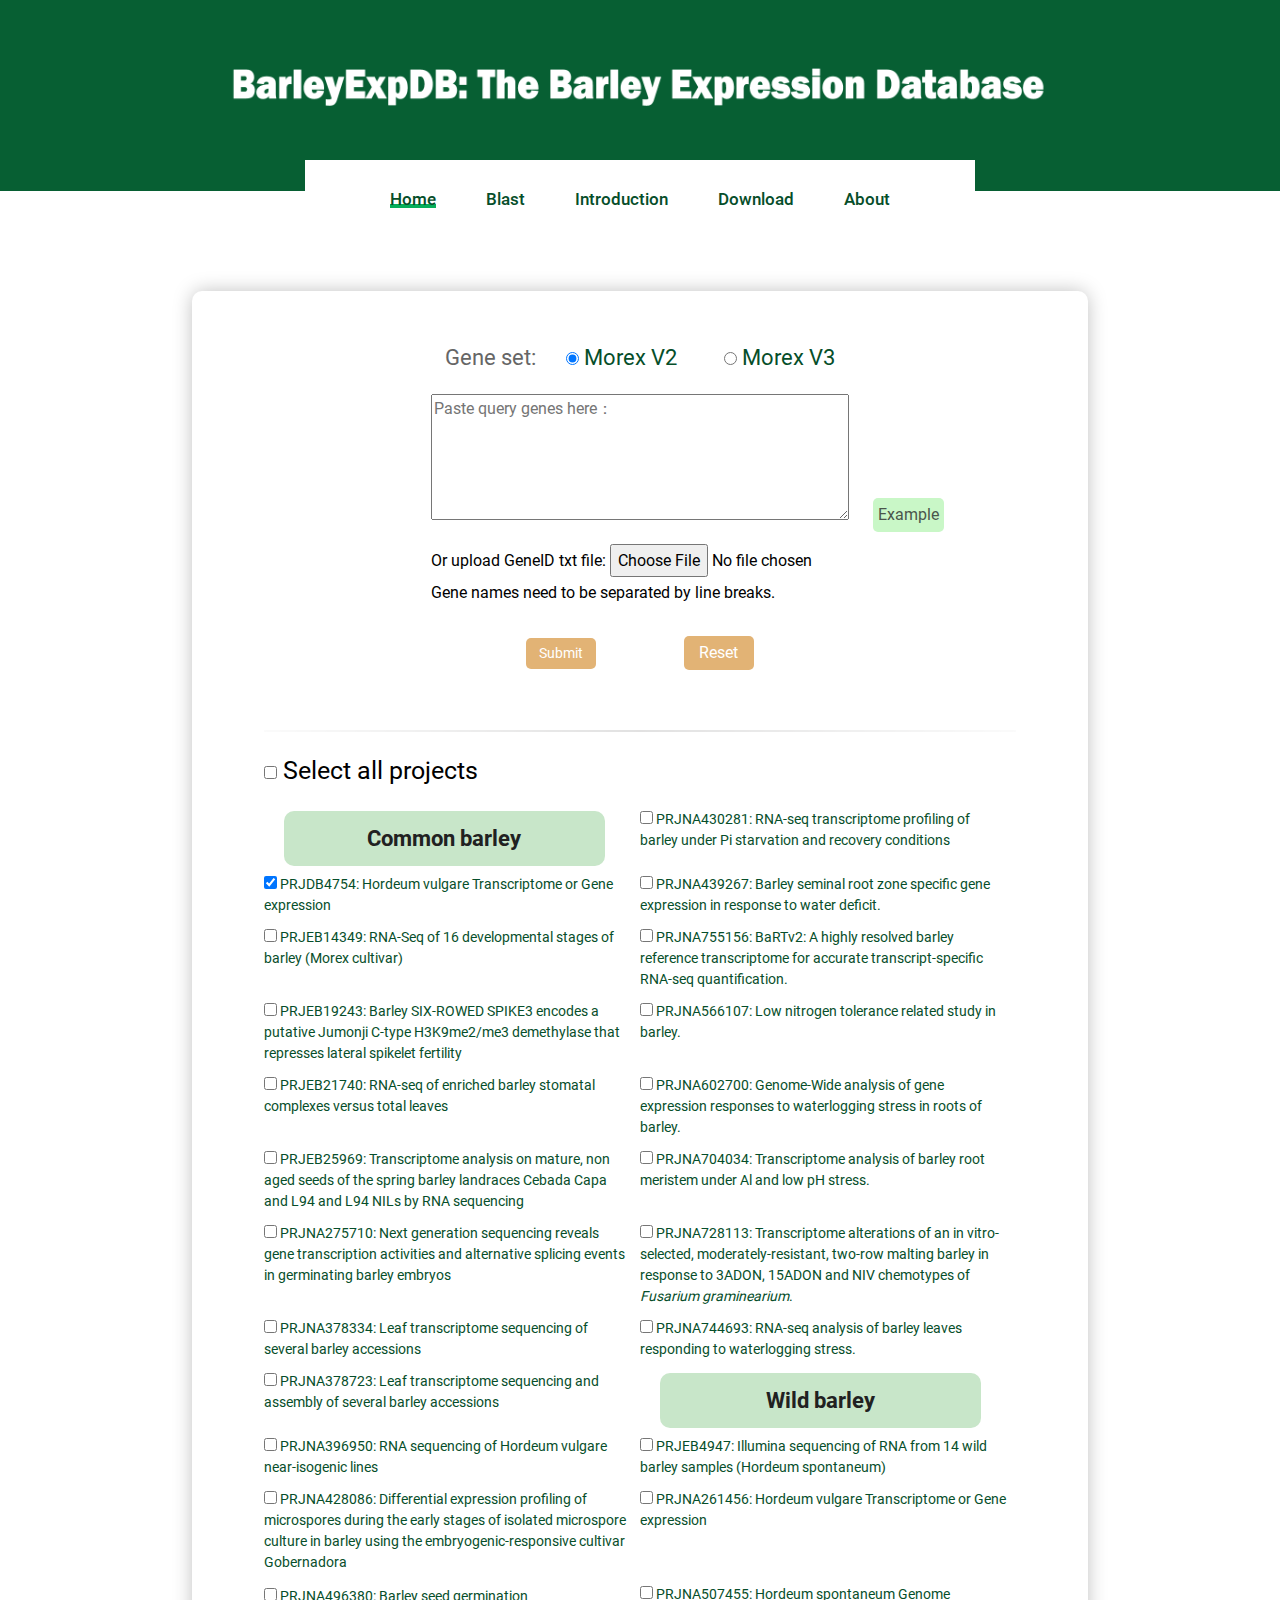
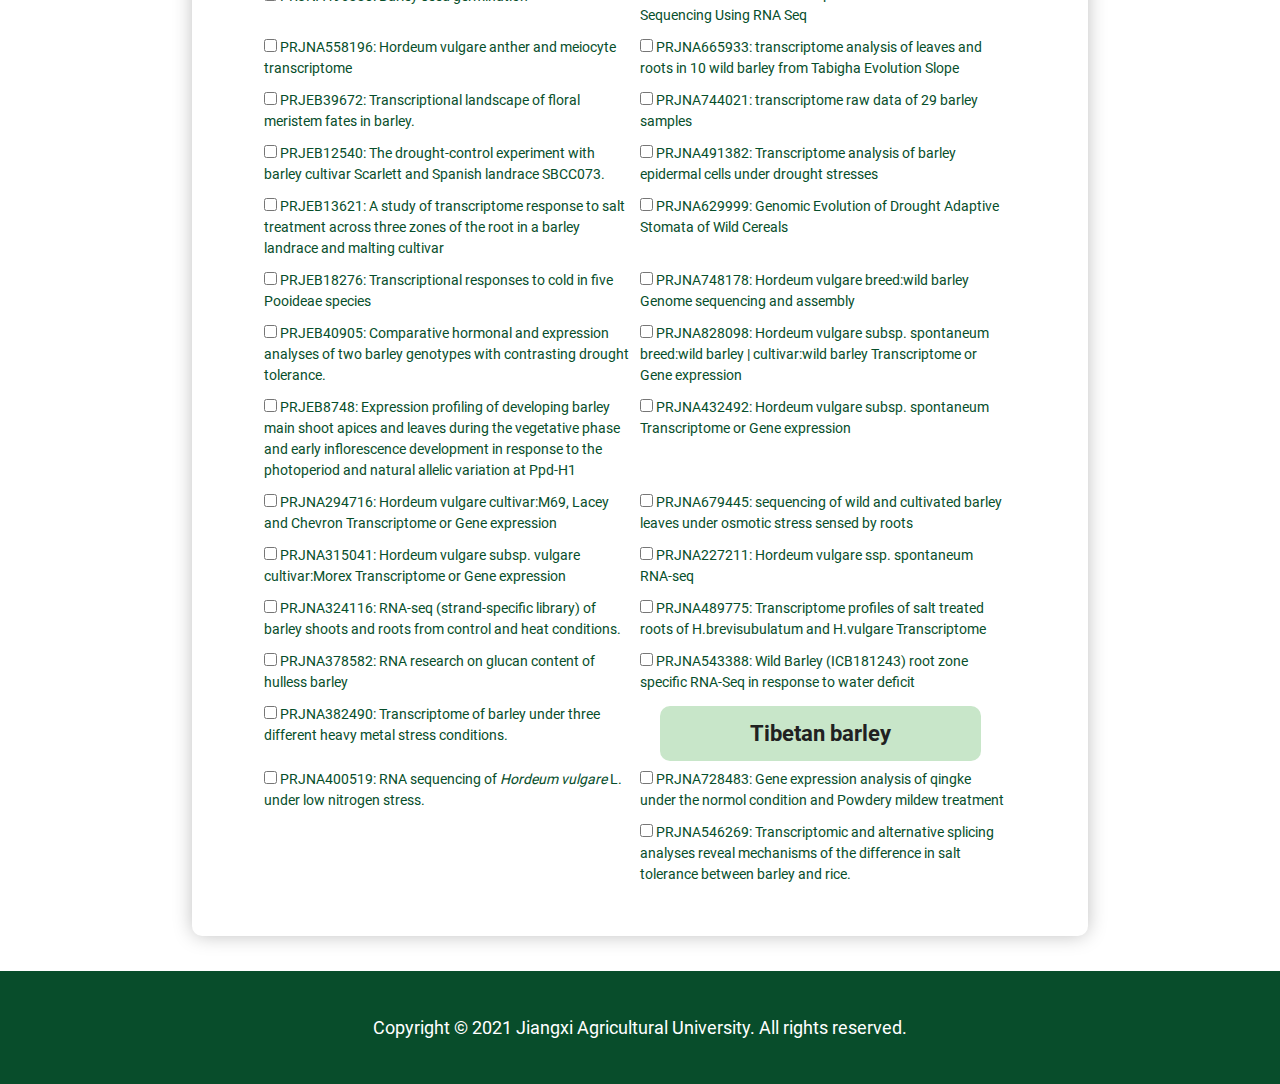
<file: index.html>
<!doctype html>
<html class="no-js" lang="en">

<head>
    <meta charset="utf-8">
    <meta http-equiv="x-ua-compatible" content="ie=edge">
    <title>BarleyExpDB: The Barley Expression Database</title>
    <meta name="description" content="">
    <meta name="viewport" content="width=device-width, initial-scale=1">

    <!-- CSS here -->
    <link rel="stylesheet" href="static/css/bootstrap.min.css">
    <link rel="stylesheet" href="static/css/animate.min.css">
    <link rel="stylesheet" href="static/css/custom-animation.css">
    <link rel="stylesheet" href="static/css/fontawesome.min.css">
    <link rel="stylesheet" href="static/css/meanmenu.css">
    <link rel="stylesheet" href="static/css/magnific-popup.css">
    <link rel="stylesheet" href="static/css/flaticon.css">
    <link rel="stylesheet" href="static/css/venobox.min.css">
    <link rel="stylesheet" href="static/css/backToTop.css">
    <link rel="stylesheet" href="static/css/swiper-bundle.css">
    <link rel="stylesheet" href="static/css/default.css">
    <link rel="stylesheet" href="static/css/main.css">
</head>

<body>
    <header>
        <div class="tp-header-area">
            <div class="tp-header-top theme-dark-bg pt-50 pb-50 d-none d-xl-block">
                <div class="tp-custom-container">
                    <div class="row align-items-center" >
                        <div class="col-xxl-2 col-xl-2">
                            
                        </div>
                        <div class="col-xxl-8 col-xl-8">
                            <div class="header-logo text-center">
                                <img src="static/picture/logo-white.png" class="img-fluid" alt="logo not found">
                            </div>
                           
                        </div>
                        
                        <div class="col-xxl-2 col-xl-2">
                            
                            
                        </div>
                    </div>
                    <div style="height:20px"></div>
                </div>
                
            </div>
            
            <div class="tp-header-menu-area tp-transparent-header-menu header-sticky ">
                
                <div class="container">
                    <div class="row justify-content-xl-center align-items-center">
                        <div class="col-xl-4 col-8 tp-sticky-column">
                            <div class="tp-sticky-logo">
                                <a href=""><img src="static/picture/logo-blue.png" class="img-fluid" alt="logo not found"></a>
                            </div>
                        </div>
                        <div class="col-xl-8 col-4">
                            <div class="tp-main-menu-bg">
                                <div class="tp-main-menu">
                                    <nav id="tp-mobile-menu">
                                        <ul class="text-center">
                                            <li class="menu-item-has-children"><a href="index.html" class="active">Home</a></li>
                                            <li class="menu-item-has-children"><a href="./blast/viroblast.php">Blast</a></li>
                                            <li class="menu-item-has-children"><a href="introduction.html">Introduction</a></li>
                                            <li class="menu-item-has-children"><a href="download.html">Download</a> </li>
                                            <li class="menu-item-has-children"><a href="about.html">About</a></li>

                                        </ul>
                                    </nav>
                                </div>
                                <!-- mobile menu activation -->
                                <div class="side-menu-icon d-xl-none text-end">
                                    <button class="side-toggle"><i class="far fa-bars"></i></button>
                                </div>
                            </div>
                        </div>
                        <div class="col-xl-2 tp-sticky-column-btn">
                            <div class="tp-sticky-btn text-end">
                                
                            </div>
                        </div>
                    </div>
                </div>
            </div>
        </div>
    </header>

    <!-- mobile menu info -->
    <div class="fix">
        <div class="side-info">
            <button class="side-info-close"><i class="fal fa-times"></i></button>
            <div class="side-info-content">
                <div class="tp-mobile-menu"></div>
                <div class="contact-infos mb-30">
                    <div class="contact-list mb-30">
                        <h4>Contact Info</h4>
                        <ul>
                            <li><i class="flaticon-pin"></i>Nanchang, Jiangxi</li>
                            <li><i class="flaticon-email"></i>cuilicao@jxau.edu.cn</li>
                            <li><i class="flaticon-phone-call"></i>0791-83813459</li>
                        </ul>
                        
                    </div>
                </div>
            </div>
        </div>
    </div>
    <div class="offcanvas-overlay"></div>
    <!-- mobile menu info -->

    <main>
        <div class="home pt-100 pb-35">
            <form name="bar_exp" id="bar_exp" method="POST" action="exp.php" enctype="multipart/form-data" class="home_form">
                <div class="home_rad">
                    Gene set: 
                    <label class="home_rad1"><input type="radio" value="V2" name="Morex" id="Morex" checked="checked">&nbsp;Morex V2 </label>
                    <label class="home_rad2"><input type="radio" value="V3" name="Morex" id="Morex">&nbsp;Morex V3 </label>

                </div>
                <div class="area">
                    <textarea  name='querySeq' rows='5' id="querySeq" placeholder="Paste query genes here："></textarea>
                    <button class="exa_but" onclick="examp()" type="button">Example</button>
                    <div><p>Or upload GeneID txt file: <input type='file' name='queryfileid'></p></div>
                    <div><p >Gene names need to be separated by line breaks.</p></div>
                    
                </div>
                <div class="home_but">
                    <label><input class="button" type="submit" value="Submit" name="submit"></label>
                    <button class="button" type="button" style="margin-left: 10%;" onclick="window.location.reload();">Reset</button>
                </div>
                <HR style="FILTER: alpha(opacity=100,finishopacity=0,style=3);border: 0; 
  height: 2px; 
  background-image: -webkit-linear-gradient(left, #f0f0f0, #8c8b8b, #f0f0f0);
  background-image: -moz-linear-gradient(left, #f0f0f0, #8c8b8b, #f0f0f0);
  background-image: -ms-linear-gradient(left, #f0f0f0, #8c8b8b, #f0f0f0);
  background-image: -o-linear-gradient(left, #f0f0f0, #8c8b8b, #f0f0f0);margin:40px auto 20px auto;" width="90%" color=#987cb9 SIZE=3>
                <div class="home_check">
                    <label  style="font-size: 25px;color:rgb(0, 0, 0)"><input type="checkbox" onclick="sel()"> Select all projects</label>
                </div>
                <div class="home_check">
                    <table class="home_table">
                        <tr>
                            <td class="text-center" style="padding:0px 25px 0px 15px;">
                                <div style="background-color:#C8E6C9;border-radius:10px;padding:4px;margin:2px 10px 8px 5px"><p style="color:#212121;font-weight:bold;font-size:22px;margin-top:10px">Common barley</p></div>
                            </td>
                            <td>
                               <label><input type="checkbox" name="project[]" value="PRJNA430281">&nbsp;PRJNA430281: RNA-seq transcriptome profiling of barley under Pi starvation and recovery conditions </label>
                            </td>
                        </tr>
                        <tr>
                            <td>
                            <label><input type="checkbox" name="project[]" value="PRJDB4754" checked>&nbsp;PRJDB4754: Hordeum vulgare Transcriptome or Gene expression </label>
                            </td>
                            <td>
                                <label><input type="checkbox" name="project[]" value="PRJNA439267">&nbsp;PRJNA439267: Barley seminal root zone specific gene expression in response to water deficit. </label><br>
                            </td>
                        </tr>
                        <tr>
                            <td>
                                <label><input type="checkbox" name="project[]" value="PRJEB14349">&nbsp;PRJEB14349: RNA-Seq of 16 developmental stages of barley (Morex cultivar) </label>
                            </td>
                            <td>
                                <label><input type="checkbox" name="project[]" value="PRJNA755156">&nbsp;PRJNA755156: BaRTv2: A highly resolved barley reference transcriptome for accurate transcript-specific RNA-seq quantification. </label>
                            </td>
                        </tr>
                        <tr>
                            <td>
                                <label><input type="checkbox" name="project[]" value="PRJEB19243">&nbsp;PRJEB19243: Barley SIX-ROWED SPIKE3 encodes a putative Jumonji C-type H3K9me2/me3 demethylase that represses lateral spikelet fertility </label>
                            </td>
                            <td>
                                <label><input type="checkbox" name="project[]" value="PRJNA566107">&nbsp;PRJNA566107: Low nitrogen tolerance related study in barley. </label>
                            </td>
                        </tr>
                        <tr>
                            <td>
                                <label><input type="checkbox" name="project[]" value="PRJEB21740">&nbsp;PRJEB21740: RNA-seq of enriched barley stomatal complexes versus total leaves </label>
                            </td>
                            <td>
                                <label><input type="checkbox" name="project[]" value="PRJNA602700">&nbsp;PRJNA602700: Genome-Wide analysis of gene expression responses to waterlogging stress in roots of barley. </label>
                            </td>
                        </tr>
                        <tr>
                            <td>
                                <label><input type="checkbox" name="project[]" value="PRJEB25969">&nbsp;PRJEB25969: Transcriptome analysis on mature, non aged seeds of the spring barley landraces Cebada Capa and L94 and L94 NILs by RNA sequencing </label>
                            </td>
                            <td>
                                <label><input type="checkbox" name="project[]" value="PRJNA704034">&nbsp;PRJNA704034: Transcriptome analysis of barley root meristem under Al and low pH stress. </label>
                            </td>
                        </tr>
                        <tr>
                            <td>
                                <label><input type="checkbox" name="project[]" value="PRJNA275710">&nbsp;PRJNA275710: Next generation sequencing reveals gene transcription activities and alternative splicing events in germinating barley embryos </label>
                            </td>
                            <td>
                                <label><input type="checkbox" name="project[]" value="PRJNA728113">&nbsp;PRJNA728113: Transcriptome alterations of an in vitro-selected, moderately-resistant, two-row malting barley in response to 3ADON, 15ADON and NIV chemotypes of <i>Fusarium graminearium</i>. </label>
                            </td>
                        </tr>
                        <tr>
                            <td>
                                <label><input type="checkbox" name="project[]" value="PRJNA378334">&nbsp;PRJNA378334: Leaf transcriptome sequencing of several barley accessions </label>
                            </td>
                            <td>
                                <label><input type="checkbox" name="project[]" value="PRJNA744693">&nbsp;PRJNA744693: RNA-seq analysis of barley leaves responding to waterlogging stress. </label>
                            </td>
                        </tr>
                        <tr>
                            <td>
                                <label><input type="checkbox" name="project[]" value="PRJNA378723">&nbsp;PRJNA378723: Leaf transcriptome sequencing and assembly of several barley accessions </label>
                            </td>
                            <td class="text-center" style="padding:0px 25px 0px 15px;">
                                <div style="background-color:#C8E6C9;border-radius:10px;padding:4px;margin:2px 10px 8px 5px"><p style="color:#212121;font-weight:bold;font-size:22px;margin-top:10px">Wild barley</p></div>
                            </td>
                        </tr>
                        <tr>
                            <td>
                                <label><input type="checkbox" name="project[]" value="PRJNA396950">&nbsp;PRJNA396950: RNA sequencing of Hordeum vulgare near-isogenic lines </label>
                            </td>
                            <td>
                                <label><input type="checkbox" name="project[]" value="PRJEB4947">&nbsp;PRJEB4947: Illumina sequencing of RNA from 14 wild barley samples (Hordeum spontaneum) </label>
                            </td>
                        </tr>
                        <tr>
                            <td>
                                <label><input type="checkbox" name="project[]" value="PRJNA428086">&nbsp;PRJNA428086: Differential expression profiling of microspores during the early stages of isolated microspore culture in barley using the embryogenic-responsive cultivar Gobernadora </label>
                            </td>
                            <td>
                                <label><input type="checkbox" name="project[]" value="PRJNA261456">&nbsp;PRJNA261456: Hordeum vulgare Transcriptome or Gene expression </label>
                            </td>
                        </tr>
                        <tr>
                            <td>
                                <label><input type="checkbox" name="project[]" value="PRJNA496380">&nbsp;PRJNA496380: Barley seed germination </label>
                            </td>
                            <td>
                                <label><input type="checkbox" name="project[]" value="PRJNA507455">&nbsp;PRJNA507455: Hordeum spontaneum Genome Sequencing Using RNA Seq </label>
                            </td>
                        </tr>
                        <tr>
                            <td>
                                <label><input type="checkbox" name="project[]" value="PRJNA558196">&nbsp;PRJNA558196: Hordeum vulgare anther and meiocyte transcriptome </label>
                            </td>
                            <td>
                                <label><input type="checkbox" name="project[]" value="PRJNA665933">&nbsp;PRJNA665933: transcriptome analysis of leaves and roots in 10 wild barley from Tabigha Evolution Slope </label>
                            </td>
                        </tr>
                        <tr>
                            <td>
                                <label><input type="checkbox" name="project[]" value="PRJEB39672">&nbsp;PRJEB39672: Transcriptional landscape of floral meristem fates in barley. </label>
                            </td>
                            <td>
                                <label><input type="checkbox" name="project[]" value="PRJNA744021">&nbsp;PRJNA744021: transcriptome raw data of 29 barley samples </label>
                            </td>
                        </tr>
                        <tr>
                            <td>
                                <label><input type="checkbox" name="project[]" value="PRJEB12540">&nbsp;PRJEB12540: The drought-control experiment with barley cultivar Scarlett and Spanish landrace SBCC073. </label>
                            </td>
                            <td>
                                <label><input type="checkbox" name="project[]" value="PRJNA491382">&nbsp;PRJNA491382: Transcriptome analysis of barley epidermal cells under drought stresses </label>
                            </td>
                        </tr>
                        <tr>
                            <td>
                                <label><input type="checkbox" name="project[]" value="PRJEB13621">&nbsp;PRJEB13621: A study of transcriptome response to salt treatment across three zones of the root in a barley landrace and malting cultivar </label>
                            </td>
                            <td>
                                <label><input type="checkbox" name="project[]" value="PRJNA629999">&nbsp;PRJNA629999: Genomic Evolution of Drought Adaptive Stomata of Wild Cereals </label>
                            </td>
                        </tr>
                        <tr>
                            <td>
                                <label><input type="checkbox" name="project[]" value="PRJEB18276">&nbsp;PRJEB18276: Transcriptional responses to cold in five Pooideae species </label>
                            </td>
                            <td>
                                <label><input type="checkbox" name="project[]" value="PRJNA748178">&nbsp;PRJNA748178: Hordeum vulgare breed:wild barley Genome sequencing and assembly </label>
                            </td>
                        </tr>
                        <tr>
                            <td>
                                <label><input type="checkbox" name="project[]" value="PRJEB40905">&nbsp;PRJEB40905: Comparative hormonal and expression analyses of two barley genotypes with contrasting drought tolerance. </label>
                            </td>
                            <td>
                                <label><input type="checkbox" name="project[]" value="PRJNA828098">&nbsp;PRJNA828098: Hordeum vulgare subsp. spontaneum breed:wild barley | cultivar:wild barley Transcriptome or Gene expression </label>
                            </td>
                        </tr>
                        <tr>
                            <td><label><input type="checkbox" name="project[]" value="PRJEB8748">&nbsp;PRJEB8748: Expression profiling of developing barley main shoot apices and leaves during the vegetative phase and early inflorescence development in response to the photoperiod and natural allelic variation at Ppd-H1 </label></td>
                            <td>
                                <label><input type="checkbox" name="project[]" value="PRJNA432492">&nbsp;PRJNA432492: Hordeum vulgare subsp. spontaneum Transcriptome or Gene expression </label>
                            </td>
                        </tr>
                        <tr>
                            <td><label><input type="checkbox" name="project[]" value="PRJNA294716">&nbsp;PRJNA294716: Hordeum vulgare cultivar:M69, Lacey and Chevron Transcriptome or Gene expression </label></td>
                            <td>
                                <label><input type="checkbox" name="project[]" value="PRJNA679445">&nbsp;PRJNA679445: sequencing of wild and cultivated barley leaves under osmotic stress sensed by roots </label>
                            </td>
                        </tr>
                        <tr>
                            <td>
                                <label><input type="checkbox" name="project[]" value="PRJNA315041">&nbsp;PRJNA315041: Hordeum vulgare subsp. vulgare cultivar:Morex Transcriptome or Gene expression </label>
                            </td>
                            <td>
                                <label><input type="checkbox" name="project[]" value="PRJNA227211">&nbsp;PRJNA227211: Hordeum vulgare ssp. spontaneum RNA-seq </label>
                            </td>
                        </tr>
                        <tr>
                            <td>
                               <label><input type="checkbox" name="project[]" value="PRJNA324116">&nbsp;PRJNA324116: RNA-seq (strand-specific library) of barley shoots and roots from control and heat conditions. </label>
                            </td>
                            <td>
                                <label><input type="checkbox" name="project[]" value="PRJNA489775">&nbsp;PRJNA489775: Transcriptome profiles of salt treated roots of H.brevisubulatum and H.vulgare Transcriptome </label>
                            </td>
                        </tr>
                        <tr>
                            <td>
                                <label><input type="checkbox" name="project[]" value="PRJNA378582">&nbsp;PRJNA378582: RNA research on glucan content of hulless barley </label>
                            </td>
                            <td>
                                 <label><input type="checkbox" name="project[]" value="PRJNA543388">&nbsp;PRJNA543388: Wild Barley (ICB181243) root zone specific RNA-Seq in response to water deficit </label>
                            </td>
                        </tr>
                        <tr>
                            <td>
                                <label><input type="checkbox" name="project[]" value="PRJNA382490">&nbsp;PRJNA382490: Transcriptome of barley under three different heavy metal stress conditions. </label>
                            </td>
                            <td class="text-center" style="padding:0px 25px 0px 15px;">
                                <div style="background-color:#C8E6C9;border-radius:10px;padding:4px;margin:2px 10px 8px 5px"><p style="color:#212121;font-weight:bold;font-size:22px;margin-top:10px">Tibetan barley</p></div>
                            </td>
                        </tr>
                        <tr>
                            <td>
                                <label><input type="checkbox" name="project[]" value="PRJNA400519">&nbsp;PRJNA400519: RNA sequencing of <i>Hordeum vulgare</i> L. under low nitrogen stress. </label>
                            </td>
                            <td>
                                <label><input type="checkbox" name="project[]" value="PRJNA728483">&nbsp;PRJNA728483: Gene expression analysis of qingke under the normol condition and Powdery mildew treatment </label>
                            </td>
                        </tr>
                        <tr>
                            <td>
                                
                            </td>
                            <td>
                                <label><input type="checkbox" name="project[]" value="PRJNA546269">&nbsp;PRJNA546269: Transcriptomic and alternative splicing analyses reveal mechanisms of the difference in salt tolerance between barley and rice. </label>
                            </td>
                        </tr>
                        
                        
                    </table>
                </div>
            </form>
        </div>

    </main>

    <footer class="theme-dark-bg">

        <div class="tp-copyright-area bg-green-light z-index pt-45 pb-35">
            <div class="container">
                <div class="row">
                    <div class="col-12">
                        <div class="tp-copyright text-center">
                            <p>Copyright &copy; 2021 Jiangxi Agricultural University. All rights reserved.</p>
                        </div>
                    </div>
                </div>
            </div>
        </div>
    </footer>
        


    <!-- JS here -->
    <script data-cfasync="false" src="static/js/email-decode.min.js">
    </script><script src="static/js/jquery.min.js"></script>
    <script src="static/js/bootstrap.bundle.min.js"></script>
    <script src="static/js/swiper-bundle.js"></script>
    <script src="static/js/venobox.min.js"></script>
    <script src="static/js/backToTop.js"></script>
    <script src="static/js/jquery.meanmenu.min.js"></script>
    <script src="static/js/jquery.magnific-popup.min.js"></script>
    <script src="static/js/ajax-form.js"></script>
    <script src="static/js/wow.min.js"></script>
    <script src="static/js/main.js"></script>
    <script>
        function sel(){
            o=document.getElementsByName('project[]')
            for(i=0;i<o.length;i++)
            o[i].checked=event.srcElement.checked
            
        }
    </script>
</body>

</html>
</file>
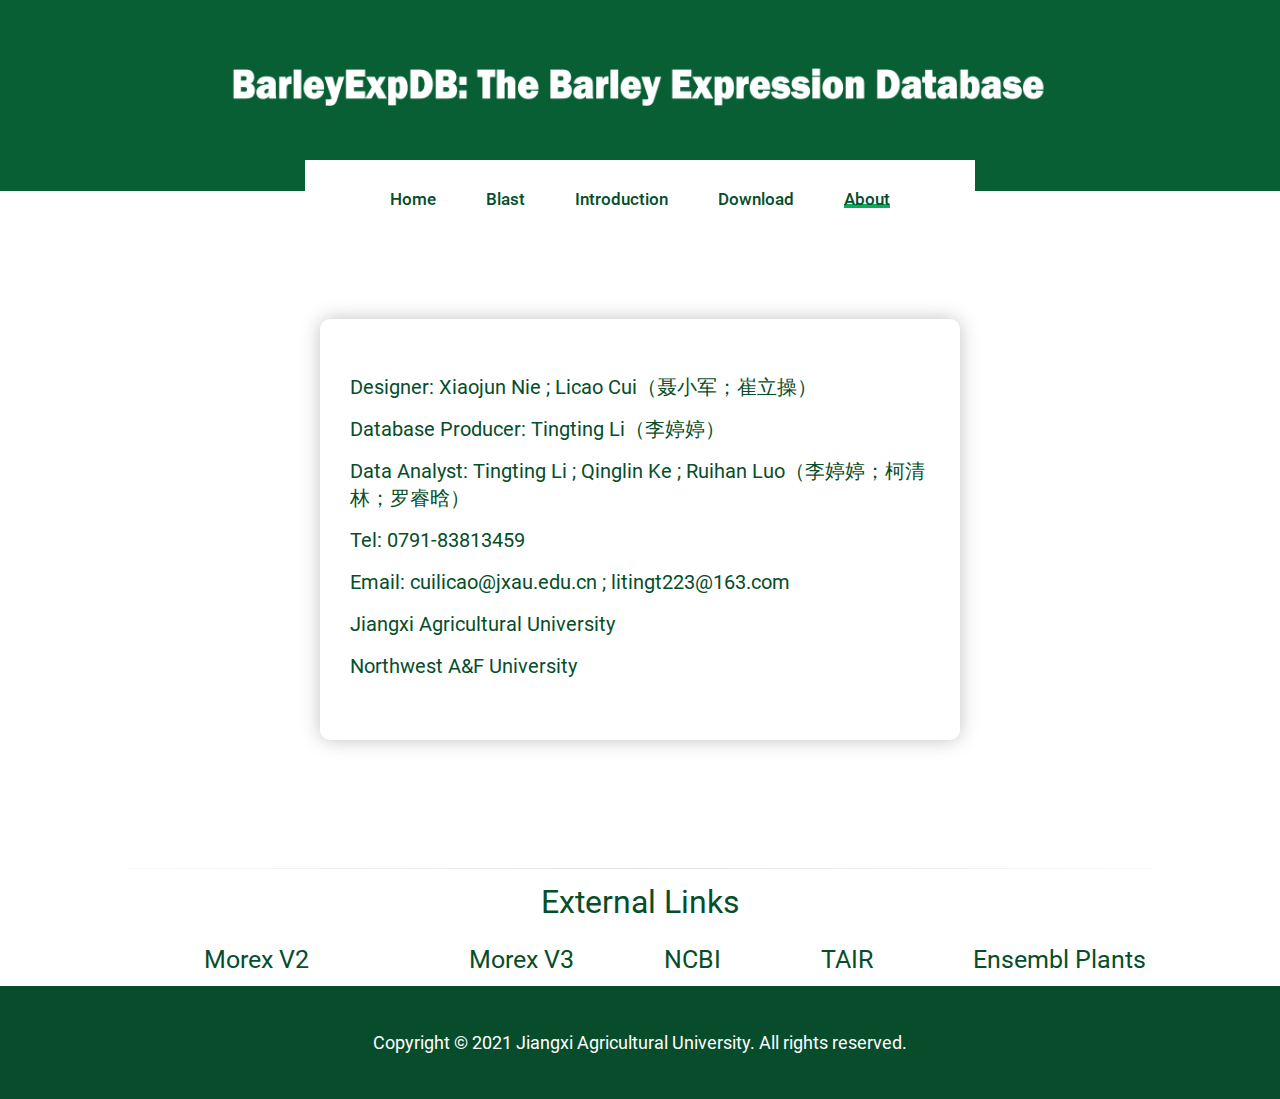
<file: about.html>
<!doctype html>
<html class="no-js" lang="en">

<head>
    <meta charset="utf-8">
    <meta http-equiv="x-ua-compatible" content="ie=edge">
    <title>BarleyExpDB: The Barley Expression Database</title>
    <meta name="description" content="">
    <meta name="viewport" content="width=device-width, initial-scale=1">

    <!-- CSS here -->
    <link rel="stylesheet" href="static/css/bootstrap.min.css">
    <link rel="stylesheet" href="static/css/animate.min.css">
    <link rel="stylesheet" href="static/css/custom-animation.css">
    <link rel="stylesheet" href="static/css/fontawesome.min.css">
    <link rel="stylesheet" href="static/css/meanmenu.css">
    <link rel="stylesheet" href="static/css/magnific-popup.css">
    <link rel="stylesheet" href="static/css/flaticon.css">
    <link rel="stylesheet" href="static/css/venobox.min.css">
    <link rel="stylesheet" href="static/css/backToTop.css">
    <link rel="stylesheet" href="static/css/swiper-bundle.css">
    <link rel="stylesheet" href="static/css/default.css">
    <link rel="stylesheet" href="static/css/main.css">
</head>

<body>
    <header>
        <div class="tp-header-area">
            <div class="tp-header-top theme-dark-bg pt-50 pb-50 d-none d-xl-block">
                <div class="tp-custom-container">
                    <div class="row align-items-center">
                       <div class="col-xxl-2 col-xl-2">
                            
                        </div>
                        <div class="col-xxl-8 col-xl-8">
                            <div class="header-logo text-center">
                                <a href=""><img src="static/picture/logo-white.png" class="img-fluid" alt="logo not found"></a>
                            </div>
                           
                        </div>
                       <div class="col-xxl-2 col-xl-2">
                            
                            
                        </div>
                    </div>
                    <div style="height:20px"></div>
                </div>
            </div>

            <div class="tp-header-menu-area tp-transparent-header-menu header-sticky">
                <div class="container">
                    <div class="row justify-content-xl-center align-items-center">
                        <div class="col-xl-4 col-8 tp-sticky-column">
                            <div class="tp-sticky-logo">
                                <a href=""><img src="static/picture/logo-blue.png" class="img-fluid" alt="logo not found"></a>
                            </div>
                        </div>
                        <div class="col-xl-8 col-4">
                            <div class="tp-main-menu-bg">
                                <div class="tp-main-menu">
                                    <nav id="tp-mobile-menu">
                                        <ul class="text-center">
                                            <li class="menu-item-has-children"><a href="index.html">Home</a></li>
                                            <li class="menu-item-has-children"><a href="./blast/viroblast.php">Blast</a></li>
                                            <li class="menu-item-has-children"><a href="introduction.html">Introduction</a></li>
                                            <li class="menu-item-has-children"><a href="download.html">Download</a> </li>
                                            <li class="menu-item-has-children"><a href="about.html" class="active">About</a></li>

                                        </ul>
                                    </nav>
                                </div>
                                <!-- mobile menu activation -->
                                <div class="side-menu-icon d-xl-none text-end">
                                    <button class="side-toggle"><i class="far fa-bars"></i></button>
                                </div>
                            </div>
                        </div>
                        <div class="col-xl-2 tp-sticky-column-btn">
                            <div class="tp-sticky-btn text-end">
                                
                            </div>
                        </div>
                    </div>
                </div>
            </div>
        </div>
    </header>

    <!-- mobile menu info -->
    <div class="fix">
        <div class="side-info">
            <button class="side-info-close"><i class="fal fa-times"></i></button>
            <div class="side-info-content">
                <div class="tp-mobile-menu"></div>
                <div class="contact-infos mb-30">
                    <div class="contact-list mb-30">
                        <h4>Contact Info</h4>
                        <ul>
                            <li><i class="flaticon-pin"></i>Nanchang, Jiangxi</li>
                            <li><i class="flaticon-email"></i>cuilicao@jxau.edu.cn</li>
                            <li><i class="flaticon-phone-call"></i>0791-83813459</li>
                        </ul>
                        
                    </div>
                </div>
            </div>
        </div>
    </div>
    <div class="offcanvas-overlay"></div>
    <!-- mobile menu info -->

    <main>
        <!-- hero area start here -->
        <section class="tp-slider-area fix">
            <div class="tp-slider-active swiper-container common-dots">
                <div class="about">
                    <p class="about_p" style="margin-top:50px;">Designer: Xiaojun Nie ; Licao Cui（聂小军；崔立操）</p>
                    <p class="about_p"> Database Producer: Tingting Li（李婷婷）</p>
                    <p class="about_p">Data Analyst: Tingting Li ; Qinglin Ke ; Ruihan Luo（李婷婷；柯清林；罗睿晗）</p>
                    <p class="about_p">Tel: 0791-83813459</p>
                    <p class="about_p">Email: cuilicao@jxau.edu.cn ; litingt223@163.com</p>
                    <p class="about_p">Jiangxi Agricultural University</p>
                    <p class="about_p">Northwest A&F University</p>
                </div>
                <HR style="FILTER: alpha(opacity=100,finishopacity=0,style=3);border: 0; 
  height: 1.5px; 
  background-image: -webkit-linear-gradient(left, #f0f0f0, #8c8b8b, #f0f0f0);
  background-image: -moz-linear-gradient(left, #f0f0f0, #8c8b8b, #f0f0f0);
  background-image: -ms-linear-gradient(left, #f0f0f0, #8c8b8b, #f0f0f0);
  background-image: -o-linear-gradient(left, #f0f0f0, #8c8b8b, #f0f0f0);margin:40px auto 20px auto;" width="80%" color=#987cb9 SIZE=3>
                <p class="text-center" style="font-size: 32px;margin:0px auto 30px auto">External Links</p>
                <p class="text-center"><a href="https://doi.org/10.5447/ipk/2019/8" target="_blank" style="margin:10px 120px;font-size:25px;">Morex V2</a><a href="http://doi.org/10.5447/ipk/2021/3" target="_blank" style="margin:10px 40px;font-size:25px;">Morex V3</a><a href="https://www.ncbi.nlm.nih.gov/" target="_blank" style="margin:10px 50px;font-size:25px;">NCBI</a><a href="https://www.arabidopsis.org/" target="_blank" style="margin:10px 50px;font-size:25px;">TAIR</a><a href="http://plants.ensembl.org/index.html" target="_blank" style="margin:10px 50px;font-size:25px;">Ensembl Plants</a></p>
                
            </div>
        </section>
        <!-- hero area end here -->


    </main>

    <footer class="theme-dark-bg">

        <div class="tp-copyright-area bg-green-light z-index pt-45 pb-35">
            <div class="container">
                <div class="row">
                    <div class="col-12">
                        <div class="tp-copyright text-center">
                            <p>Copyright &copy; 2021 Jiangxi Agricultural University. All rights reserved.</p>
                        </div>
                    </div>
                </div>
            </div>
        </div>
    </footer>
        


    <!-- JS here -->
    <script data-cfasync="false" src="static/js/email-decode.min.js"></script><script src="static/js/jquery.min.js"></script>
    <script src="static/js/bootstrap.bundle.min.js"></script>
    <script src="static/js/swiper-bundle.js"></script>
    <script src="static/js/venobox.min.js"></script>
    <script src="static/js/backToTop.js"></script>
    <script src="static/js/jquery.meanmenu.min.js"></script>
    <script src="static/js/jquery.magnific-popup.min.js"></script>
    <script src="static/js/ajax-form.js"></script>
    <script src="static/js/wow.min.js"></script>
    <script src="static/js/main.js"></script>
</body>

</html>
</file>
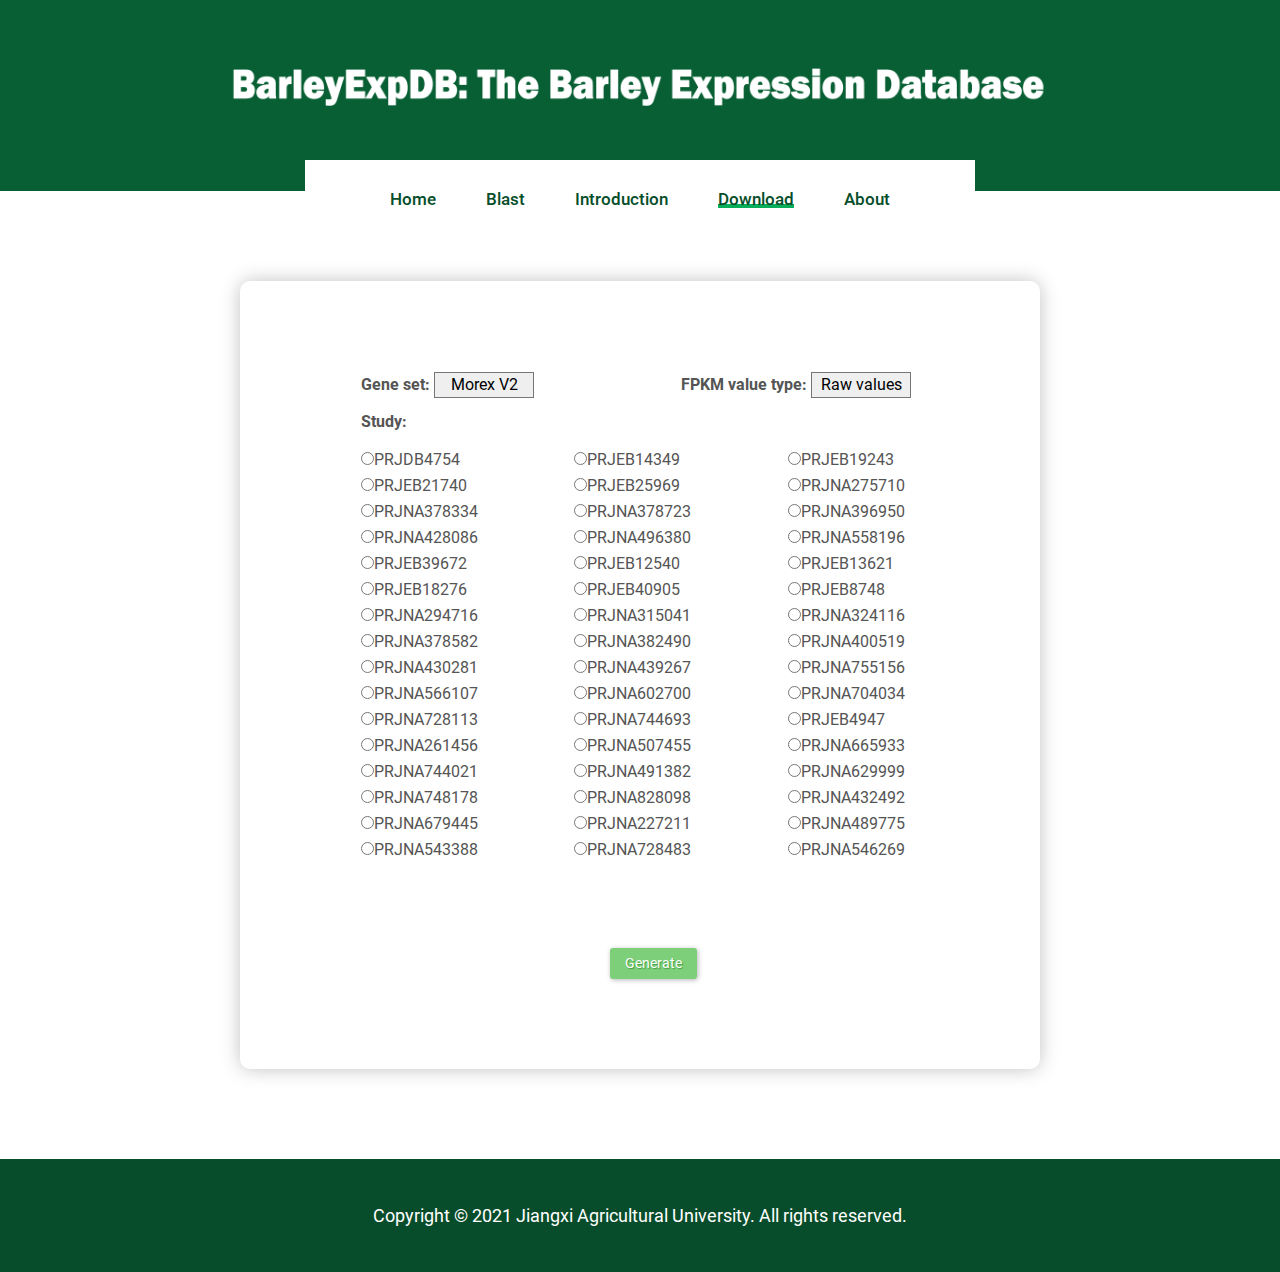
<file: download.html>
<!doctype html>
<html class="no-js" lang="en">

<head>
    <meta charset="utf-8">
    <meta http-equiv="x-ua-compatible" content="ie=edge">
    <title>BarleyExpDB: The Barley Expression Database</title>
    <meta name="description" content="">
    <meta name="viewport" content="width=device-width, initial-scale=1">

    <!-- CSS here -->
    <link rel="stylesheet" href="static/css/bootstrap.min.css">
    <link rel="stylesheet" href="static/css/animate.min.css">
    <link rel="stylesheet" href="static/css/custom-animation.css">
    <link rel="stylesheet" href="static/css/fontawesome.min.css">
    <link rel="stylesheet" href="static/css/meanmenu.css">
    <link rel="stylesheet" href="static/css/magnific-popup.css">
    <link rel="stylesheet" href="static/css/flaticon.css">
    <link rel="stylesheet" href="static/css/venobox.min.css">
    <link rel="stylesheet" href="static/css/backToTop.css">
    <link rel="stylesheet" href="static/css/swiper-bundle.css">
    <link rel="stylesheet" href="static/css/default.css">
    <link rel="stylesheet" href="static/css/main.css">
</head>

<body>
    <header>
        <div class="tp-header-area">
            <div class="tp-header-top theme-dark-bg pt-50 pb-50 d-none d-xl-block">
                <div class="tp-custom-container">
                    <div class="row align-items-center">
                       <div class="col-xxl-2 col-xl-2">
                            
                        </div>
                        <div class="col-xxl-8 col-xl-8">
                            <div class="header-logo text-center">
                                <a href=""><img src="static/picture/logo-white.png" class="img-fluid" alt="logo not found"></a>
                            </div>
                           
                        </div>
                        <div class="col-xxl-2 col-xl-2">
                            
                            
                        </div>
                    </div>
                    <div style="height:20px"></div>
                </div>
            </div>

            <div class="tp-header-menu-area tp-transparent-header-menu header-sticky">
                <div class="container">
                    <div class="row justify-content-xl-center align-items-center">
                        <div class="col-xl-4 col-8 tp-sticky-column">
                            <div class="tp-sticky-logo">
                                <a href=""><img src="static/picture/logo-blue.png" class="img-fluid" alt="logo not found"></a>
                            </div>
                        </div>
                        <div class="col-xl-8 col-4">
                            <div class="tp-main-menu-bg">
                                <div class="tp-main-menu">
                                    <nav id="tp-mobile-menu">
                                        <ul class="text-center">
                                            <li class="menu-item-has-children"><a href="index.html">Home</a></li>
                                            <li class="menu-item-has-children"><a href="./blast/viroblast.php">Blast</a></li>
                                            <li class="menu-item-has-children"><a href="introduction.html">Introduction</a></li>
                                            <li class="menu-item-has-children"><a href="download.html" class="active">Download</a> </li>
                                            <li class="menu-item-has-children"><a href="about.html">About</a></li>
                                        </ul>
                                    </nav>
                                </div>
                                <!-- mobile menu activation -->
                                <div class="side-menu-icon d-xl-none text-end">
                                    <button class="side-toggle"><i class="far fa-bars"></i></button>
                                </div>
                            </div>
                        </div>
                        <div class="col-xl-2 tp-sticky-column-btn">
                            <div class="tp-sticky-btn text-end">
                                
                            </div>
                        </div>
                    </div>
                </div>
            </div>
        </div>
    </header>

    <!-- mobile menu info -->
    <div class="fix">
        <div class="side-info">
            <button class="side-info-close"><i class="fal fa-times"></i></button>
            <div class="side-info-content">
                <div class="tp-mobile-menu"></div>
                <div class="contact-infos mb-30">
                    <div class="contact-list mb-30">
                        <h4>Contact Info</h4>
                        <ul>
                            <li><i class="flaticon-pin"></i>Nanchang, Jiangxi</li>
                            <li><i class="flaticon-email"></i>cuilicao@jxau.edu.cn</li>
                            <li><i class="flaticon-phone-call"></i>0791-83813459</li>
                        </ul>
                        
                    </div>
                </div>
            </div>
        </div>
    </div>
    <div class="offcanvas-overlay"></div>
    <!-- mobile menu info -->

    <main>
        <div class="pt-50 pb-50 down_h1">
            <form name="down" id="down"  class="down">
                <div>
                    <table>
                    <tr>
                        <th style="width:50%">Gene set: 
                         <select name="set" id="set" style="width:100px;text-align:center;">
                                <option value="V2">Morex V2</option>
                                <option value="V3">Morex V3</option>
                            </select>
                        </th>
                        <th style="width:50%">FPKM value type:
                        <select name="type" id="type" style="width:100px;text-align:center;">
                                <option value="raw">Raw values</option>
                                <option value="average">Average values</option>
                            </select>
                        </th>
                        
                    </tr>
                </table>
                <table>
                    <tr>
                        <th style="padding-bottom:13px">Study:</th>
                        <th></th>
                        <th></th>
                    </tr>
                    <tr>
                        <td><input type="radio" name="study" value="PRJDB4754">PRJDB4754</td>
                        <td><input type="radio" name="study" value="PRJEB14349">PRJEB14349</td>
                        <td><input type="radio" name="study" value="PRJEB19243">PRJEB19243</td>
                    </tr>
                    <tr>
                        <td><input type="radio" name="study" value="PRJEB21740">PRJEB21740</td>
                        <td><input type="radio" name="study" value="PRJEB25969">PRJEB25969</td>
                        <td><input type="radio" name="study" value="PRJNA275710">PRJNA275710</td>
                    </tr>
                    <tr>
                        <td><input type="radio" name="study" value="PRJNA378334">PRJNA378334</td>
                        <td><input type="radio" name="study" value="PRJNA378723">PRJNA378723</td>
                        <td><input type="radio" name="study" value="PRJNA396950">PRJNA396950</td>
                    </tr>
                    <tr>
                        <td><input type="radio" name="study" value="PRJNA428086">PRJNA428086</td>
                        <td><input type="radio" name="study" value="PRJNA496380">PRJNA496380</td>
                        <td><input type="radio" name="study" value="PRJNA558196">PRJNA558196</td>
                    </tr>
                    <tr>
                        <td><input type="radio" name="study" value="PRJEB39672">PRJEB39672</td>
                        <td><input type="radio" name="study" value="PRJEB12540">PRJEB12540</td>
                        <td><input type="radio" name="study" value="PRJEB13621">PRJEB13621</td>

                    </tr>
                    <tr>
                        <td><input type="radio" name="study" value="PRJEB18276">PRJEB18276</td>
                        <td><input type="radio" name="study" value="PRJEB40905">PRJEB40905</td>
                        <td><input type="radio" name="study" value="PRJEB8748">PRJEB8748</td>
                    </tr>
                    <tr>
                        <td><input type="radio" name="study" value="PRJNA294716">PRJNA294716</td>
                        <td><input type="radio" name="study" value="PRJNA315041">PRJNA315041</td>
                        <td><input type="radio" name="study" value="PRJNA324116">PRJNA324116</td>
                    </tr>
                    <tr>
                        <td><input type="radio" name="study" value="PRJNA378582">PRJNA378582</td>
                        <td><input type="radio" name="study" value="PRJNA382490">PRJNA382490</td>
                        <td><input type="radio" name="study" value="PRJNA400519">PRJNA400519</td>
                    </tr>
                    <tr>
                        <td><input type="radio" name="study" value="PRJNA430281">PRJNA430281</td>
                        <td><input type="radio" name="study" value="PRJNA439267">PRJNA439267</td>
                        <td><input type="radio" name="study" value="PRJNA755156">PRJNA755156</td>
                    </tr>
                    <tr>
                        <td><input type="radio" name="study" value="PRJNA566107">PRJNA566107</td>
                        <td><input type="radio" name="study" value="PRJNA602700">PRJNA602700</td>
                        <td><input type="radio" name="study" value="PRJNA704034">PRJNA704034</td>
                    </tr>
                    <tr>
                        <td><input type="radio" name="study" value="PRJNA728113">PRJNA728113</td>
                        <td><input type="radio" name="study" value="PRJNA744693">PRJNA744693</td>
                        <td><input type="radio" name="study" value="PRJEB4947">PRJEB4947</td>
                    </tr>
                    <tr>
                        <td><input type="radio" name="study" value="PRJNA261456">PRJNA261456</td>
                        <td><input type="radio" name="study" value="PRJNA507455">PRJNA507455</td>
                        <td><input type="radio" name="study" value="PRJNA665933">PRJNA665933</td>
                    </tr>
                    <tr>
                        <td><input type="radio" name="study" value="PRJNA744021">PRJNA744021</td>
                        <td><input type="radio" name="study" value="PRJNA491382">PRJNA491382</td>
                        <td><input type="radio" name="study" value="PRJNA629999">PRJNA629999</td>
                    </tr>
                    <tr>
                        <td><input type="radio" name="study" value="PRJNA748178">PRJNA748178</td>
                        <td><input type="radio" name="study" value="PRJNA828098">PRJNA828098</td>
                        <td><input type="radio" name="study" value="PRJNA432492">PRJNA432492</td>
                    </tr>
                    <tr>
                        <td><input type="radio" name="study" value="PRJNA679445">PRJNA679445</td>
                        <td><input type="radio" name="study" value="PRJNA227211">PRJNA227211</td>
                        <td><input type="radio" name="study" value="PRJNA489775">PRJNA489775</td>
                    </tr>
                    <tr>
                        <td><input type="radio" name="study" value="PRJNA543388">PRJNA543388</td>
                        <td><input type="radio" name="study" value="PRJNA728483">PRJNA728483</td>
                        <td><input type="radio" name="study" value="PRJNA546269">PRJNA546269</td>

                    </tr>

                    
                </table>
                </div>
                <div class="but_mar"><label><input class="blast_button" type="submit" value="Generate" name="Generate" onclick="down11()"></label></div>
            </form>
 
           
        </div>


    </main>

    <footer class="theme-dark-bg">

        <div class="tp-copyright-area bg-green-light z-index pt-45 pb-35">
            <div class="container">
                <div class="row">
                    <div class="col-12">
                        <div class="tp-copyright text-center">
                            <p>Copyright &copy; 2021 Jiangxi Agricultural University. All rights reserved.</p>
                        </div>
                    </div>
                </div>
            </div>
        </div>
    </footer>
        


    <!-- JS here -->
    <script data-cfasync="false" src="static/js/email-decode.min.js"></script><script src="static/js/jquery.min.js"></script>
    <script src="static/js/bootstrap.bundle.min.js"></script>
    <script src="static/js/swiper-bundle.js"></script>
    <script src="static/js/venobox.min.js"></script>
    <script src="static/js/backToTop.js"></script>
    <script src="static/js/jquery.meanmenu.min.js"></script>
    <script src="static/js/jquery.magnific-popup.min.js"></script>
    <script src="static/js/ajax-form.js"></script>
    <script src="static/js/wow.min.js"></script>
    <script src="static/js/main.js"></script>
    <script>
    function down11() {
        var set1 = document.getElementById("set");
        var set2 = set1.value;
        var type1 = document.getElementById("type");
        var type2 = type1.value;
        var study1 = document.getElementById("study");
        var study2 = study1.value;
        if(type2 ==  'raw'){
            url = "./data/fpkm/"+set2+"_"+study2+"_fpkm";
        }
        else {
            url = "./data/ave/"+set2+"_"+study2+"_ave";
        }
        window.location.href=url;
        window.event.returnValue=false;
    }
    </script>
</body>

</html>
</file>
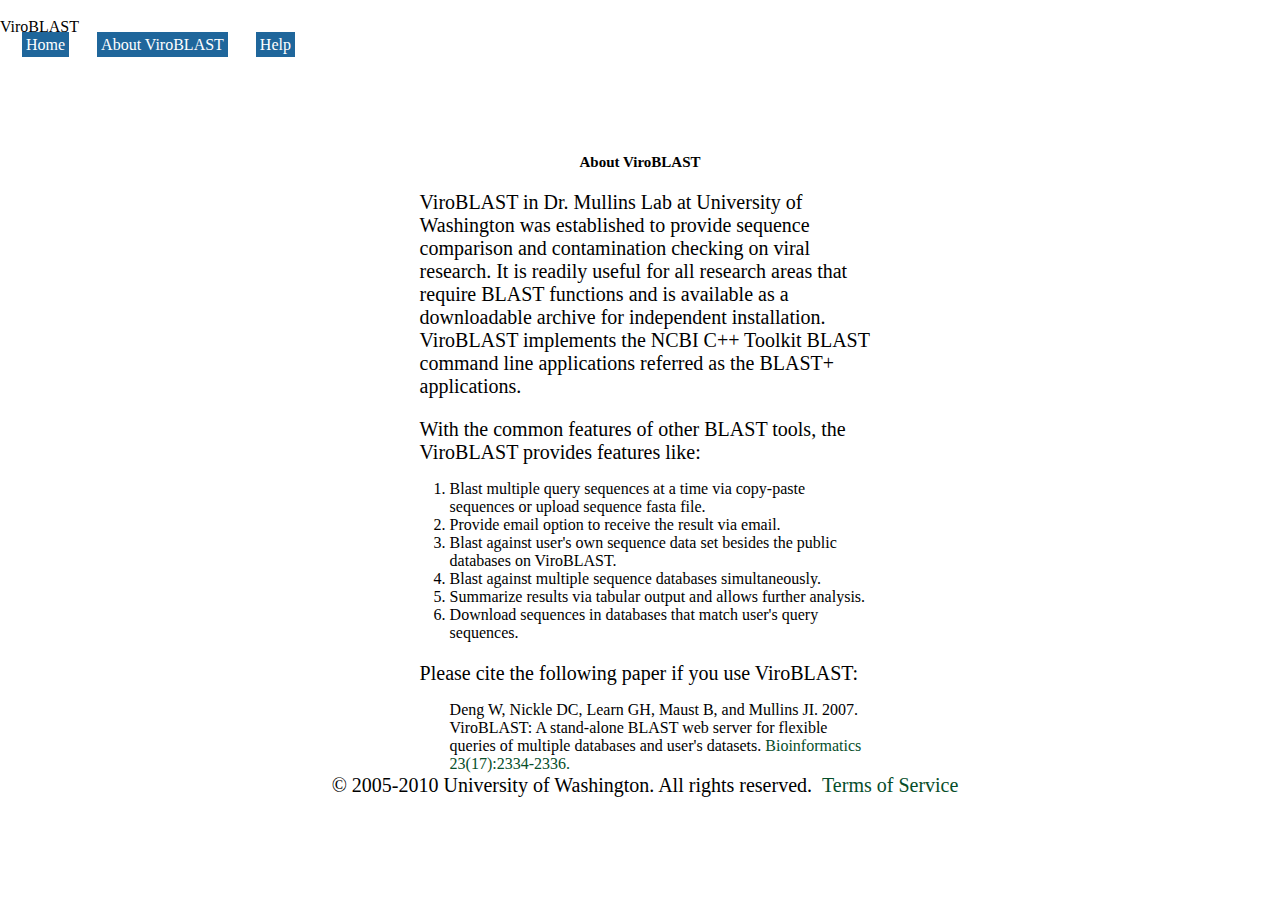
<file: blast/docs/aboutviroblast.html>
<html>
<head> <title>About ViroBLAST</title>
<link href="../stylesheets/viroblast.css"  rel="Stylesheet" type="text/css" />
</head>
<body>
<div>

    <div id="header">
	    <div class="spacer">&nbsp;</div>    
		<span class="logo">ViroBLAST</span>   
    </div>
    
    <div id="nav">
    	<span class='nav'><a class="nav" href="../viroblast.php">Home</a></span>
		<span class='nav'><a class="nav" href="">About ViroBLAST</a></span>
		<span class='nav'><a href=viroblasthelp.html class="nav">Help</a></span>
		&nbsp;
	</div>
    
    <div id="indent">
<h2 align=center>About ViroBLAST</h2>

<p>
ViroBLAST in Dr. Mullins Lab at University of Washington was established to provide sequence comparison 
and contamination checking on viral research. It is readily useful for all research areas that 
require BLAST functions and is available as a downloadable archive for independent installation. 
ViroBLAST implements the NCBI C++ Toolkit BLAST command line applications referred as the BLAST+ applications.

<p>With the common features of other BLAST tools, the ViroBLAST provides features like:
<ol>
<li>Blast multiple query sequences at a time via copy-paste sequences or upload sequence fasta file.</li>
<li>Provide email option to receive the result via email.</li>
<li>Blast against user's own sequence data set besides the public databases on ViroBLAST.</li>
<li>Blast against multiple sequence databases simultaneously.</li>
<li>Summarize results via tabular output and allows further analysis.</li>
<li>Download sequences in databases that match user's query sequences.</li>
</ol>
<p>Please cite the following paper if you use ViroBLAST:
<dl>
<dd>Deng W, Nickle DC, Learn GH, Maust B, and Mullins JI. 2007. ViroBLAST: A stand-alone BLAST web server for 
flexible queries of multiple databases and user's datasets. <a href=http://bioinformatics.oxfordjournals.org/cgi/content/full/23/17/2334>
Bioinformatics 23(17):2334-2336.</a>
</dl>
</div>
	<div id="footer" align=center>
		<p>&copy; 2005-2010 University of Washington. All rights reserved.
		&nbsp;<a href=termsofservice.html>Terms of Service</a>
		</p>
	</div>
</div>

</body>
</html>
</file>
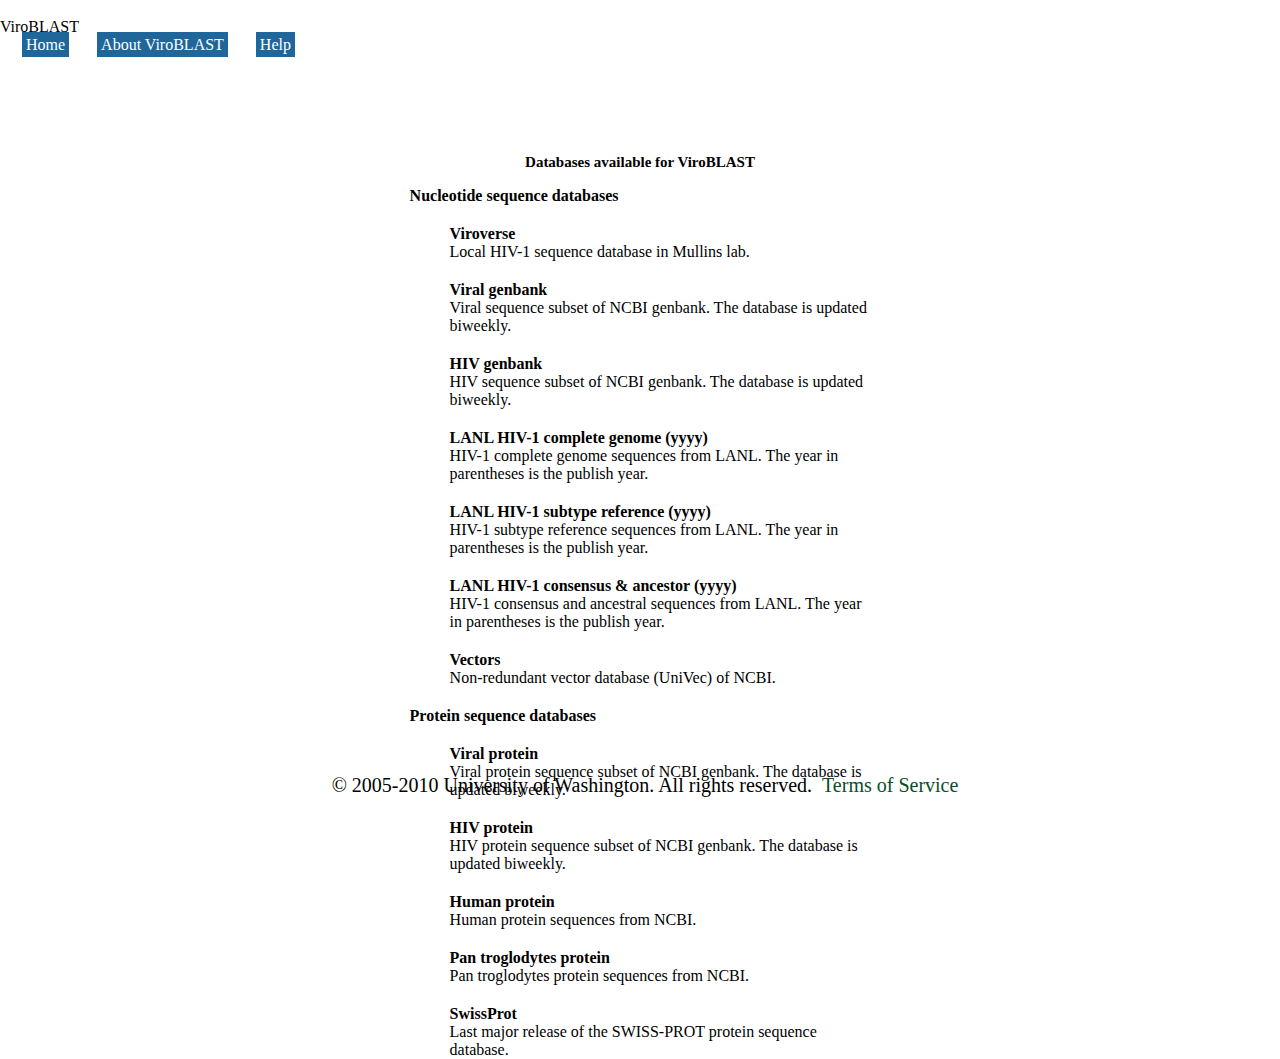
<file: blast/docs/blast_databases.html>
<html>
<head>
<TITLE>Databases available for ViroBLAST</TITLE> 
<link href="../stylesheets/viroblast.css"  rel="Stylesheet" type="text/css" />
</head>
<body>
<div>

    <div id="header">
	    <div class="spacer">&nbsp;</div>    
		<span class="logo">ViroBLAST</span>   
    </div>
    
    <div id="nav">
    	<span class='nav'><a class="nav" href="../viroblast.php">Home</a></span>
		<span class='nav'><a class="nav" href=aboutviroblast.html>About ViroBLAST</a></span>
		<span class='nav'><a href=viroblasthelp.html class="nav">Help</a></span>
		&nbsp;
	</div>
    
    <div id="indent">
<h2 align=center>Databases available for ViroBLAST</h2>

<dl>
<dt><b>Nucleotide sequence databases</b>
<p>
<dd><b>Viroverse</b>
<dd>Local HIV-1 sequence database in Mullins lab.
<p>
<dd><b>Viral genbank</b>
<dd>Viral sequence subset of NCBI genbank. The database is updated biweekly.
<p>
<dd><b>HIV genbank</b>
<dd>HIV sequence subset of NCBI genbank. The database is updated biweekly.
<!--<p>
<b>Human genome (mmddyy)</b>
Human genomic sequences from NCBI. The date in parentheses is the publish date.
<p>
<b>Pan troglodytes genome (mmddyy)</b>
Pan troglodytes genomic sequences from NCBI. The date in parentheses is the publish date.
-->
<p>
<dd><b>LANL HIV-1 complete genome (yyyy)</b>
<dd>HIV-1 complete genome sequences from LANL. The year in parentheses is the publish year.
<p>
<dd><b>LANL HIV-1 subtype reference (yyyy)</b>
<dd>HIV-1 subtype reference sequences from LANL. The year in parentheses is the publish year.
<p>
<dd><b>LANL HIV-1 consensus & ancestor (yyyy)</b>
<dd>HIV-1 consensus and ancestral sequences from LANL. The year in parentheses is the publish year.
<p>
<dd><b>Vectors</b>
<dd>Non-redundant vector database (UniVec) of NCBI.

<p>
<dt><b>Protein sequence databases</b>
<!--<p>
<dd>
<b>nr</b>
All non-redundant GenBank CDS translations + RefSeq Proteins + PDB + SwissProt + PIR + PRF.-->
<p>
<dd><b>Viral protein</b>
<dd>Viral protein sequence subset of NCBI genbank. The database is updated biweekly.
<p>
<dd><b>HIV protein</b>
<dd>HIV protein sequence subset of NCBI genbank. The database is updated biweekly.
<p>
<dd><b>Human protein</b>
<dd>Human protein sequences from NCBI. <!--The date in parentheses is the publish date.-->
<p>
<dd><b>Pan troglodytes protein</b>
<dd>Pan troglodytes protein sequences from NCBI. <!--The date in parentheses is the publish date.-->
<!--<p>
<dd><b>RefSeq</b>
<dd>RefSeq protein sequences from NCBI's Reference Sequence Project.-->
<p>
<dd><b>SwissProt</b>
<dd>Last major release of the SWISS-PROT protein sequence database.
</dl>
</div>
	<div id="footer" align=center>
		<p>&copy; 2005-2010 University of Washington. All rights reserved.
		&nbsp;<a href=termsofservice.html>Terms of Service</a>
		</p>
	</div>
</div>
</body>
</html>
</file>
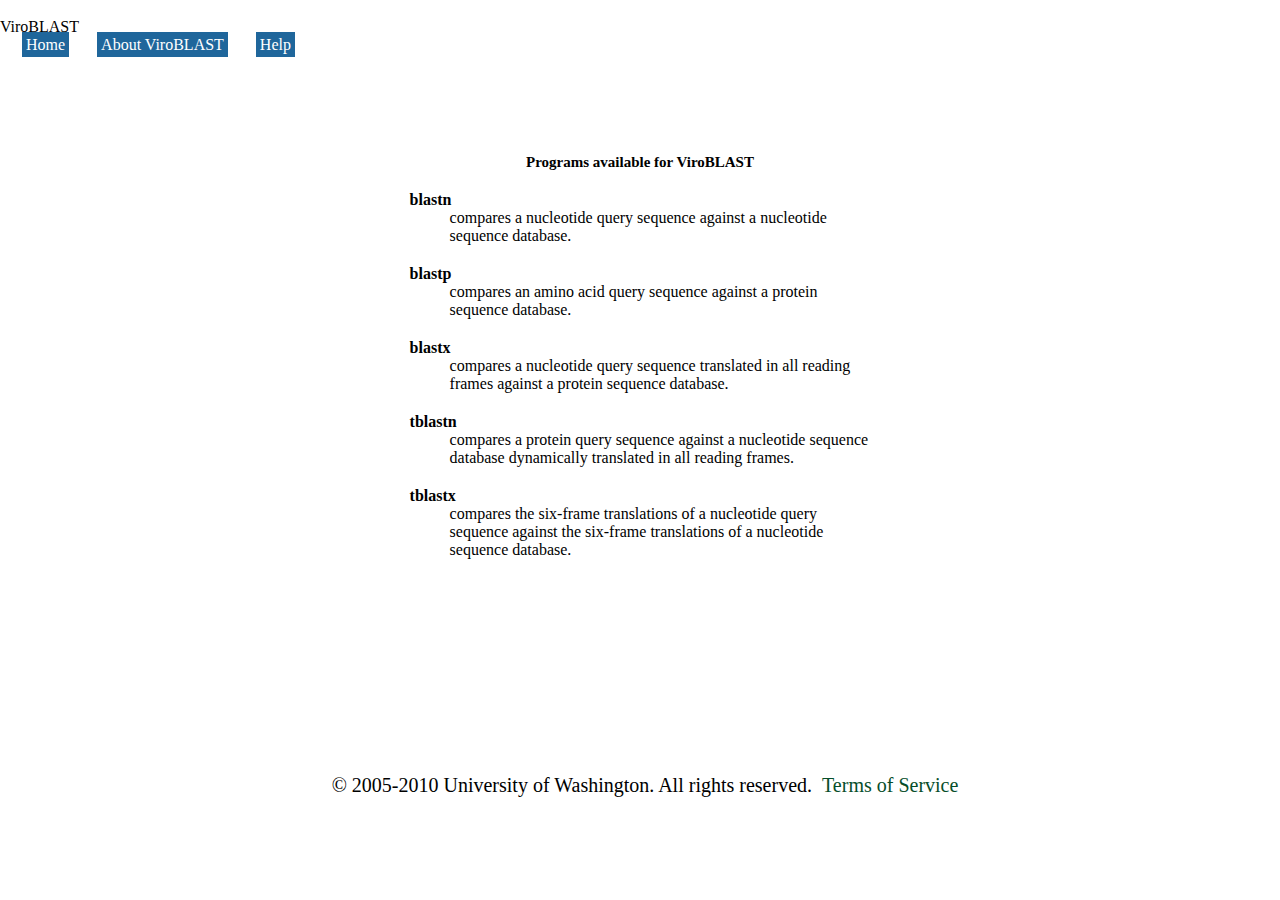
<file: blast/docs/blast_program.html>
<html>
<head>
<title>Programs available for ViroBLAST</title>
<link href="../stylesheets/viroblast.css"  rel="Stylesheet" type="text/css" />
</head>
<body>
<div>

    <div id="header">
	    <div class="spacer">&nbsp;</div>    
		<span class="logo">ViroBLAST</span>   
    </div>
    
    <div id="nav">
    	<span class='nav'><a class="nav" href="../viroblast.php">Home</a></span>
		<span class='nav'><a class="nav" href=aboutviroblast.html>About ViroBLAST</a></span>
		<span class='nav'><a href=viroblasthelp.html class="nav">Help</a></span>
		&nbsp;
	</div>
    
    <div id="indent">
<h2 align=center>Programs available for ViroBLAST</h2>

<p>
<dl>
<dt><b>blastn</b> 
<dd>compares a nucleotide query sequence against a nucleotide sequence database.
<p>
<dt><b>blastp</b> 
<dd>compares an amino acid query sequence against a protein sequence database.

<p>
<dt><b>blastx</b> 
<dd>compares a nucleotide query sequence translated in all reading frames 
against a protein sequence database.
<p>
<dt><b>tblastn</b> 
<dd>compares a protein query sequence against a nucleotide sequence database 
dynamically translated in all reading frames.
<p>
<dt><b>tblastx</b> 
<dd>compares the six-frame translations of a nucleotide query sequence
against the six-frame translations of a nucleotide sequence database.
<p>
</dl>
</div>
	<div id="footer" align=center>
		<p>&copy; 2005-2010 University of Washington. All rights reserved.
		&nbsp;<a href=termsofservice.html>Terms of Service</a>
		</p>
	</div>
</div>
</body>
</html>
</file>
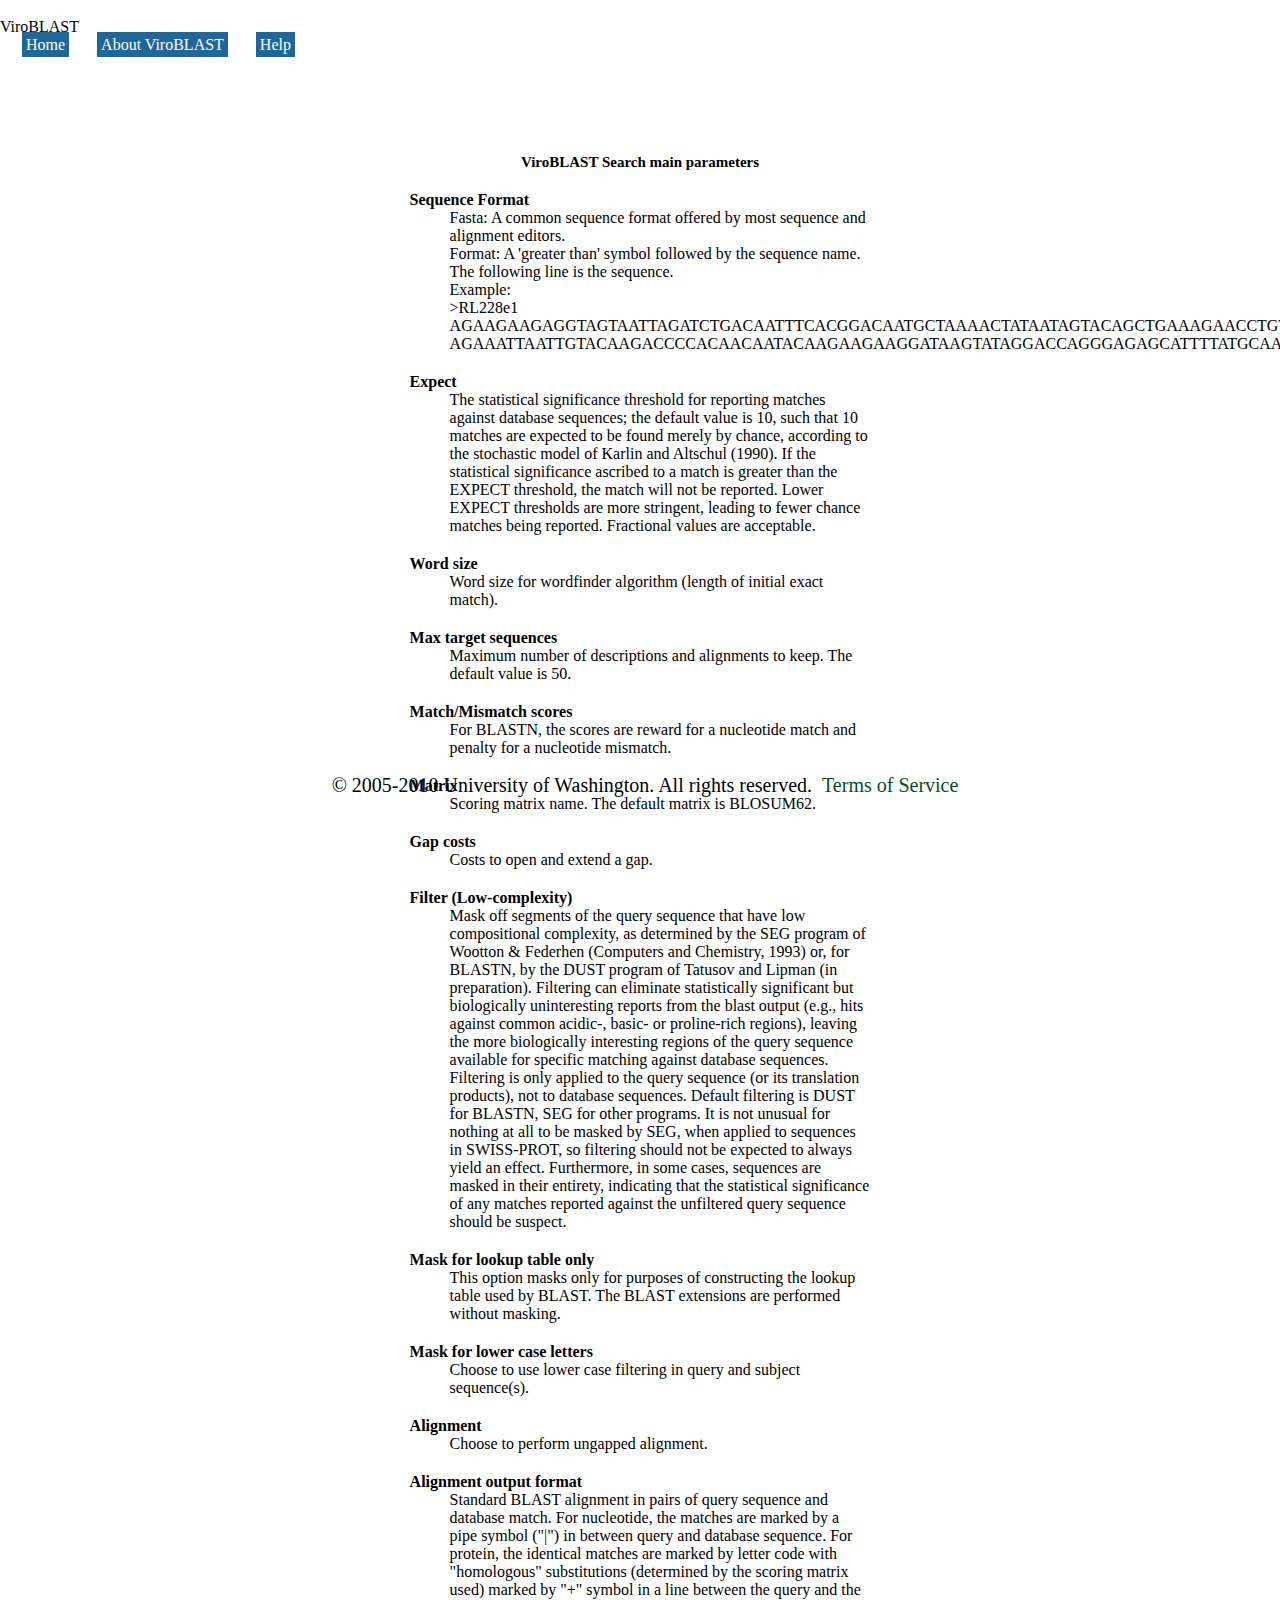
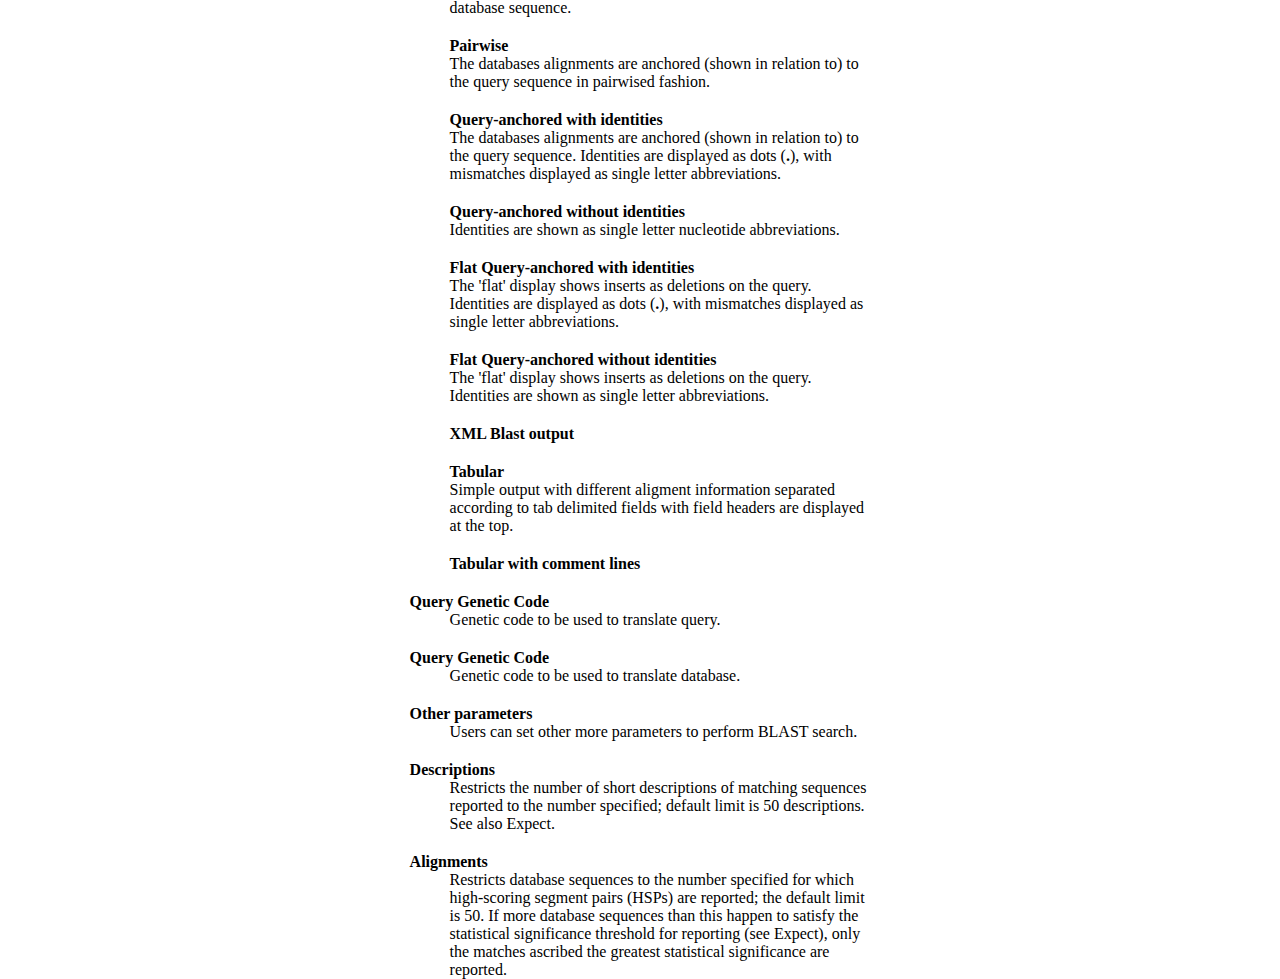
<file: blast/docs/parameters.html>
<html>
<head> <title>ViroBLAST Search main parameters</title>
<link href="../stylesheets/viroblast.css"  rel="Stylesheet" type="text/css" />
</head>
<body>
<div>

    <div id="header">
	    <div class="spacer">&nbsp;</div>    
		<span class="logo">ViroBLAST</span>   
    </div>
    
    <div id="nav">
    	<span class='nav'><a class="nav" href="../viroblast.php">Home</a></span>
		<span class='nav'><a class="nav" href=aboutviroblast.html>About ViroBLAST</a></span>
		<span class='nav'><a href=viroblasthelp.html class="nav">Help</a></span>
		&nbsp;
	</div>
    
    <div id="indent">
<h2 align=center>ViroBLAST Search main parameters</h2>

<p>
<dl>
<dt><b><a name=format></a>Sequence Format</b>
<dd>
Fasta: A common sequence format offered by most sequence and alignment editors.
<dd>Format: A 'greater than' symbol followed by the sequence name. The following line is the sequence.
<dd>Example:
<dd>>RL228e1
<dd>AGAAGAAGAGGTAGTAATTAGATCTGACAATTTCACGGACAATGCTAAAACTATAATAGTACAGCTGAAAGAACCTGT
AGAAATTAATTGTACAAGACCCCACAACAATACAAGAAGAAGGATAAGTATAGGACCAGGGAGAGCATTTTATGCAAC

<p>
<dt><b><a name = expect></a>Expect</b>

<dd>
The statistical significance threshold for reporting
matches against database sequences; the default value
is 10, such that 10 matches are expected to be found
merely by chance, according to the stochastic model
of Karlin and Altschul (1990).  If the statistical
significance ascribed to a match is greater than the
EXPECT threshold, the match will not be reported.
Lower EXPECT thresholds are more stringent, leading
to fewer chance matches being reported.  Fractional
values are acceptable.

<p>
<dt><b><a name = wordsize></a>Word size</b>

<dd>
Word size for wordfinder algorithm (length of initial exact match).

<p>
<dt><b><a name = targetseqs></a>Max target sequences</b>

<dd>
Maximum number of descriptions and alignments to keep. The default value is 50.

<p>
<dt><b><a name = mmscore></a>Match/Mismatch scores</b>

<dd>
For BLASTN, the scores are reward for a nucleotide match and penalty for a nucleotide mismatch.

<p>
<dt><b><a name = matrix></a>Matrix</b>

<dd>
Scoring matrix name. The default matrix is BLOSUM62.

<p>
<dt><b><a name = gapcost></a>Gap costs</b>

<dd>
Costs to open and extend a gap.

<P>
<dt><b><a name = filter></a>Filter (Low-complexity)</b>
<dd> 
Mask off segments of the query sequence that have
low compositional complexity, as determined by the
SEG program of Wootton & Federhen (Computers and
Chemistry, 1993) or, for BLASTN, by the DUST
program of Tatusov and Lipman (in preparation).  
Filtering can eliminate statistically significant but 
biologically uninteresting reports from the blast 
output (e.g., hits against common acidic-, basic- or 
proline-rich regions), leaving the more biologically 
interesting regions of the query sequence available 
for specific matching against database sequences. 

Filtering is only applied to the query sequence (or
its translation products), not to database sequences.
Default filtering is DUST for BLASTN, SEG for other
programs. 

It is not unusual for nothing at all to be masked
by SEG, when applied to sequences in SWISS-PROT, 
so filtering should not be expected to
always yield an effect.  Furthermore, in some cases,
sequences are masked in their entirety, indicating that
the statistical significance of any matches reported
against the unfiltered query sequence should be suspect.

<p><dt><b><a name = lookup></a>Mask for lookup table only</b>
<dd> 

This option masks only for purposes of constructing the lookup
table used by BLAST.  The BLAST extensions are performed without
masking.

<p><dt><b><a name = lookup></a>Mask for lower case letters</b>
<dd> 
Choose to use lower case filtering in query and subject sequence(s).

<p><dt><b><a name = gapalign></a>Alignment</b>
<dd> 
Choose to perform ungapped alignment.

<p>
<dt><b><a name = outfmt></a>Alignment output format</b>
<dd>
Standard BLAST alignment in pairs of query sequence and database match. For nucleotide, the matches are marked by
a pipe symbol ("|") in between query and database sequence. For protein, the identical matches are marked by letter
code with "homologous" substitutions (determined by the scoring matrix used) marked by "+" symbol in a line between
the query and the database sequence. 

<p>
<dd>
	<b>Pairwise</b>

		<dd>The databases alignments are anchored (shown in relation to) to the query sequence in pairwised fashion.

	<p><dd><b>Query-anchored with identities</b>

		<dd>The databases alignments are anchored (shown in relation to) to the query sequence. 
		Identities are displayed as dots (<b>.</b>), with mismatches displayed as single letter  
		abbreviations.

	<p><dd><b>Query-anchored without identities</b>

		<dd>Identities are shown as single letter nucleotide abbreviations.

	<p><dd><b>Flat Query-anchored with identities</b>

		<dd>The 'flat' display shows inserts as deletions on the query. Identities are displayed as dots (<b>.</b>), 
		with mismatches displayed as single letter abbreviations.

	<p><dd><b>Flat Query-anchored without identities</b>

		<dd>The 'flat' display shows inserts as deletions on the query. Identities are shown as single letter 
		abbreviations.
		
	<p><dd><b>XML Blast output</b>
	
	<p><dd><b>Tabular</b>

		<dd>Simple output with different aligment information separated according to tab delimited fields with field headers
		are displayed at the top.
		
	<p><dd><b>Tabular with comment lines</b>

<p>
<dt><b><a name = qcode></a>Query Genetic Code</b>
<dd> 
Genetic code to be used to translate query.

<p>
<dt><b><a name = dbcode></a>Query Genetic Code</b>
<dd> 
Genetic code to be used to translate database.

<p>
<dt><b><a name = other></a>Other parameters</b>
<dd> 
Users can set other more parameters to perform BLAST search.

<p>
<dt><b><a name = descriptions></a>Descriptions</b>
<dd>Restricts the number of short descriptions of matching
sequences reported to the number specified; default
limit is 50 descriptions.  See also Expect.

<p>
<dt><b><a name = alignments></a>Alignments</b>
<dd>Restricts database sequences to the number specified for
which high-scoring segment pairs (HSPs) are reported;
the default limit is 50.  If more database sequences
than this happen to satisfy the statistical
significance threshold for reporting (see Expect), 
only the matches ascribed the greatest statistical 
significance are reported.		

</dl>
</div>
	<div id="footer" align=center>
		<p>&copy; 2005-2010 University of Washington. All rights reserved.</font>
		&nbsp;<a href=termsofservice.html>Terms of Service</a>
		</p>
	</div>
</div>
</body>
</html>
</file>
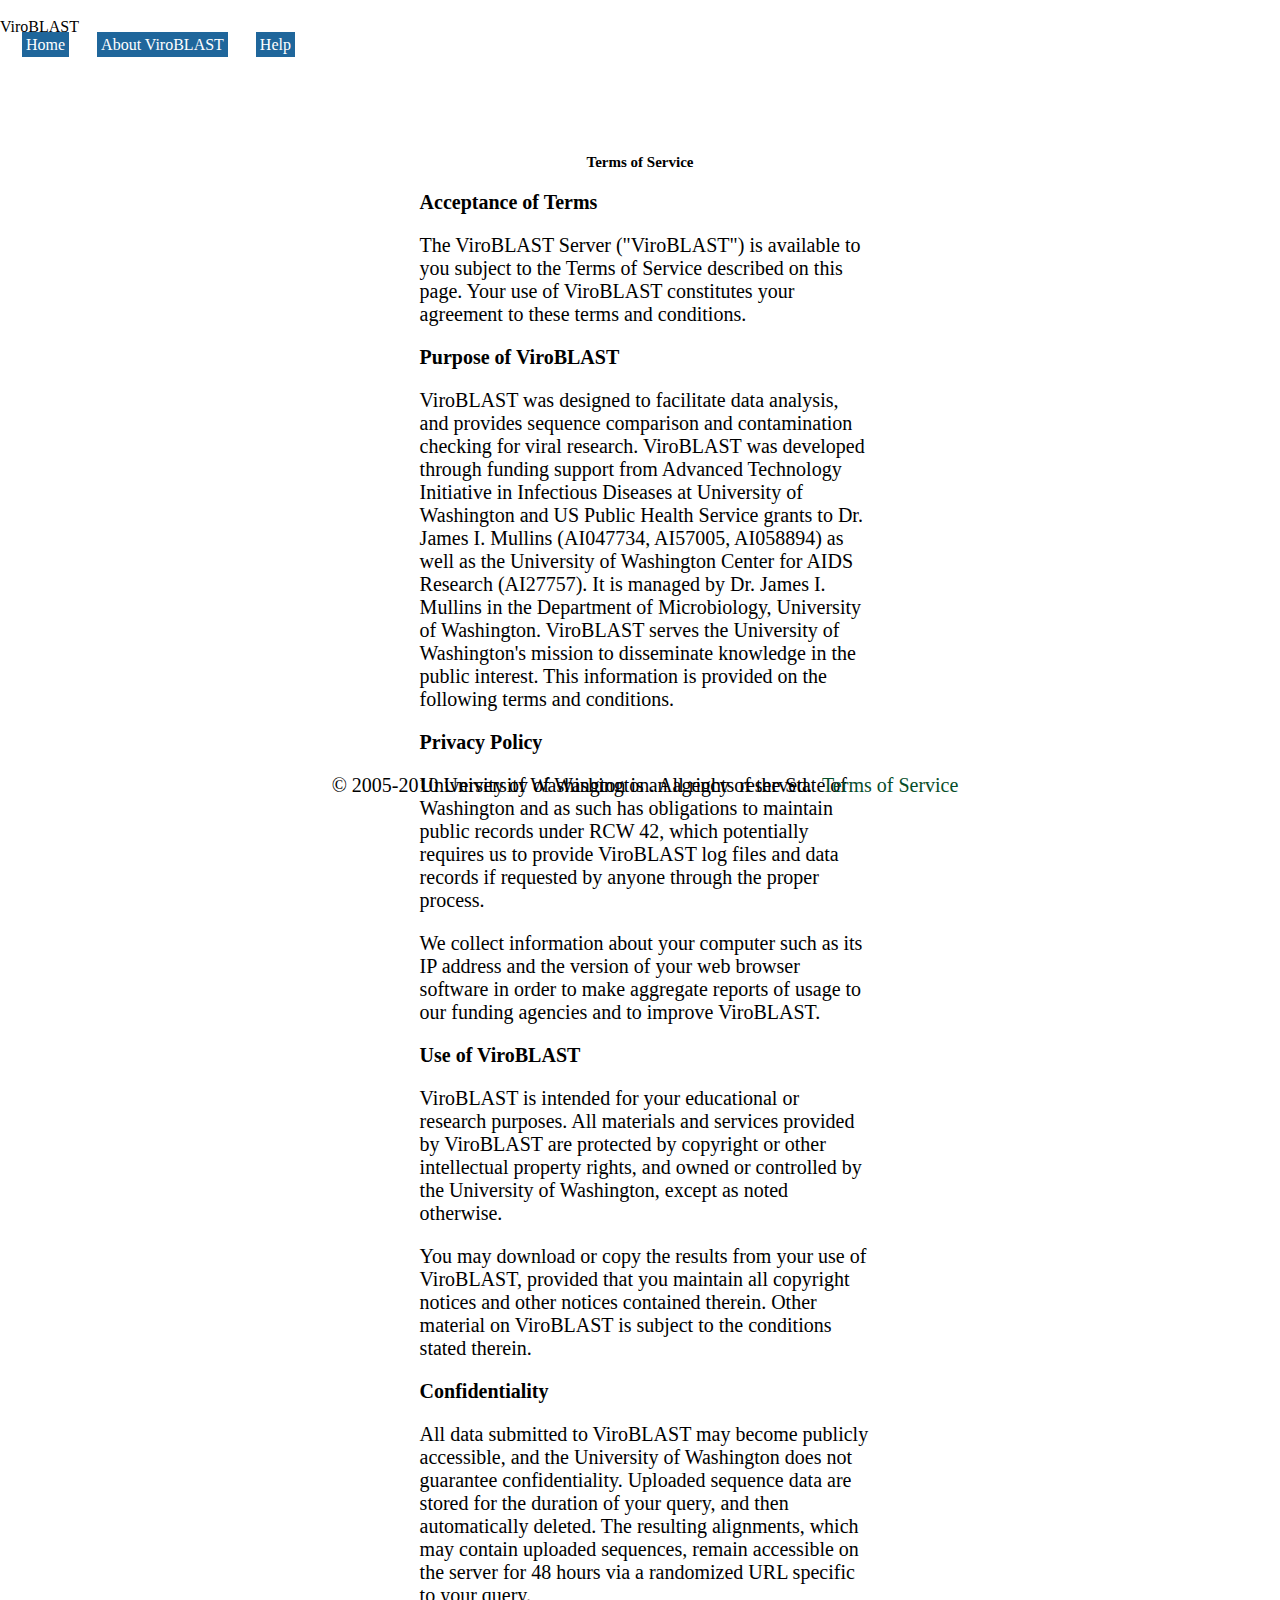
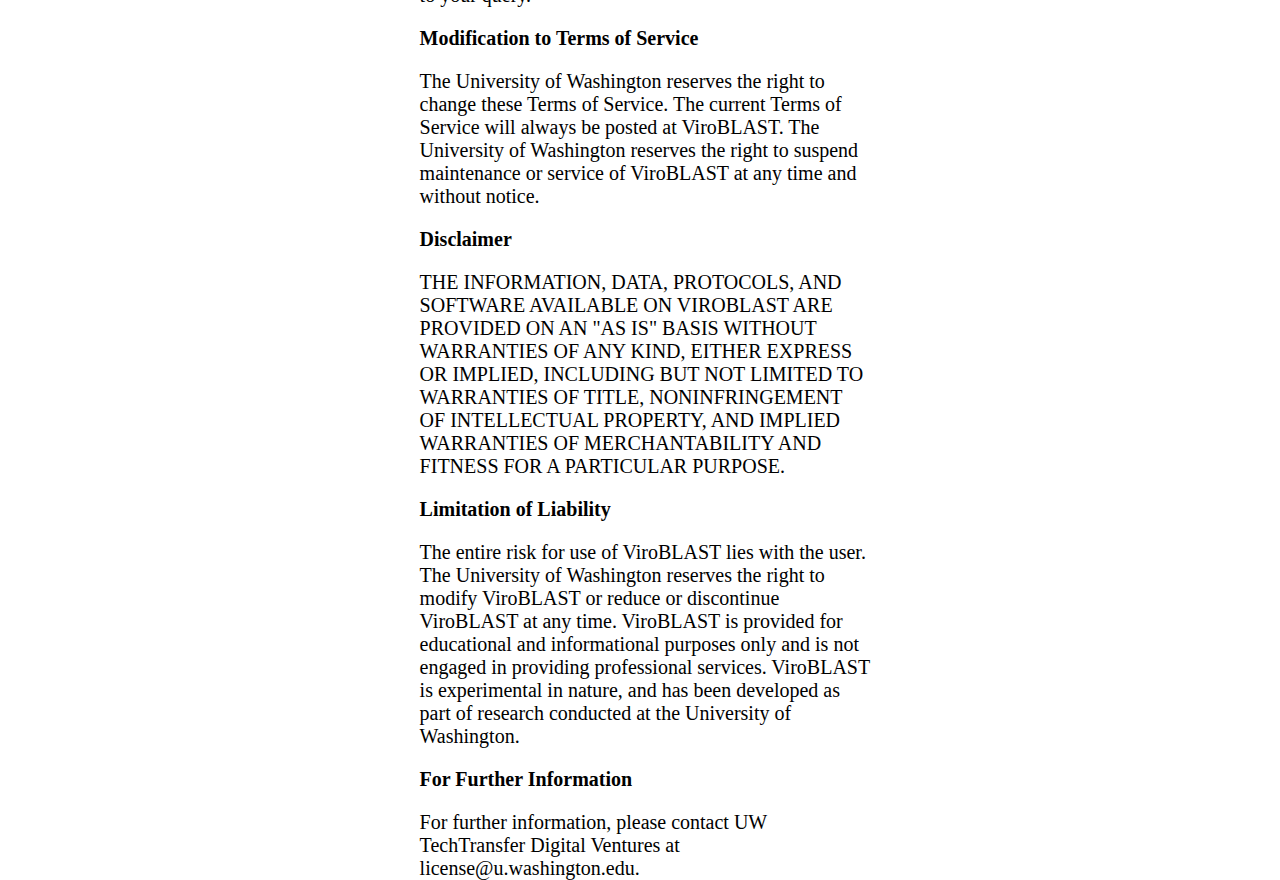
<file: blast/docs/termsofservice.html>
<html>
<head><title>ViroBLAST Terms of Service</title>
<link href="../stylesheets/viroblast.css"  rel="Stylesheet" type="text/css" />
</head>
<body>
<div>

    <div id="header">
	    <div class="spacer">&nbsp;</div>    
		<span class="logo">ViroBLAST</span>   
    </div>
    
    <div id="nav">
    	<span class='nav'><a class="nav" href="../viroblast.php">Home</a></span>
		<span class='nav'><a class="nav" href=aboutviroblast.html>About ViroBLAST</a></span>
		<span class='nav'><a href=viroblasthelp.html class="nav">Help</a></span>
		&nbsp;
	</div>
    
    <div id="indent">
<h2 align=center>Terms of Service</h2>


<p>
<strong>Acceptance of Terms</strong>
<p>
The ViroBLAST Server ("ViroBLAST") is available to you subject to the Terms of Service described on this page. 
Your use of ViroBLAST constitutes your agreement to these terms and conditions.

<p>
<strong>Purpose of ViroBLAST</strong>
<p>
ViroBLAST was designed to facilitate data analysis, and provides sequence comparison and contamination checking 
for viral research. ViroBLAST was developed through funding support from Advanced Technology Initiative in Infectious 
Diseases at University of Washington and US Public Health Service grants to Dr. James I. Mullins (AI047734, AI57005, AI058894) 
as well as the University of Washington Center for AIDS Research (AI27757). It is managed by Dr. James I. Mullins in the 
Department of Microbiology, University of Washington. ViroBLAST serves the University of Washington's mission to disseminate 
knowledge in the public interest. This information is provided on the following terms and conditions.

<p>
<strong>Privacy Policy</strong>
<p>
University of Washington is an agency of the State of Washington and as such has obligations to maintain public records 
under RCW 42, which potentially requires us to provide ViroBLAST log files and data records if requested by anyone through 
the proper process.
<p>
We collect information about your computer such as its IP address and the version of your web browser software in order 
to make aggregate reports of usage to our funding agencies and to improve ViroBLAST.

<p>
<strong>Use of ViroBLAST</strong>
<p>
ViroBLAST is intended for your educational or research purposes. All materials and services provided by ViroBLAST are 
protected by copyright or other intellectual property rights, and owned or controlled by the University of Washington, 
except as noted otherwise.
<p>
You may download or copy the results from your use of ViroBLAST, provided that you maintain all copyright notices and 
other notices contained therein. Other material on ViroBLAST is subject to the conditions stated therein.
<p>
<strong>Confidentiality</strong>
<p>
All data submitted to ViroBLAST may become publicly accessible, and the University of Washington does not guarantee 
confidentiality. Uploaded sequence data are stored for the duration of your query, and then automatically deleted. The 
resulting alignments, which may contain uploaded sequences, remain accessible on the server for 48 hours via a randomized 
URL specific to your query.
<p>
<strong>Modification to Terms of Service</strong>
<p>
The University of Washington reserves the right to change these Terms of Service. The current Terms of Service will 
always be posted at ViroBLAST. The University of Washington reserves the right to suspend maintenance or service of ViroBLAST 
at any time and without notice.
<p>
<strong>Disclaimer</strong>
<p>
THE INFORMATION, DATA, PROTOCOLS, AND SOFTWARE AVAILABLE ON VIROBLAST ARE PROVIDED ON AN "AS IS" BASIS WITHOUT WARRANTIES 
OF ANY KIND, EITHER EXPRESS OR IMPLIED, INCLUDING BUT NOT LIMITED TO WARRANTIES OF TITLE, NONINFRINGEMENT OF INTELLECTUAL 
PROPERTY, AND IMPLIED WARRANTIES OF MERCHANTABILITY AND FITNESS FOR A PARTICULAR PURPOSE.
<p>
<strong>Limitation of Liability</strong>
<p>
The entire risk for use of ViroBLAST lies with the user. The University of Washington reserves the right to modify 
ViroBLAST or reduce or discontinue ViroBLAST at any time. ViroBLAST is provided for educational and informational purposes 
only and is not engaged in providing professional services. ViroBLAST is experimental in nature, and has been developed as 
part of research conducted at the University of Washington.
<p>
<strong>For Further Information</strong>
<p>
For further information, please contact UW TechTransfer Digital Ventures at license@u.washington.edu.
</dl>
</div>
	<div id="footer" align=center>
		<p>&copy; 2005-2010 University of Washington. All rights reserved.
		&nbsp;<a href=termsofservice.html>Terms of Service</a>
		</p>
	</div>
</div>
</body>
</html>
</file>
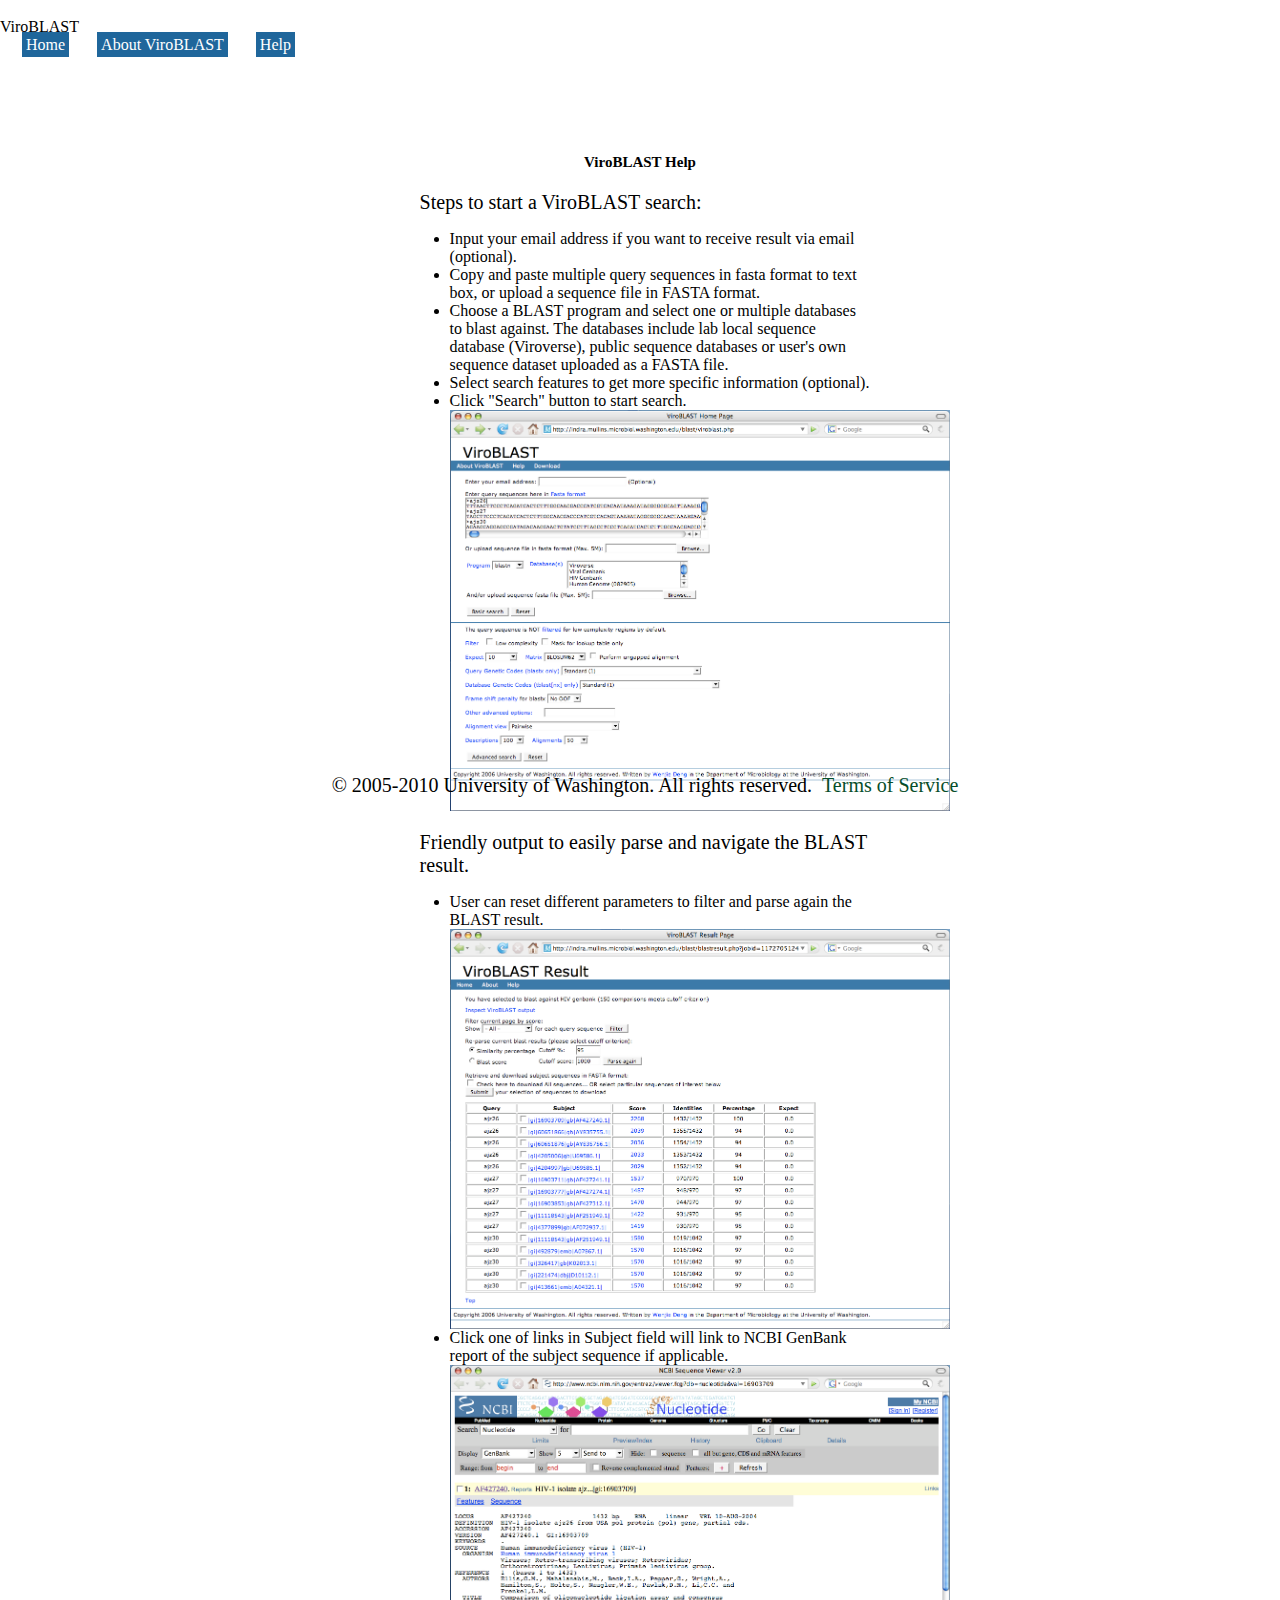
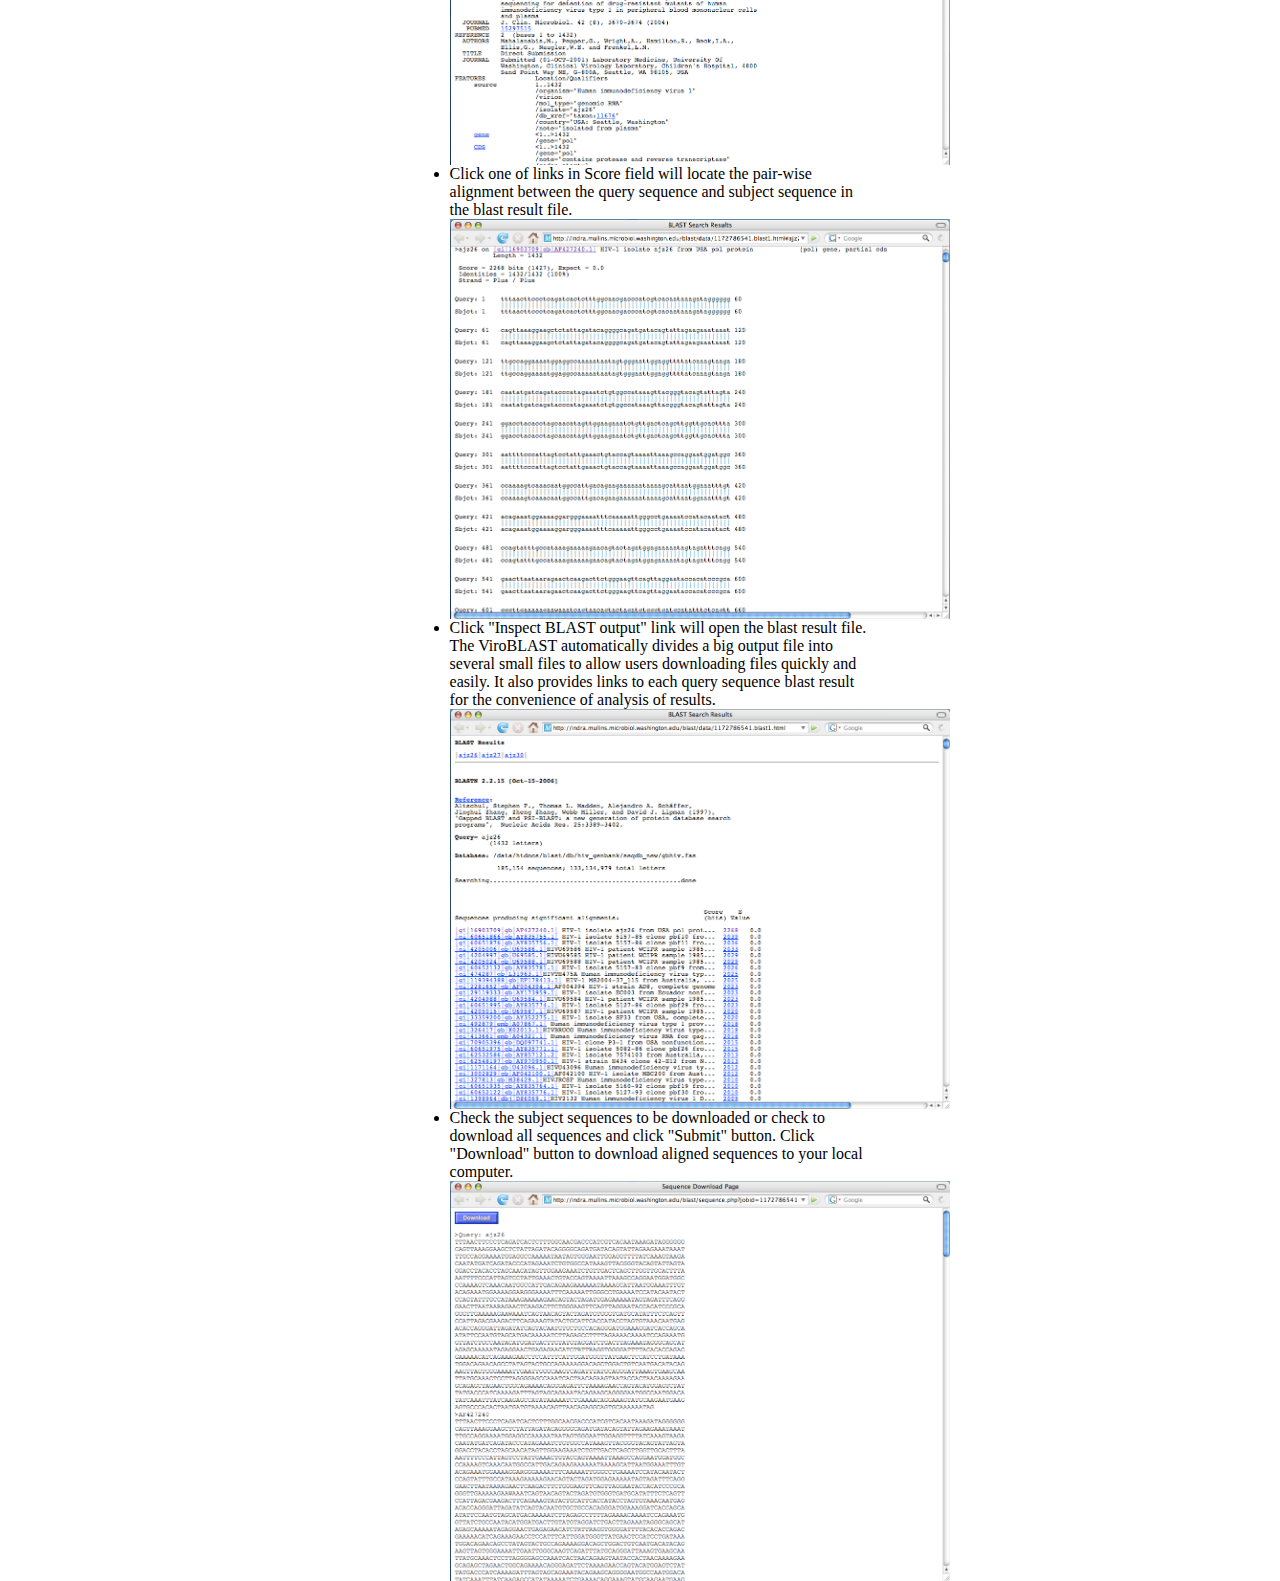
<file: blast/docs/viroblasthelp.html>
<!DOCTYPE HTML PUBLIC "-//W3C//DTD HTML 4.01 Transitional//EN">
<html>
<head>
<title>ViroBLAST Help</title>
<meta http-equiv="Content-Type" content="text/html; charset=iso-8859-1">
<link href="../stylesheets/viroblast.css"  rel="Stylesheet" type="text/css" />
</head>

<body>
<div>

    <div id="header">
	    <div class="spacer">&nbsp;</div>    
		<span class="logo">ViroBLAST</span>   
    </div>
    
    <div id="nav">
    	<span class='nav'><a class="nav" href="../viroblast.php">Home</a></span>
		<span class='nav'><a class="nav" href=aboutviroblast.html>About ViroBLAST</a></span>
		<span class='nav'><a href="" class="nav">Help</a></span>
		&nbsp;
	</div>
    
    <div id="indent">
<h2 align=center>ViroBLAST Help</h2>

<p>Steps to start a ViroBLAST search:
<ul>
<li>Input your email address if you want to receive result via email (optional).</li>
<li>Copy and paste multiple query sequences in fasta format to text box, or upload a sequence file in FASTA format.</li>
<li>Choose a BLAST program and select one or multiple databases to blast against. The databases include lab local sequence database (Viroverse), public sequence databases 
or user's own sequence dataset uploaded as a FASTA file.</li>
<li>Select search features to get more specific information (optional).</li>
<li>Click "Search" button to start search.</li>
<img class='margin' width=500px src="../image/viroblast.png">
</ul>
<p>Friendly output to easily parse and navigate the BLAST result. 
<ul>
<li>User can reset different parameters to filter and parse again the BLAST result.</li>
<img class='margin' width=500px src="../image/result.png">
<li>Click one of links in Subject field will link to NCBI GenBank report of the subject sequence if applicable.</li>

<img class='margin' class='margin' width=500px src="../image/ncbi.png">
<li>Click one of links in Score field will locate the pair-wise alignment between the query sequence and subject sequence in the blast result file.</li>

<img class='margin' width=500px src="../image/scorelink.png">
<li>Click "Inspect BLAST output" link will open the blast result file. The ViroBLAST automatically divides a big output file into several 
small files to allow users downloading files quickly and easily. It also provides links to each query sequence blast result for the 
convenience of analysis of results.</li>

<img class='margin' width=500px src="../image/output.png">
<li>Check the subject sequences to be downloaded or check to download all sequences and click "Submit" button. 
Click "Download" button to download aligned sequences to your local computer.</li>

<img class='margin' width=500px src="../image/sequence.png">
</ul>
</div>
	<div id="footer" align=center>
		<p>&copy; 2005-2010 University of Washington. All rights reserved.
		&nbsp;<a href=termsofservice.html>Terms of Service</a>
		</p>
	</div>
</div>
</body>
</html>
</file>
<file: static/css/custom-animation.css>
/* / 02. custom animation / */
@-webkit-keyframes jump {
    0% {
        -webkit-transform: translate3d(0, 0, 0);
        transform: translate3d(0, 0, 0);
    }

    40% {
        -webkit-transform: translate3d(0, 50%, 0);
        transform: translate3d(0, 50%, 0);
    }

    100% {
        -webkit-transform: translate3d(0, 0, 0);
        transform: translate3d(0, 0, 0);
    }
}

@keyframes jump {
    0% {
        -webkit-transform: translate3d(0, 0, 0);
        transform: translate3d(0, 0, 0);
    }

    40% {
        -webkit-transform: translate3d(0, 50%, 0);
        transform: translate3d(0, 50%, 0);
    }

    100% {
        -webkit-transform: translate3d(0, 0, 0);
        transform: translate3d(0, 0, 0);
    }
}

@-webkit-keyframes rotated {
    0% {
        -webkit-transform: rotate(0);
        transform: rotate(0);
    }

    100% {
        -webkit-transform: rotate(360deg);
        transform: rotate(360deg);
    }
}

@keyframes rotated {
    0% {
        -webkit-transform: rotate(0);
        transform: rotate(0);
    }

    100% {
        -webkit-transform: rotate(360deg);
        transform: rotate(360deg);
    }
}

@-webkit-keyframes rotatedHalf {
    0% {
        -webkit-transform: rotate(0);
        transform: rotate(0);
    }

    50% {
        -webkit-transform: rotate(90deg);
        transform: rotate(90deg);
    }

    100% {
        -webkit-transform: rotate(0);
        transform: rotate(0);
    }
}

@keyframes rotatedHalf {
    0% {
        -webkit-transform: rotate(0);
        transform: rotate(0);
    }

    50% {
        -webkit-transform: rotate(90deg);
        transform: rotate(90deg);
    }

    100% {
        -webkit-transform: rotate(0);
        transform: rotate(0);
    }
}

@-webkit-keyframes rotatedHalfTwo {
    0% {
        -webkit-transform: rotate(-90deg);
        transform: rotate(-90deg);
    }

    100% {
        -webkit-transform: rotate(90deg);
        transform: rotate(90deg);
    }
}

@keyframes rotatedHalfTwo {
    0% {
        -webkit-transform: rotate(-90deg);
        transform: rotate(-90deg);
    }

    100% {
        -webkit-transform: rotate(90deg);
        transform: rotate(90deg);
    }
}


@-webkit-keyframes scale-upOne {
    0% {
        -webkit-transform: scale(1);
        transform: scale(1);
    }

    100% {
        -webkit-transform: scale(0.2);
        transform: scale(0.2);
    }
}

@keyframes scale-upOne {
    0% {
        -webkit-transform: scale(1);
        transform: scale(1);
    }

    100% {
        -webkit-transform: scale(0.2);
        transform: scale(0.2);
    }
}

@-webkit-keyframes scale-right {
    0% {
        -webkit-transform: translateX(-50%);
        transform: translateX(-50%);
    }

    50% {
        -webkit-transform: translateX(50%);
        transform: translateX(50%);
    }

    100% {
        -webkit-transform: translateX(-50%);
        transform: translateX(-50%);
    }
}

@keyframes scale-right {
    0% {
        -webkit-transform: translateX(-50%);
        transform: translateX(-50%);
    }

    50% {
        -webkit-transform: translateX(50%);
        transform: translateX(50%);
    }

    100% {
        -webkit-transform: translateX(-50%);
        transform: translateX(-50%);
    }
}

@-webkit-keyframes fade-in {
    0% {
        opacity: 0.7;
    }

    40% {
        opacity: 1;
    }

    100% {
        opacity: 0.7;
    }
}

@keyframes fade-in {
    0% {
        opacity: 0.7;
    }

    40% {
        opacity: 1;
    }

    100% {
        opacity: 0.7;
    }
}


@keyframes hvr-ripple-out {
    0% {
        top: 0px;
        right: 0px;
        bottom: 0px;
        left: 0px;
        opacity: 1;
    }

    100% {
        top: -6px;
        right: -6px;
        bottom: -6px;
        left: -6px;
        opacity: 0;
    }
}

@keyframes hvr-ripple-out-two {
    0% {
        top: 0;
        right: 0;
        bottom: 0;
        left: 0;
        opacity: 1;
    }

    100% {
        top: -12px;
        right: -12px;
        bottom: -12px;
        left: -12px;
        opacity: 0;
    }
}

@-webkit-keyframes scale-up-one {
    0% {
        -webkit-transform: scale(1);
        transform: scale(1);
    }

    40% {
        -webkit-transform: scale(0.5);
        transform: scale(0.5);
    }

    100% {
        -webkit-transform: scale(1);
        transform: scale(1);
    }
}

@keyframes scale-up-one {
    0% {
        -webkit-transform: scale(1);
        transform: scale(1);
    }

    40% {
        -webkit-transform: scale(0.5);
        transform: scale(0.5);
    }

    100% {
        -webkit-transform: scale(1);
        transform: scale(1);
    }
}

@-webkit-keyframes scale-up-two {
    0% {
        -webkit-transform: scale(0.9);
        transform: scale(0.9);
    }

    40% {
        -webkit-transform: scale(0.8);
        transform: scale(0.8);
    }

    100% {
        -webkit-transform: scale(0.5);
        transform: scale(0.5);
    }
}

@keyframes scale-up-two {
    0% {
        -webkit-transform: scale(0.9);
        transform: scale(0.9);
    }

    40% {
        -webkit-transform: scale(0.8);
        transform: scale(0.8);
    }

    100% {
        -webkit-transform: scale(0.5);
        transform: scale(0.5);
    }
}

@-webkit-keyframes scale-up-three {
    0% {
        -webkit-transform: scale(0.7);
        transform: scale(0.7);
    }

    40% {
        -webkit-transform: scale(0.4);
        transform: scale(0.4);
    }

    100% {
        -webkit-transform: scale(0.7);
        transform: scale(0.7);
    }
}

@keyframes scale-up-three {
    0% {
        -webkit-transform: scale(0.7);
        transform: scale(0.7);
    }

    40% {
        -webkit-transform: scale(0.4);
        transform: scale(0.4);
    }

    100% {
        -webkit-transform: scale(0.7);
        transform: scale(0.7);
    }
}

@-webkit-keyframes scale-up-four {
    0% {
        -webkit-transform: scale(0.6);
        transform: scale(0.6);
    }

    40% {
        -webkit-transform: scale(0.7);
        transform: scale(0.7);
    }

    100% {
        -webkit-transform: scale(0.9);
        transform: scale(0.9);
    }
}

@keyframes scale-up-four {
    0% {
        -webkit-transform: scale(0.6);
        transform: scale(0.6);
    }

    40% {
        -webkit-transform: scale(0.7);
        transform: scale(0.7);
    }

    100% {
        -webkit-transform: scale(0.9);
        transform: scale(0.9);
    }
}

@-webkit-keyframes scale-up-five {
    0% {
        -webkit-transform: scale(1);
        transform: scale(1);
    }

    40% {
        -webkit-transform: scale(0.4);
        transform: scale(0.4);
    }

    100% {
        -webkit-transform: scale(0.9);
        transform: scale(0.9);
    }
}

@keyframes scale-up-five {
    0% {
        -webkit-transform: scale(1);
        transform: scale(1);
    }

    40% {
        -webkit-transform: scale(0.5);
        transform: scale(0.5);
    }

    100% {
        -webkit-transform: scale(0.9);
        transform: scale(0.9);
    }
}


@keyframes animationFramesOne {
    0% {
        transform: translate(0px, 0px) rotate(0deg);
    }

    20% {
        transform: translate(73px, 1px) rotate(36deg);
    }

    40% {
        transform: translate(60px, 72px) rotate(72deg);
    }

    60% {
        transform: translate(83px, 122px) rotate(108deg);
    }

    80% {
        transform: translate(40px, 72px) rotate(144deg);
    }

    100% {
        transform: translate(0px, 0px) rotate(0deg);
    }
}

@-webkit-keyframes animationFramesOne {
    0% {
        -webkit-transform: translate(0px, 0px) rotate(0deg);
    }

    20% {
        -webkit-transform: translate(73px, 1px) rotate(36deg);
    }

    40% {
        -webkit-transform: translate(60px, 72px) rotate(72deg);
    }

    60% {
        -webkit-transform: translate(83px, 122px) rotate(108deg);
    }

    80% {
        -webkit-transform: translate(40px, 72px) rotate(144deg);
    }

    100% {
        -webkit-transform: translate(0px, 0px) rotate(0deg);
    }
}

@keyframes animationFramesTwo {
    0% {
        transform: translate(0px, 0px) rotate(0deg) scale(1);
    }

    20% {
        transform: translate(73px, -1px) rotate(36deg) scale(0.9);
    }

    40% {
        transform: translate(141px, 72px) rotate(72deg) scale(1);
    }

    60% {
        transform: translate(83px, 122px) rotate(108deg) scale(1.2);
    }

    80% {
        transform: translate(40px, 72px) rotate(144deg) scale(1.1);
    }

    100% {
        transform: translate(0px, 0px) rotate(0deg) scale(1);
    }
}


@keyframes animationFramesThree {
    0% {
        transform: translate(135px, 90px);
    }

    50% {
        transform: translate(30px, 290px);
    }

    75% {
        transform: translate(80px, 190px);
    }

    100% {
        transform: translate(135px, 90px);
    }
}


@keyframes animationFramesFour {
    0% {
        transform: translate(30px, -70px) rotate(0deg);
    }

    50% {
        transform: translate(251px, 20px) rotate(180deg);
    }

    75% {
        transform: translate(30px, -70px) rotate(0deg);
    }

    100% {
        transform: translate(251px, 20px) rotate(180deg);
    }
}


@keyframes animationFramesFive {
    0% {
        transform: translate(61px, -99px) rotate(0deg);
    }

    21% {
        transform: translate(4px, -190px) rotate(38deg);
    }

    41% {
        transform: translate(-139px, -200px) rotate(74deg);
    }

    60% {
        transform: translate(-263px, -164px) rotate(108deg);
    }

    80% {
        transform: translate(-195px, -49px) rotate(144deg);
    }

    100% {
        transform: translate(-1px, 0px) rotate(180deg);
    }
}



@keyframes gradientBG {
    0% {
        background-position: 0 0;
    }

    50% {
        background-position: 300% 0;
    }

    100% {
        background-position: 0 0;
    }
}

@-webkit-keyframes gradientBG {
    0% {
        background-position: 0 0;
    }

    50% {
        background-position: 300% 0;
    }

    100% {
        background-position: 0 0;
    }
}

@keyframes imageBgAnim {
    0% {
        background-position: 0 0;
    }

    50% {
        background-position: 120% 0;
    }

    100% {
        background-position: 0 0;
    }
}

@-webkit-keyframes gradientBG {
    0% {
        background-position: 0 0;
    }

    50% {
        background-position: 120% 0;
    }

    100% {
        background-position: 0 0;
    }
}


/* / Bob / */

@keyframes float-bob-y {
    0% {
        -webkit-transform: translateY(-20px);
        transform: translateY(-20px);
    }

    50% {
        -webkit-transform: translateY(-10px);
        transform: translateY(-10px);
    }

    100% {
        -webkit-transform: translateY(-20px);
        transform: translateY(-20px);
    }
}

@keyframes float-bob-x {
    0% {
        -webkit-transform: translateX(-50px);
        transform: translateX(-50px);
    }

    50% {
        -webkit-transform: translateX(-10px);
        transform: translateX(-10px);
    }

    100% {
        -webkit-transform: translateX(-50px);
        transform: translateX(-50px);
    }
}

@keyframes pulse {
    0% {
        box-shadow: 0 0 0 0 #ffffff;
    }

    50% {
        box-shadow: 0 0 0 30px rgba(1, 93, 199, 0);
    }

    100% {
        box-shadow: 0 0 0 0 rgba(1, 93, 199, 0);
    }
}

@keyframes pulse-green {
    0% {
        box-shadow: 0 0 0 0 #06ae5a;
    }

    50% {
        box-shadow: 0 0 0 30px rgba(1, 93, 199, 0);
    }

    100% {
        box-shadow: 0 0 0 0 rgba(1, 93, 199, 0);
    }
}

@keyframes pulse-orange {
    0% {
        box-shadow: 0 0 0 0 #ff6600;
    }

    50% {
        box-shadow: 0 0 0 30px rgba(1, 93, 199, 0);
    }

    100% {
        box-shadow: 0 0 0 0 rgba(1, 93, 199, 0);
    }
}

@keyframes pulse-grey {
    0% {
        box-shadow: 0 0 0 0 #ddd;
    }

    50% {
        box-shadow: 0 0 0 30px rgba(1, 93, 199, 0);
    }

    100% {
        box-shadow: 0 0 0 0 rgba(1, 93, 199, 0);
    }
}



/* custom  */
@keyframes team-shape-1 {
    0% {
        transform: translate(0, 0) rotate(0deg);
    }

    25% {
        transform: translate(50px, -20px) rotate(0deg);
    }

    50% {
        transform: translate(100px, -40px) rotate(0deg);
    }

    75% {
        transform: translate(-50px, -70px) rotate(0deg);
    }

    100% {
        transform: translate(90px, 50px) rotate(0deg);
    }
}

@keyframes team-shape-3 {
    0% {
        transform: translate(0, 0) rotate(0deg);
    }

    25% {
        transform: translate(-50px, 20px) rotate(0deg);
    }

    50% {
        transform: translate(-180px, 40px) rotate(0deg);
    }

    75% {
        transform: translate(-50px, -70px) rotate(0deg);
    }

    100% {
        transform: translate(90px, 50px) rotate(0deg);
    }
}


@-webkit-keyframes wobble-vertical {
    16.65% {
        transform: translateY(8px);
    }
    33.3% {
        transform: translateY(-6px);
    }
    49.95% {
        transform: translateY(4px);
    }
    66.6% {
        transform: translateY(-2px);
    }
    83.25% {
        transform: translateY(1px);
    }
    100% {
        transform: translateY(0);
    }
}

@keyframes wobble-vertical {
    16.65% {
        transform: translateY(8px);
    }
    33.3% {
        transform: translateY(-6px);
    }
    49.95% {
        transform: translateY(4px);
    }
    66.6% {
        transform: translateY(-2px);
    }
    83.25% {
        transform: translateY(1px);
    }
    100% {
        transform: translateY(0);
    }
}

@-webkit-keyframes animation-pulse-shrink {
    0% {
        transform: scale(1);
    }
    50% {
        transform: scale(0.5);
    }
    75% {
        transform: scale(0.7);
    }
    100% {
        transform: scale(1);
    }
}

@keyframes animation-pulse-shrink {
    0% {
        transform: scale(1);
    }
    50% {
        transform: scale(0.5);
    }
    75% {
        transform: scale(0.7);
    }
    100% {
        transform: scale(1);
    }
}

@-webkit-keyframes phone-icon-animate {
    0%,
    100% {
        transform: rotate(0)scale(1)skew(1deg);
    }
    10% {
        transform: rotate(-25deg)scale(1)skew(1deg);
    }
    20%,
    40% {
        transform: rotate(25deg)scale(1)skew(1deg);
    }
    30% {
        transform: rotate(-25deg)scale(1)skew(1deg);
    }
    50% {
        transform: rotate(0)scale(1)skew(1deg);
    }
}

@keyframes phone-icon-animate {
    0%,
    100% {
        transform: rotate(0)scale(1)skew(1deg);
    }
    10% {
        transform: rotate(-25deg)scale(1)skew(1deg);
    }
    20%,
    40% {
        transform: rotate(25deg)scale(1)skew(1deg);
    }
    30% {
        transform: rotate(-25deg)scale(1)skew(1deg);
    }
    50% {
        transform: rotate(0)scale(1)skew(1deg);
    }
}

/*--- preloader ---*/
.dark #preloader {
  background-color: #232323;
}

#preloader {
  position: fixed;
  top: 0;
  left: 0;
  right: 0;
  bottom: 0;
  background-color: #fff;
  z-index: 999999;
}

.preloader {
  width: 50px;
  height: 50px;
  display: inline-block;
  padding: 0px;
  text-align: left;
  box-sizing: border-box;
  position: absolute;
  top: 50%;
  left: 50%;
  margin-left: -25px;
  margin-top: -25px;
}

.preloader span {
  position: absolute;
  display: inline-block;
  width: 50px;
  height: 50px;
  border-radius: 100%;
  background: #06ae5a;
  -webkit-animation: preloader 1.3s linear infinite;
  animation: preloader 1.3s linear infinite;
}

.preloader span:last-child {
  animation-delay: -0.8s;
  -webkit-animation-delay: -0.8s;
}

@keyframes preloader {
  0% {
    transform: scale(0, 0);
    opacity: 0.5;
  }

  100% {
    transform: scale(1, 1);
    opacity: 0;
  }
}

@-webkit-keyframes preloader {
  0% {
    -webkit-transform: scale(0, 0);
    opacity: 0.5;
  }

  100% {
    -webkit-transform: scale(1, 1);
    opacity: 0;
  }
}

/*--- end of preloader ---*/
</file>
<file: static/css/flaticon.css>
@font-face {
    font-family: "flaticon";
    src: url("../font/flaticon.ttf") format("truetype"),
url("../font/flaticon.woff") format("woff"),
url("../font/flaticon.woff2") format("woff2"),
url("../font/flaticon.eot") format("embedded-opentype"),
url("https://themepure.net/template/klenar-prev/klenar/assets/fonts/flaticon.svg?d5b396c637120e6ef47a69b9a74cc5cc") format("svg");
}

i[class^="flaticon-"]:before, i[class*=" flaticon-"]:before {
    font-family: flaticon !important;
    font-style: normal;
    font-weight: normal !important;
    font-variant: normal;
    text-transform: none;
    line-height: 1;
    -webkit-font-smoothing: antialiased;
    -moz-osx-font-smoothing: grayscale;
}

.flaticon-pin:before {
    content: "\f101";
}
.flaticon-email:before {
    content: "\f102";
}
.flaticon-phone-call:before {
    content: "\f103";
}
.flaticon-enter:before {
    content: "\f104";
}
.flaticon-snowfall:before {
    content: "\f105";
}
.flaticon-business-and-trade:before {
    content: "\f106";
}
.flaticon-phone-call-1:before {
    content: "\f107";
}
.flaticon-pot:before {
    content: "\f108";
}
.flaticon-vacuum-cleaner:before {
    content: "\f109";
}
.flaticon-house-cleaning:before {
    content: "\f10a";
}
.flaticon-desk:before {
    content: "\f10b";
}
.flaticon-cleaning:before {
    content: "\f10c";
}
.flaticon-window:before {
    content: "\f10d";
}
.flaticon-shuttle:before {
    content: "\f10e";
}
.flaticon-broom:before {
    content: "\f10f";
}
.flaticon-selection:before {
    content: "\f110";
}
.flaticon-badge:before {
    content: "\f111";
}
.flaticon-mop:before {
    content: "\f112";
}
.flaticon-cleaning-1:before {
    content: "\f113";
}
.flaticon-vacuum-cleaner-1:before {
    content: "\f114";
}
.flaticon-network:before {
    content: "\f115";
}
.flaticon-24-hours-support:before {
    content: "\f116";
}
.flaticon-happy:before {
    content: "\f117";
}
.flaticon-boy:before {
    content: "\f118";
}
.flaticon-gift-box:before {
    content: "\f119";
}
.flaticon-video-camera:before {
    content: "\f11a";
}
.flaticon-booking:before {
    content: "\f11b";
}
.flaticon-delivery-box:before {
    content: "\f11c";
}
.flaticon-home:before {
    content: "\f11d";
}
.flaticon-support:before {
    content: "\f11e";
}
.flaticon-email-1:before {
    content: "\f11f";
}
.flaticon-pdf-file:before {
    content: "\f120";
}
.flaticon-file:before {
    content: "\f121";
}
</file>
<file: static/css/backToTop.css>
.progress-wrap {
    position: fixed;
    right: 50px;
    bottom: 50px;
    height: 46px;
    width: 46px;
    cursor: pointer;
    display: block;
    border-radius: 50px;
    box-shadow: inset  0 0 0 2px rgba(95, 58, 252,0.2);
    z-index: 99;
    opacity: 0;
    visibility: hidden;
    transform: translateY(15px);
    -webkit-transition: all 200ms linear;
    transition: all 200ms linear;
  }
  
  .progress-wrap.active-progress {
    opacity: 1;
    visibility: visible;
    transform: translateY(0);
  }
  
  .progress-wrap::after {
    position: absolute;
    content: '\f176';
    font-family: "Font Awesome 5 Pro";
    text-align: center;
    line-height: 46px;
    font-size: 20px;
    color: #06ae5a;
    left: 0;
    top: 0;
    height: 46px;
    width: 46px;
    cursor: pointer;
    display: block;
    z-index: 1;
    -webkit-transition: all 200ms linear;
    transition: all 200ms linear;
  }


  
  .progress-wrap svg path { 
    fill: none; 
  }
  
  .progress-wrap svg.progress-circle path {
    stroke: #06ae5a;
    stroke-width: 4;
    box-sizing:border-box;
    -webkit-transition: all 200ms linear;
    transition: all 200ms linear;
  }
</file>
<file: static/css/default.css>
/* Deafult Margin & Padding */
/*-- Margin Top --*/
.mt-5 {
	margin-top: 5px;
}
.mt-10 {
	margin-top: 10px;
}
.mt-15 {
	margin-top: 15px;
}
.mt-20 {
	margin-top: 20px;
}
.mt-25 {
	margin-top: 25px;
}
.mt-30 {
	margin-top: 30px;
}
.mt-35 {
	margin-top: 35px;
}
.mt-40 {
	margin-top: 40px;
}
.mt-45 {
	margin-top: 45px;
}
.mt-50 {
	margin-top: 50px;
}
.mt-55 {
	margin-top: 55px;
}
.mt-60 {
	margin-top: 60px;
}
.mt-65 {
	margin-top: 65px;
}
.mt-70 {
	margin-top: 70px;
}
.mt-75 {
	margin-top: 75px;
}
.mt-80 {
	margin-top: 80px;
}
.mt-85 {
	margin-top: 85px;
}
.mt-90 {
	margin-top: 90px;
}
.mt-95 {
	margin-top: 95px;
}
.mt-100 {
	margin-top: 100px;
}
.mt-105 {
	margin-top: 105px;
}
.mt-110 {
	margin-top: 110px;
}
.mt-115 {
	margin-top: 115px;
}
.mt-120 {
	margin-top: 120px;
}
.mt-125 {
	margin-top: 125px;
}
.mt-130 {
	margin-top: 130px;
}
.mt-135 {
	margin-top: 135px;
}
.mt-140 {
	margin-top: 140px;
}
.mt-145 {
	margin-top: 145px;
}
.mt-150 {
	margin-top: 150px;
}
.mt-155 {
	margin-top: 155px;
}
.mt-160 {
	margin-top: 160px;
}
.mt-165 {
	margin-top: 165px;
}
.mt-170 {
	margin-top: 170px;
}
.mt-175 {
	margin-top: 175px;
}
.mt-180 {
	margin-top: 180px;
}
.mt-185 {
	margin-top: 185px;
}
.mt-190 {
	margin-top: 190px;
}
.mt-195 {
	margin-top: 195px;
}
.mt-200 {
	margin-top: 200px;
}
/*-- Margin Bottom --*/

.mb-5 {
	margin-bottom: 5px;
}
.mb-10 {
	margin-bottom: 10px;
}
.mb-15 {
	margin-bottom: 15px;
}
.mb-20 {
	margin-bottom: 20px;
}
.mb-25 {
	margin-bottom: 25px;
}
.mb-30 {
	margin-bottom: 30px;
}
.mb-35 {
	margin-bottom: 35px;
}
.mb-40 {
	margin-bottom: 40px;
}
.mb-45 {
	margin-bottom: 45px;
}
.mb-50 {
	margin-bottom: 50px;
}
.mb-55 {
	margin-bottom: 55px;
}
.mb-60 {
	margin-bottom: 60px;
}
.mb-65 {
	margin-bottom: 65px;
}
.mb-70 {
	margin-bottom: 70px;
}
.mb-75 {
	margin-bottom: 75px;
}
.mb-80 {
	margin-bottom: 80px;
}
.mb-85 {
	margin-bottom: 85px;
}
.mb-90 {
	margin-bottom: 90px;
}
.mb-95 {
	margin-bottom: 95px;
}
.mb-100 {
	margin-bottom: 100px;
}
.mb-105 {
	margin-bottom: 105px;
}
.mb-110 {
	margin-bottom: 110px;
}
.mb-115 {
	margin-bottom: 115px;
}
.mb-120 {
	margin-bottom: 120px;
}
.mb-125 {
	margin-bottom: 125px;
}
.mb-130 {
	margin-bottom: 130px;
}
.mb-135 {
	margin-bottom: 135px;
}
.mb-140 {
	margin-bottom: 140px;
}
.mb-145 {
	margin-bottom: 145px;
}
.mb-150 {
	margin-bottom: 150px;
}
.mb-155 {
	margin-bottom: 155px;
}
.mb-160 {
	margin-bottom: 160px;
}
.mb-165 {
	margin-bottom: 165px;
}
.mb-170 {
	margin-bottom: 170px;
}
.mb-175 {
	margin-bottom: 175px;
}
.mb-180 {
	margin-bottom: 180px;
}
.mb-185 {
	margin-bottom: 185px;
}
.mb-190 {
	margin-bottom: 190px;
}
.mb-195 {
	margin-bottom: 195px;
}
.mb-200 {
	margin-bottom: 200px;
}
/*-- Padding Top --*/

.pt-5 {
	padding-top: 5px;
}
.pt-10 {
	padding-top: 10px;
}
.pt-15 {
	padding-top: 15px;
}
.pt-20 {
	padding-top: 20px;
}
.pt-25 {
	padding-top: 25px;
}
.pt-30 {
	padding-top: 30px;
}
.pt-35 {
	padding-top: 35px;
}
.pt-40 {
	padding-top: 40px;
}
.pt-45 {
	padding-top: 45px;
}
.pt-50 {
	padding-top: 50px;
}
.pt-55 {
	padding-top: 55px;
}
.pt-60 {
	padding-top: 60px;
}
.pt-65 {
	padding-top: 65px;
}
.pt-70 {
	padding-top: 70px;
}
.pt-75 {
	padding-top: 75px;
}
.pt-80 {
	padding-top: 80px;
}
.pt-85 {
	padding-top: 85px;
}
.pt-90 {
	padding-top: 90px;
}
.pt-95 {
	padding-top: 95px;
}
.pt-100 {
	padding-top: 100px;
}
.pt-105 {
	padding-top: 105px;
}
.pt-110 {
	padding-top: 110px;
}
.pt-115 {
	padding-top: 115px;
}
.pt-120 {
	padding-top: 120px;
}
.pt-125 {
	padding-top: 125px;
}
.pt-130 {
	padding-top: 130px;
}
.pt-135 {
	padding-top: 135px;
}
.pt-140 {
	padding-top: 140px;
}
.pt-145 {
	padding-top: 145px;
}
.pt-150 {
	padding-top: 150px;
}
.pt-155 {
	padding-top: 155px;
}
.pt-160 {
	padding-top: 160px;
}
.pt-165 {
	padding-top: 165px;
}
.pt-170 {
	padding-top: 170px;
}
.pt-175 {
	padding-top: 175px;
}
.pt-180 {
	padding-top: 180px;
}
.pt-185 {
	padding-top: 185px;
}
.pt-190 {
	padding-top: 190px;
}
.pt-195 {
	padding-top: 195px;
}
.pt-200 {
	padding-top: 200px;
}
/*-- Padding Bottom --*/

.pb-5 {
	padding-bottom: 5px;
}
.pb-10 {
	padding-bottom: 10px;
}
.pb-15 {
	padding-bottom: 15px;
}
.pb-20 {
	padding-bottom: 20px;
}
.pb-25 {
	padding-bottom: 25px;
}
.pb-30 {
	padding-bottom: 30px;
}
.pb-35 {
	padding-bottom: 35px;
}
.pb-40 {
	padding-bottom: 40px;
}
.pb-45 {
	padding-bottom: 45px;
}
.pb-50 {
	padding-bottom: 50px;
}
.pb-55 {
	padding-bottom: 55px;
}
.pb-60 {
	padding-bottom: 60px;
}
.pb-65 {
	padding-bottom: 65px;
}
.pb-70 {
	padding-bottom: 70px;
}
.pb-75 {
	padding-bottom: 75px;
}
.pb-80 {
	padding-bottom: 80px;
}
.pb-85 {
	padding-bottom: 85px;
}
.pb-90 {
	padding-bottom: 90px;
}
.pb-95 {
	padding-bottom: 95px;
}
.pb-100 {
	padding-bottom: 100px;
}
.pb-105 {
	padding-bottom: 105px;
}
.pb-110 {
	padding-bottom: 110px;
}
.pb-115 {
	padding-bottom: 115px;
}
.pb-120 {
	padding-bottom: 120px;
}
.pb-125 {
	padding-bottom: 125px;
}
.pb-130 {
	padding-bottom: 130px;
}
.pb-135 {
	padding-bottom: 135px;
}
.pb-140 {
	padding-bottom: 140px;
}
.pb-145 {
	padding-bottom: 145px;
}
.pb-150 {
	padding-bottom: 150px;
}
.pb-155 {
	padding-bottom: 155px;
}
.pb-160 {
	padding-bottom: 160px;
}
.pb-165 {
	padding-bottom: 165px;
}
.pb-170 {
	padding-bottom: 170px;
}
.pb-175 {
	padding-bottom: 175px;
}
.pb-180 {
	padding-bottom: 180px;
}
.pb-185 {
	padding-bottom: 185px;
}
.pb-190 {
	padding-bottom: 190px;
}
.pb-195 {
	padding-bottom: 195px;
}
.pb-200 {
	padding-bottom: 200px;
}



/*-- Padding Left --*/
.pl-0 {
	padding-left: 0px;
}
.pl-5 {
	padding-left: 5px;
}
.pl-10 {
	padding-left: 10px;
}
.pl-15 {
	padding-left: 15px;
}
.pl-20{
	padding-left: 20px;
}
.pl-25 {
	padding-left: 35px;
}
.pl-30 {
	padding-left: 30px;
}
.pl-35 {
	padding-left: 35px;
}

.pl-35 {
	padding-left: 35px;
}

.pl-40 {
	padding-left: 40px;
}

.pl-45 {
	padding-left: 45px;
}

.pl-50 {
	padding-left: 50px;
}

.pl-55 {
	padding-left: 55px;
}

.pl-60 {
	padding-left: 60px;
}
.pl-65 {
	padding-left: 65px;
}
.pl-70 {
	padding-left: 70px;
}
.pl-75 {
	padding-left: 75px;
}
.pl-80 {
	padding-left: 80px;
}
.pl-85 {
	padding-left: 80px;
}
.pl-90 {
	padding-left: 90px;
}
.pl-95 {
	padding-left: 95px;
}
.pl-100 {
	padding-left: 100px;
}


/*-- Padding Right --*/
.pr-0 {
	padding-right: 0px;
}
.pr-5 {
	padding-right: 5px;
}
.pr-10 {
	padding-right: 10px;
}
.pr-15 {
	padding-right: 15px;
}
.pr-20{
	padding-right: 20px;
}
.pr-25 {
	padding-right: 35px;
}
.pr-30 {
	padding-right: 30px;
}
.pr-35 {
	padding-right: 35px;
}

.pr-35 {
	padding-right: 35px;
}

.pr-40 {
	padding-right: 40px;
}

.pr-45 {
	padding-right: 45px;
}

.pr-50 {
	padding-right: 50px;
}

.pr-55 {
	padding-right: 55px;
}

.pr-60 {
	padding-right: 60px;
}
.pr-65 {
	padding-right: 65px;
}
.pr-70 {
	padding-right: 70px;
}
.pr-75 {
	padding-right: 75px;
}
.pr-80 {
	padding-right: 80px;
}
.pr-85 {
	padding-right: 80px;
}
.pr-90 {
	padding-right: 90px;
}
.pr-95 {
	padding-right: 95px;
}
.pr-100 {
	padding-right: 100px;
}

/* font weight */
.f-700{font-weight: 700 !important;}
.f-600{font-weight: 600 !important;}
.f-500{font-weight: 500 !important;}
.f-400{font-weight: 400 !important;}
.f-300{font-weight: 300 !important;}

/* Background Color */

.gray-bg {
	background: #f7f7fd;
}
.white-bg {
	background: #fff;
}
.black-bg {
	background: #222;
}
.theme-bg {
	background: #222;
}
.primary-bg {
	background: #222;
}
/* Color */

.white-color {
	color: #fff;
}
.black-color {
	color: #222;
}
.theme-color {
	color: #222;
}
.primary-color {
	color: #222;
}
/* black overlay */

[data-overlay] {
	position: relative;
}
[data-overlay]::before {
	background: #000 none repeat scroll 0 0;
	content: "";
	height: 100%;
	left: 0;
	position: absolute;
	top: 0;
	width: 100%;
	z-index: 1;
}
[data-overlay="3"]::before {
	opacity: 0.3;
}
[data-overlay="4"]::before {
	opacity: 0.4;
}
[data-overlay="5"]::before {
	opacity: 0.5;
}
[data-overlay="6"]::before {
	opacity: 0.6;
}
[data-overlay="7"]::before {
	opacity: 0.7;
}
[data-overlay="8"]::before {
	opacity: 0.8;
}
[data-overlay="9"]::before {
	opacity: 0.9;
}
</file>
<file: static/css/main.css>
/*-----------------------------------------------------------------------------------

    Template Name: Klenar - Cleaning Service HTML5 Template
    Description: Klenar - Cleaning Service HTML5 Template
    Author: Theme_Pure
    Version: 1.0

-----------------------------------------------------------------------------------

    CSS INDEX
    ===================

    01. Theme default
    02. Header
    03. Hero
    04. Cta
    05. About
    06. Services
    07. Choose
    08. Fact
    09. Pricing
    10. Testimonial
    11. Project
    12. Progress
    13. Blog
    14. Footer
    16. Feature
    17. Faq
    18. Brand
    19. Breadcrumb
    20. Contact
    21. Team

-----------------------------------------------------------------------------------*/
/*----------------------------------------*/
/*  01. Theme default
/*----------------------------------------*/
/* 1. Theme default css */
@import url("css2.css");
body {
  font-family: "Roboto", sans-serif;
  font-weight: 400;
  font-style: normal;
  color: #064e2a;
  font-size: 16px;
}

.tp-custom-container {
  max-width: 1630px;
  min-width: 1630px;
  padding-left: 15px;
  padding-right: 15px;
  margin: 0 auto;
}
@media only screen and (min-width: 1600px) and (max-width: 1750px) {
  .tp-custom-container {
    max-width: 1570px;
    min-width: 1570px;
  }
}
@media only screen and (min-width: 1400px) and (max-width: 1599px), only screen and (min-width: 1200px) and (max-width: 1399px), only screen and (min-width: 992px) and (max-width: 1199px), only screen and (min-width: 768px) and (max-width: 991px), (max-width: 767px) {
  .tp-custom-container {
    max-width: 100%;
    min-width: 100%;
  }
}

.img, img {
  max-width: 100%;
  transition: all 1.5s cubic-bezier(0, 0, 0.2, 1);
}

.f-left {
  float: left;
}

.f-right {
  float: right;
}

.fix {
  overflow: hidden;
}

a,
button,
i {
  -webkit-transition: all 0.3s ease-out 0s;
  -moz-transition: all 0.3s ease-out 0s;
  -ms-transition: all 0.3s ease-out 0s;
  -o-transition: all 0.3s ease-out 0s;
  transition: all 0.3s ease-out 0s;
  text-decoration: none;
}

a:focus,
.button:focus {
  text-decoration: none;
  outline: none;
}

a:focus,
a:hover {
  color: inherit;
  text-decoration: none;
}

a,
button {
  color: inherit;
  outline: medium none;
  text-decoration: none;
}

button:focus, input:focus, input:focus, textarea, textarea:focus {
  outline: 0;
}

.uppercase {
  text-transform: uppercase;
}

.capitalize {
  text-transform: capitalize;
}

input,
select,
textarea {
  font-family: "Roboto", sans-serif;
  font-weight: 400;
  opacity: 1;
}

h1,
h2,
h3,
h4,
h5,
h6 {
  font-family: "Nunito Sans", sans-serif;
  color: #064e2a;
  margin: 0px;
  font-style: normal;
  font-weight: 800;
  text-transform: normal;
  margin-bottom: 10px;
}

h1 a,
h2 a,
h3 a,
h4 a,
h5 a,
h6 a {
  color: inherit;
}

ul {
  margin: 0px;
  padding: 0px;
}

p {
  font-size: 16px;
  font-weight: 400;
  line-height: 27px;
  color: #064e2a;
  margin-bottom: 10px;
}

i {
  line-height: 1;
  display: inline-block;
}

label {
  color: #064e2a;
  cursor: pointer;
  font-size: 14px;
  font-weight: 400;
}

.display-inline {
  display: inline-block;
}

select {
  -webkit-appearance: none;
  -moz-appearance: none;
}

input,
select {
  font-family: "Roboto", sans-serif;
  font-weight: 400;
}

.custom-pad-20 {
  padding-left: 10px;
  padding-right: 10px;
}

.custom-mar-20 {
  margin-right: -10px;
  margin-left: -10px;
}

.radius-50 {
  border-radius: 50px;
}

/*--
    - Input Placeholder
-----------------------------------------*/
* input::-moz-placeholder {
  font-size: 16px;
  opacity: 1;
  font-family: "Roboto", sans-serif;
  font-weight: 400;
}

* input::placeholder {
  font-size: 16px;
  opacity: 1;
  font-family: "Roboto", sans-serif;
  font-weight: 400;
}

/*--
    - Common Classes
-----------------------------------------*/
.clear {
  clear: both;
}

.translate-y--10 {
  transform: translateY(-10px);
}

/*--
    - Background color
-----------------------------------------*/
.theme-bg {
  background: #06ae5a;
}

.theme-yellow-bg {
  background: #fed10c;
}

.white-bg {
  background: #ffffff;
}

.yellow-dark-bg {
  background: #ffc000;
}

.blue-dark-bg {
  background: #051868;
}

.theme-dark-bg {
  background: #075f33;
}

.theme-dark-bg2 {
  background: #041459;
}

.theme-dark-bg3 {
  background: #18255e;
}

.grey-bg {
  background: #ecf3f0;
}

.bg-green-light {
  background: #084d2b;
}

.bg-gray-light {
  background: #f7f7f7;
}

/*--
    - color
-----------------------------------------*/
.white-color {
  color: #ffffff;
}

.theme-yelow-color {
  color: #fed10c;
}

.theme-blue-color {
  color: #102579;
}

.theme-color {
  color: #06ae5a;
}

.font-normal {
  font-weight: 400 !important;
}

.color-theme-blue {
  color: #102579 !important;
}

.heading-color-black {
  color: #09150f !important;
}

.heading-color-black-with-hover {
  color: #09150f !important;
}
.heading-color-black-with-hover:hover {
  color: #06ae5a !important;
}

/*--
    - Margin & Padding
-----------------------------------------*/
/*-- Margin Top --*/
.mt-5 {
  margin-top: 5px;
}

.mt-10 {
  margin-top: 10px;
}

.mt-15 {
  margin-top: 15px;
}

.mt-20 {
  margin-top: 20px;
}

.mt-25 {
  margin-top: 25px;
}

.mt-30 {
  margin-top: 30px;
}

.mt-35 {
  margin-top: 35px;
}

.mt-40 {
  margin-top: 40px;
}

.mt-45 {
  margin-top: 45px;
}

.mt-50 {
  margin-top: 50px;
}

.mt-55 {
  margin-top: 55px;
}

.mt-60 {
  margin-top: 60px;
}

.mt-65 {
  margin-top: 65px;
}

.mt-70 {
  margin-top: 70px;
}

.mt-75 {
  margin-top: 75px;
}

.mt-80 {
  margin-top: 80px;
}

.mt-85 {
  margin-top: 85px;
}

.mt-90 {
  margin-top: 90px;
}

.mt-95 {
  margin-top: 95px;
}

.mt-100 {
  margin-top: 100px;
}

.mt-105 {
  margin-top: 105px;
}

.mt-110 {
  margin-top: 110px;
}

.mt-115 {
  margin-top: 115px;
}

.mt-120 {
  margin-top: 120px;
}

.mt-125 {
  margin-top: 125px;
}

.mt-130 {
  margin-top: 130px;
}

.mt-135 {
  margin-top: 135px;
}

.mt-140 {
  margin-top: 140px;
}

.mt-145 {
  margin-top: 145px;
}

.mt-150 {
  margin-top: 150px;
}

.mt-155 {
  margin-top: 155px;
}

.mt-160 {
  margin-top: 160px;
}

.mt-165 {
  margin-top: 165px;
}

.mt-170 {
  margin-top: 170px;
}

.mt-175 {
  margin-top: 175px;
}

.mt-180 {
  margin-top: 180px;
}

.mt-185 {
  margin-top: 185px;
}

.mt-190 {
  margin-top: 190px;
}

.mt-195 {
  margin-top: 195px;
}

.mt-200 {
  margin-top: 200px;
}

/*-- Margin Bottom --*/
.mb-5 {
  margin-bottom: 5px;
}

.mb-10 {
  margin-bottom: 10px;
}

.mb-15 {
  margin-bottom: 15px;
}

.mb-20 {
  margin-bottom: 20px;
}

.mb-25 {
  margin-bottom: 25px;
}

.mb-30 {
  margin-bottom: 30px;
}

.mb-35 {
  margin-bottom: 35px;
}

.mb-40 {
  margin-bottom: 40px;
}

.mb-45 {
  margin-bottom: 45px;
}

.mb-50 {
  margin-bottom: 50px;
}

.mb-55 {
  margin-bottom: 55px;
}

.mb-60 {
  margin-bottom: 60px;
}

.mb-65 {
  margin-bottom: 65px;
}

.mb-70 {
  margin-bottom: 70px;
}

.mb-75 {
  margin-bottom: 75px;
}

.mb-80 {
  margin-bottom: 80px;
}

.mb-85 {
  margin-bottom: 85px;
}

.mb-90 {
  margin-bottom: 90px;
}

.mb-95 {
  margin-bottom: 95px;
}

.mb-100 {
  margin-bottom: 100px;
}

.mb-105 {
  margin-bottom: 105px;
}

.mb-110 {
  margin-bottom: 110px;
}

.mb-115 {
  margin-bottom: 115px;
}

.mb-120 {
  margin-bottom: 120px;
}

.mb-125 {
  margin-bottom: 125px;
}

.mb-130 {
  margin-bottom: 130px;
}

.mb-135 {
  margin-bottom: 135px;
}

.mb-140 {
  margin-bottom: 140px;
}

.mb-145 {
  margin-bottom: 145px;
}

.mb-150 {
  margin-bottom: 150px;
}

.mb-155 {
  margin-bottom: 155px;
}

.mb-160 {
  margin-bottom: 160px;
}

.mb-165 {
  margin-bottom: 165px;
}

.mb-170 {
  margin-bottom: 170px;
}

.mb-175 {
  margin-bottom: 175px;
}

.mb-180 {
  margin-bottom: 180px;
}

.mb-185 {
  margin-bottom: 185px;
}

.mb-190 {
  margin-bottom: 190px;
}

.mb-195 {
  margin-bottom: 195px;
}

.mb-200 {
  margin-bottom: 200px;
}

/*-- Margin Left --*/
.ml-5 {
  margin-left: 5px;
}

.ml-10 {
  margin-left: 10px;
}

.ml-15 {
  margin-left: 15px;
}

.ml-20 {
  margin-left: 20px;
}

.ml-25 {
  margin-left: 25px;
}

.ml-30 {
  margin-left: 30px;
}

.ml-35 {
  margin-left: 35px;
}

.ml-40 {
  margin-left: 40px;
}

.ml-45 {
  margin-left: 45px;
}

.ml-50 {
  margin-left: 50px;
}

.ml-55 {
  margin-left: 55px;
}

.ml-60 {
  margin-left: 60px;
}

.ml-65 {
  margin-left: 65px;
}

.ml-70 {
  margin-left: 70px;
}

.ml-75 {
  margin-left: 75px;
}

.ml-80 {
  margin-left: 80px;
}

.ml-85 {
  margin-left: 85px;
}

.ml-90 {
  margin-left: 90px;
}

.ml-95 {
  margin-left: 95px;
}

.ml-100 {
  margin-left: 100px;
}

.ml-105 {
  margin-left: 105px;
}

.ml-110 {
  margin-left: 110px;
}

.ml-115 {
  margin-left: 115px;
}

.ml-120 {
  margin-left: 120px;
}

.ml-125 {
  margin-left: 125px;
}

.ml-130 {
  margin-left: 130px;
}

.ml-135 {
  margin-left: 135px;
}

.ml-140 {
  margin-left: 140px;
}

.ml-145 {
  margin-left: 145px;
}

.ml-150 {
  margin-left: 150px;
}

.ml-155 {
  margin-left: 155px;
}

.ml-160 {
  margin-left: 160px;
}

.ml-165 {
  margin-left: 165px;
}

.ml-170 {
  margin-left: 170px;
}

.ml-175 {
  margin-left: 175px;
}

.ml-180 {
  margin-left: 180px;
}

.ml-185 {
  margin-left: 185px;
}

.ml-190 {
  margin-left: 190px;
}

.ml-195 {
  margin-left: 195px;
}

.ml-200 {
  margin-left: 200px;
}

/*-- Margin Right --*/
.mr-5 {
  margin-right: 5px;
}

.mr-10 {
  margin-right: 10px;
}

.mr-15 {
  margin-right: 15px;
}

.mr-20 {
  margin-right: 20px;
}

.mr-25 {
  margin-right: 25px;
}

.mr-30 {
  margin-right: 30px;
}

.mr-35 {
  margin-right: 35px;
}

.mr-40 {
  margin-right: 40px;
}

.mr-45 {
  margin-right: 45px;
}

.mr-50 {
  margin-right: 50px;
}

.mr-55 {
  margin-right: 55px;
}

.mr-60 {
  margin-right: 60px;
}

.mr-65 {
  margin-right: 65px;
}

.mr-70 {
  margin-right: 70px;
}

.mr-75 {
  margin-right: 75px;
}

.mr-80 {
  margin-right: 80px;
}

.mr-85 {
  margin-right: 85px;
}

.mr-90 {
  margin-right: 90px;
}

.mr-95 {
  margin-right: 95px;
}

.mr-100 {
  margin-right: 100px;
}

.mr-105 {
  margin-right: 105px;
}

.mr-110 {
  margin-right: 110px;
}

.mr-115 {
  margin-right: 115px;
}

.mr-120 {
  margin-right: 120px;
}

.mr-125 {
  margin-right: 125px;
}

.mr-130 {
  margin-right: 130px;
}

.mr-135 {
  margin-right: 135px;
}

.mr-140 {
  margin-right: 140px;
}

.mr-145 {
  margin-right: 145px;
}

.mr-150 {
  margin-right: 150px;
}

.mr-155 {
  margin-right: 155px;
}

.mr-160 {
  margin-right: 160px;
}

.mr-165 {
  margin-right: 165px;
}

.mr-170 {
  margin-right: 170px;
}

.mr-175 {
  margin-right: 175px;
}

.mr-180 {
  margin-right: 180px;
}

.mr-185 {
  margin-right: 185px;
}

.mr-190 {
  margin-right: 190px;
}

.mr-195 {
  margin-right: 195px;
}

.mr-200 {
  margin-right: 200px;
}

/*-- Padding Top --*/
.pt-5 {
  padding-top: 5px;
}

.pt-10 {
  padding-top: 10px;
}

.pt-15 {
  padding-top: 15px;
}

.pt-20 {
  padding-top: 20px;
}

.pt-25 {
  padding-top: 25px;
}

.pt-30 {
  padding-top: 30px;
}

.pt-35 {
  padding-top: 35px;
}

.pt-40 {
  padding-top: 40px;
}

.pt-45 {
  padding-top: 45px;
}

.pt-50 {
  padding-top: 50px;
}

.pt-55 {
  padding-top: 55px;
}

.pt-60 {
  padding-top: 60px;
}

.pt-65 {
  padding-top: 65px;
}

.pt-70 {
  padding-top: 70px;
}

.pt-75 {
  padding-top: 75px;
}

.pt-80 {
  padding-top: 80px;
}

.pt-85 {
  padding-top: 85px;
}

.pt-90 {
  padding-top: 90px;
}

.pt-95 {
  padding-top: 95px;
}

.pt-100 {
  padding-top: 100px;
}

.pt-105 {
  padding-top: 105px;
}

.pt-110 {
  padding-top: 110px;
}

.pt-115 {
  padding-top: 115px;
}

.pt-120 {
  padding-top: 120px;
}

.pt-125 {
  padding-top: 125px;
}

.pt-130 {
  padding-top: 130px;
}

.pt-135 {
  padding-top: 135px;
}

.pt-140 {
  padding-top: 140px;
}

.pt-145 {
  padding-top: 145px;
}

.pt-150 {
  padding-top: 150px;
}

.pt-155 {
  padding-top: 155px;
}

.pt-160 {
  padding-top: 160px;
}

.pt-165 {
  padding-top: 165px;
}

.pt-170 {
  padding-top: 170px;
}

.pt-175 {
  padding-top: 175px;
}

.pt-180 {
  padding-top: 180px;
}

.pt-185 {
  padding-top: 185px;
}

.pt-190 {
  padding-top: 190px;
}

.pt-195 {
  padding-top: 195px;
}

.pt-200 {
  padding-top: 200px;
}

/*-- Padding Bottom --*/
.pb-5 {
  padding-bottom: 5px;
}

.pb-10 {
  padding-bottom: 10px;
}

.pb-15 {
  padding-bottom: 15px;
}

.pb-20 {
  padding-bottom: 20px;
}

.pb-25 {
  padding-bottom: 25px;
}

.pb-30 {
  padding-bottom: 30px;
}

.pb-35 {
  padding-bottom: 35px;
}

.pb-40 {
  padding-bottom: 40px;
}

.pb-45 {
  padding-bottom: 45px;
}

.pb-50 {
  padding-bottom: 50px;
}

.pb-55 {
  padding-bottom: 55px;
}

.pb-60 {
  padding-bottom: 60px;
}

.pb-65 {
  padding-bottom: 65px;
}

.pb-70 {
  padding-bottom: 70px;
}

.pb-75 {
  padding-bottom: 75px;
}

.pb-80 {
  padding-bottom: 80px;
}

.pb-85 {
  padding-bottom: 85px;
}

.pb-90 {
  padding-bottom: 90px;
}

.pb-95 {
  padding-bottom: 95px;
}

.pb-100 {
  padding-bottom: 100px;
}

.pb-105 {
  padding-bottom: 105px;
}

.pb-110 {
  padding-bottom: 110px;
}

.pb-115 {
  padding-bottom: 115px;
}

.pb-120 {
  padding-bottom: 120px;
}

.pb-125 {
  padding-bottom: 125px;
}

.pb-130 {
  padding-bottom: 130px;
}

.pb-135 {
  padding-bottom: 135px;
}

.pb-140 {
  padding-bottom: 140px;
}

.pb-145 {
  padding-bottom: 145px;
}

.pb-150 {
  padding-bottom: 150px;
}

.pb-155 {
  padding-bottom: 155px;
}

.pb-160 {
  padding-bottom: 160px;
}

.pb-165 {
  padding-bottom: 165px;
}

.pb-170 {
  padding-bottom: 170px;
}

.pb-175 {
  padding-bottom: 175px;
}

.pb-180 {
  padding-bottom: 180px;
}

.pb-185 {
  padding-bottom: 185px;
}

.pb-190 {
  padding-bottom: 190px;
}

.pb-195 {
  padding-bottom: 195px;
}

.pb-200 {
  padding-bottom: 200px;
}

/*-- Padding Left --*/
.pl-5 {
  padding-left: 5px;
}

.pl-10 {
  padding-left: 10px;
}

.pl-15 {
  padding-left: 15px;
}

.pl-20 {
  padding-left: 20px;
}

.pl-25 {
  padding-left: 25px;
}

.pl-30 {
  padding-left: 30px;
}

.pl-35 {
  padding-left: 35px;
}

.pl-40 {
  padding-left: 40px;
}

.pl-45 {
  padding-left: 45px;
}

.pl-50 {
  padding-left: 50px;
}

.pl-55 {
  padding-left: 55px;
}

.pl-60 {
  padding-left: 60px;
}

.pl-65 {
  padding-left: 65px;
}

.pl-70 {
  padding-left: 70px;
}

.pl-75 {
  padding-left: 75px;
}

.pl-80 {
  padding-left: 80px;
}

.pl-85 {
  padding-left: 85px;
}

.pl-90 {
  padding-left: 90px;
}

.pl-95 {
  padding-left: 95px;
}

.pl-100 {
  padding-left: 100px;
}

.pl-105 {
  padding-left: 105px;
}

.pl-110 {
  padding-left: 110px;
}

.pl-115 {
  padding-left: 115px;
}

.pl-120 {
  padding-left: 120px;
}

.pl-125 {
  padding-left: 125px;
}

.pl-130 {
  padding-left: 130px;
}

.pl-135 {
  padding-left: 135px;
}

.pl-140 {
  padding-left: 140px;
}

.pl-145 {
  padding-left: 145px;
}

.pl-150 {
  padding-left: 150px;
}

.pl-155 {
  padding-left: 155px;
}

.pl-160 {
  padding-left: 160px;
}

.pl-165 {
  padding-left: 165px;
}

.pl-170 {
  padding-left: 170px;
}

.pl-175 {
  padding-left: 175px;
}

.pl-180 {
  padding-left: 180px;
}

.pl-185 {
  padding-left: 185px;
}

.pl-190 {
  padding-left: 190px;
}

.pl-195 {
  padding-left: 195px;
}

.pl-200 {
  padding-left: 200px;
}

/*-- Padding Right --*/
.pr-5 {
  padding-right: 5px;
}

.pr-10 {
  padding-right: 10px;
}

.pr-15 {
  padding-right: 15px;
}

.pr-20 {
  padding-right: 20px;
}

.pr-25 {
  padding-right: 25px;
}

.pr-30 {
  padding-right: 30px;
}

.pr-35 {
  padding-right: 35px;
}

.pr-40 {
  padding-right: 40px;
}

.pr-45 {
  padding-right: 45px;
}

.pr-50 {
  padding-right: 50px;
}

.pr-55 {
  padding-right: 55px;
}

.pr-60 {
  padding-right: 60px;
}

.pr-65 {
  padding-right: 65px;
}

.pr-70 {
  padding-right: 70px;
}

.pr-75 {
  padding-right: 75px;
}

.pr-80 {
  padding-right: 80px;
}

.pr-85 {
  padding-right: 85px;
}

.pr-90 {
  padding-right: 90px;
}

.pr-95 {
  padding-right: 95px;
}

.pr-100 {
  padding-right: 100px;
}

.pr-105 {
  padding-right: 105px;
}

.pr-110 {
  padding-right: 110px;
}

.pr-115 {
  padding-right: 115px;
}

.pr-120 {
  padding-right: 120px;
}

.pr-125 {
  padding-right: 125px;
}

.pr-130 {
  padding-right: 130px;
}

.pr-135 {
  padding-right: 135px;
}

.pr-140 {
  padding-right: 140px;
}

.pr-145 {
  padding-right: 145px;
}

.pr-150 {
  padding-right: 150px;
}

.pr-155 {
  padding-right: 155px;
}

.pr-160 {
  padding-right: 160px;
}

.pr-165 {
  padding-right: 165px;
}

.pr-170 {
  padding-right: 170px;
}

.pr-175 {
  padding-right: 175px;
}

.pr-180 {
  padding-right: 180px;
}

.pr-185 {
  padding-right: 185px;
}

.pr-190 {
  padding-right: 190px;
}

.pr-195 {
  padding-right: 195px;
}

.pr-200 {
  padding-right: 200px;
}

.tp-section-subtitle {
  font-size: 16px;
  font-weight: 500;
}

.tp-section-title,
.tp-section-title-two {
  font-size: 55px;
  line-height: 1.18;
}
@media only screen and (min-width: 1200px) and (max-width: 1399px) {
  .tp-section-title,
.tp-section-title-two {
    font-size: 48px;
  }
}
@media only screen and (min-width: 992px) and (max-width: 1199px) {
  .tp-section-title,
.tp-section-title-two {
    font-size: 40px;
  }
}
@media only screen and (min-width: 768px) and (max-width: 991px) {
  .tp-section-title,
.tp-section-title-two {
    font-size: 36px;
  }
}
@media (max-width: 767px) {
  .tp-section-title,
.tp-section-title-two {
    font-size: 32px;
  }
  .tp-section-title br,
.tp-section-title-two br {
    display: none;
  }
}
@media only screen and (min-width: 576px) and (max-width: 767px) {
  .tp-section-title br,
.tp-section-title-two br {
    display: inline-block;
  }
}

.tp-section-title-two {
  color: #09150f;
}
.tp-section-title-two span {
  color: #06ae5a;
}
.tp-section-title-two span.theme-yellow {
  color: #fed10c;
}

.tp-section-subtitle-three {
  font-size: 18px;
  color: #06ae5a;
  font-weight: 500ss;
}

.yellow-btn {
  font-size: 16px;
  font-weight: 500;
  border: none;
  outline: none;
  box-shadow: none;
  height: 60px;
  line-height: 60px;
  color: #064e2a;
  background: #fed10c;
  text-align: center;
  padding: 0px 38px;
  cursor: pointer;
  position: relative;
  overflow: hidden;
  display: inline-block;
}
.yellow-btn:hover {
  background: #06ae5a;
  color: #ffffff;
}

.theme-btn {
  font-size: 16px;
  display: inline-block;
  font-weight: 500;
  border: none;
  outline: none;
  box-shadow: none;
  height: 60px;
  line-height: 60px;
  color: #ffffff;
  background: #06ae5a;
  text-align: center;
  padding: 0px 38px;
  cursor: pointer;
  position: relative;
  overflow: hidden;
}
.theme-btn:hover {
  background: #fed10c;
  color: #064e2a;
}

.yellow-btn:before,
.theme-btn:before {
  background-color: #fff;
  content: "";
  height: 150px;
  left: -75px;
  position: absolute;
  top: -35px;
  transform: rotate(35deg);
  transition: all 1600ms cubic-bezier(0.19, 1, 0.22, 1);
  width: 40px;
  opacity: 0;
}
.yellow-btn:hover:before,
.theme-btn:hover:before {
  left: 120%;
  transition: all 1300ms cubic-bezier(0.19, 1, 0.22, 1);
  opacity: 0.25;
}
.yellow-btn i,
.theme-btn i {
  vertical-align: middle;
  display: inline-block;
  margin-right: 2px;
  line-height: 1;
}

.hover-theme-color:hover {
  color: #06ae5a;
}

@media (max-width: 767px) {
  .progress-wrap {
    right: 30px;
  }
}

.z-index {
  z-index: 2;
  position: relative;
}

.swiper-pagination-fraction, .swiper-pagination-custom, .swiper-container-horizontal > .swiper-pagination-bullets {
  width: inherit;
}

.swiper-container-horizontal.common-dots {
  position: relative;
}
.swiper-container-horizontal.common-dots .slide-dots {
  position: absolute;
  bottom: 0px;
  left: 50%;
  transform: translateX(-50%);
}

.swiper-container-horizontal > .swiper-pagination-bullets .swiper-pagination-bullet {
  display: inline-block;
  margin: 0px 5px;
  padding: 0px;
  height: 20px;
  width: 20px;
  border-radius: 50%;
  border: 3px solid #c6c9cb;
  display: inline-block;
  outline: none;
  cursor: pointer;
  background: none;
  font-size: 0px;
  opacity: 1;
}
.swiper-container-horizontal > .swiper-pagination-bullets .swiper-pagination-bullet.swiper-pagination-bullet-active {
  border-color: #06ae5a;
}

/*--
    - Overlay
------------------------------------------*/
[data-overlay] {
  position: relative;
  background-size: cover;
  background-repeat: no-repeat;
  background-position: center center;
}
[data-overlay]::before {
  position: absolute;
  left: 0;
  top: 0;
  right: 0;
  bottom: 0;
  content: "";
}

/*-- Overlay Color --*/
[data-overlay=light]::before {
  background-color: #ffffff;
}

[data-overlay=dark]::before {
  background-color: #102579;
}

/*-- Overlay Opacity --*/
[data-opacity="1"]::before {
  opacity: 0.1;
}

[data-opacity="2"]::before {
  opacity: 0.2;
}

[data-opacity="3"]::before {
  opacity: 0.3;
}

[data-opacity="4"]::before {
  opacity: 0.4;
}

[data-opacity="5"]::before {
  opacity: 0.5;
}

[data-opacity="6"]::before {
  opacity: 0.6;
}

[data-opacity="7"]::before {
  opacity: 0.7;
}

[data-opacity="8"]::before {
  opacity: 0.8;
}

[data-opacity="9"]::before {
  opacity: 0.9;
}

/*----------------------------------------*/
/*  02. Header
/*----------------------------------------*/
.tp-header-menu-area.header-sticky.sticky-menu {
  position: fixed;
  top: 0px;
  left: 0px;
  width: 100%;
  z-index: 999;
  background: #ffffff;
  animation: 800ms ease-in-out 0s normal none 1 running fadeInDown;
  box-shadow: 0 0 10px 3px rgba(0, 0, 0, 0.05);
  -webkit-transition: all 0.3s ease-out 0s;
  -moz-transition: all 0.3s ease-out 0s;
  -ms-transition: all 0.3s ease-out 0s;
  -o-transition: all 0.3s ease-out 0s;
  transition: all 0.3s ease-out 0s;
}

.tp-sticky-column {
  display: none;
}
@media only screen and (min-width: 992px) and (max-width: 1199px), only screen and (min-width: 768px) and (max-width: 991px), (max-width: 767px) {
  .tp-sticky-column {
    display: inherit;
  }
}

.tp-sticky-column-btn {
  display: none;
}

.sticky-menu .tp-sticky-column {
  display: inherit;
}
.sticky-menu .tp-sticky-column-btn {
  display: inherit;
}
@media only screen and (min-width: 992px) and (max-width: 1199px), only screen and (min-width: 768px) and (max-width: 991px), (max-width: 767px) {
  .sticky-menu .tp-sticky-column-btn {
    display: none;
  }
}
@media only screen and (min-width: 1200px) and (max-width: 1399px) {
  .sticky-menu .tp-sticky-column-btn .theme-btn {
    padding: 0px 25px;
  }
}

@media only screen and (min-width: 992px) and (max-width: 1199px) {
  .tp-sticky-column-btn {
    display: none;
  }
}

.tp-sticky-btn {
  margin-left: auto;
  line-height: 1;
}

.tp-transparent-header-menu {
  position: absolute;
  top: 160px;
  left: 0px;
  right: 0px;
  z-index: 9;
  width: 100%;
}
@media only screen and (min-width: 992px) and (max-width: 1199px), only screen and (min-width: 768px) and (max-width: 991px), (max-width: 767px) {
  .tp-transparent-header-menu {
    position: static;
    background: #ffffff;
    box-shadow: 0 0 10px 3px rgba(0, 0, 0, 0.05);
    padding: 15px 0px;
  }
}

.tp-header-top-info {
  display: flex;
  align-items: center;
}

.tp-header-top-info-single-icon {
  float: left;
}
.tp-header-top-info-single-icon i {
  font-size: 45px;
  color: #ffffff;
  line-height: 0.8;
  vertical-align: middle;
}
.tp-header-top-info-single-text {
  overflow: hidden;
}
.tp-header-top-info-single-text a {
  color: #ffffff;
}
@media only screen and (min-width: 1400px) and (max-width: 1599px) {
  .tp-header-top-info-single.mr-85 {
    margin-right: 30px;
  }
}
@media only screen and (min-width: 1200px) and (max-width: 1399px) {
  .tp-header-top-info-single.mr-85 {
    margin-right: 20px;
  }
}
@media only screen and (min-width: 1400px) and (max-width: 1599px) {
  .tp-header-top-info-single.pr-40 {
    padding-right: 25px;
  }
}
@media only screen and (min-width: 1200px) and (max-width: 1399px) {
  .tp-header-top-info-single.pr-40 {
    padding-right: 20px;
  }
}
@media only screen and (min-width: 1400px) and (max-width: 1599px) {
  .tp-header-top-info-single.mr-40 {
    margin-right: 25px;
  }
}
@media only screen and (min-width: 1200px) and (max-width: 1399px) {
  .tp-header-top-info-single.mr-40 {
    margin-right: 20px;
  }
}

.tp-header-top-info-single-icon-call i {
  animation: phone-icon-animate 1.5s ease-in-out infinite;
}

.tp-header-top-info-single-label {
  font-size: 15px;
  color: #ffffff;
  display: block;
}

.tp-header-top-info-single-content {
  font-size: 16px;
  color: #ffffff;
  display: block;
}

.tp-header-top-info-single-btn {
  line-height: 1;
}

.border-right-1 {
  border-right: 1px solid #417e60;
}

.tp-main-menu-bg {
  background: #ffffff;
  margin-left: 30px;
  margin-right: 30px;
}
@media only screen and (min-width: 992px) and (max-width: 1199px), only screen and (min-width: 768px) and (max-width: 991px), (max-width: 767px) {
  .tp-main-menu-bg {
    margin: 0px;
  }
}

.tp-main-menu ul {
  list-style: none;
}
.tp-main-menu ul li {
  display: inline-block;
  margin: 0px 23px;
  position: relative;
  /*submenu start*/
  /*submenu end*/
}
.tp-main-menu ul li a {
  font-size: 17px;
  font-weight: 500;
  color: #064e2a;
  display: block;
  position: relative;
  z-index: 1;
  line-height: 1;
  padding: 31px 0px;
}
.tp-main-menu ul li a:before {
  position: absolute;
  content: "";
  height: 4px;
  width: 0%;
  left: 0px;
  bottom: 31px;
  background: #06ae5a;
  -webkit-transition: all 0.3s ease-out 0s;
  -moz-transition: all 0.3s ease-out 0s;
  -ms-transition: all 0.3s ease-out 0s;
  -o-transition: all 0.3s ease-out 0s;
  transition: all 0.3s ease-out 0s;
  z-index: -1;
}
.tp-main-menu ul li a:hover::before, .tp-main-menu ul li a.active::before {
  width: 100%;
}
.tp-main-menu ul li .sub-menu {
  background: #ffffff none repeat scroll 0 0;
  box-shadow: 0 6px 12px rgba(0, 0, 0, 0.176);
  left: 0;
  opacity: 0;
  position: absolute;
  top: 119%;
  transition: all 0.3s ease 0s;
  visibility: hidden;
  width: 240px;
  z-index: 9;
  border-top: 4px solid #06ae5a;
  text-align: left;
  padding: 15px 0;
}
.tp-main-menu ul li .sub-menu li {
  display: block;
  margin: 0px;
  padding: 8px 25px 8px 25px;
}
.tp-main-menu ul li .sub-menu li a {
  padding: 0px;
  display: inline-block;
  color: #212237;
  position: relative;
}
.tp-main-menu ul li .sub-menu li a:after {
  display: none;
}
.tp-main-menu ul li .sub-menu li a:before {
  content: "";
  width: 0;
  height: 1px;
  bottom: 0;
  position: absolute;
  left: auto;
  right: 0;
  z-index: -1;
  transition: width 0.6s cubic-bezier(0.25, 0.8, 0.25, 1) 0s;
  background: #06ae5a;
}
.tp-main-menu ul li .sub-menu li:hover a {
  color: #06ae5a;
}
.tp-main-menu ul li .sub-menu li:hover a:before {
  width: 100%;
  left: 0;
  right: auto;
}
.tp-main-menu ul li:hover a {
  color: #06ae5a;
}
.tp-main-menu ul li:hover .sub-menu {
  opacity: 1;
  visibility: visible;
  top: 100%;
}

.tp-mobile-menu.mean-container {
  clear: both;
  overflow: hidden;
}

.contact-infos {
  margin-top: 30px;
}
.contact-infos h4 {
  font-size: 27px;
  color: #ffffff;
  margin-bottom: 20px;
}
.contact-infos ul li {
  font-size: 15px;
  color: #ffffff;
  margin-bottom: 15px;
  list-style: none;
}
.contact-infos ul li:last-child {
  margin-bottom: 0px;
}
.contact-infos ul li i {
  color: #06ae5a;
  vertical-align: middle;
  width: 25px;
  display: inline-block;
}

.sidebar__menu--social {
  margin-top: 25px;
}
.sidebar__menu--social a {
  height: 40px;
  width: 40px;
  line-height: 40px;
  text-align: center;
  font-size: 14px;
  display: inline-block;
  margin-right: 5px;
  background: #393f53;
  color: #ffffff;
  position: relative;
  z-index: 1;
  overflow: hidden;
  border-radius: 5px;
}
.sidebar__menu--social a:before {
  position: absolute;
  content: "";
  top: 0px;
  left: 0px;
  height: 100%;
  width: 0%;
  background: #06ae5a;
  z-index: -1;
  transform: rotate(90deg);
  -webkit-transition: all 0.3s ease-out 0s;
  -moz-transition: all 0.3s ease-out 0s;
  -ms-transition: all 0.3s ease-out 0s;
  -o-transition: all 0.3s ease-out 0s;
  transition: all 0.3s ease-out 0s;
}
.sidebar__menu--social a:hover:before {
  width: 100%;
}
.sidebar__menu--social a:hover i {
  transform: rotate(360deg);
}
.sidebar__menu--social a:last-child {
  margin-right: 0px;
}

.tp-header-area-two.header-sticky.sticky-menu {
  position: fixed;
  top: 0px;
  left: 0px;
  width: 100%;
  z-index: 91;
  background: none;
  animation: 800ms ease-in-out 0s normal none 1 running fadeInDown;
  box-shadow: 0 0 10px 3px rgba(0, 0, 0, 0.05);
  -webkit-transition: all 0.3s ease-out 0s;
  -moz-transition: all 0.3s ease-out 0s;
  -ms-transition: all 0.3s ease-out 0s;
  -o-transition: all 0.3s ease-out 0s;
  transition: all 0.3s ease-out 0s;
  background: #ffffff;
}

.tp-header-area-two.header-sticky.sticky-menu .tp-header-top-two {
  display: none;
}
.tp-header-area-two.header-sticky.sticky-menu .tp-header-logo-two-inner {
  min-height: 80px;
  padding-left: 20px;
}
@media only screen and (min-width: 1200px) and (max-width: 1399px), only screen and (min-width: 1400px) and (max-width: 1599px) {
  .tp-header-area-two.header-sticky.sticky-menu .tp-header-logo-two-inner {
    padding: 8px 15px;
    min-height: inherit;
  }
}

.tp-header-area-two {
  position: absolute;
  top: 0px;
  left: 0px;
  width: 100%;
  right: 0px;
  z-index: 91;
}
@media only screen and (min-width: 992px) and (max-width: 1199px), only screen and (min-width: 768px) and (max-width: 991px), (max-width: 767px) {
  .tp-header-area-two {
    background: #ffffff;
  }
}

.tp-header-logo-two {
  margin-right: 35px;
}
@media only screen and (min-width: 992px) and (max-width: 1199px), only screen and (min-width: 768px) and (max-width: 991px), (max-width: 767px) {
  .tp-header-logo-two {
    margin-right: 0px;
    max-width: 240px;
  }
}

.tp-header-menu-two-wrapper {
  margin-left: -55px;
  background: #ffffff;
}
@media only screen and (min-width: 992px) and (max-width: 1199px), only screen and (min-width: 768px) and (max-width: 991px), (max-width: 767px) {
  .tp-header-menu-two-wrapper {
    margin-left: 0px;
  }
}

.tp-header-logo-two-inner {
  background-repeat: no-repeat;
  background-size: cover;
  background-position: center;
  padding-left: 35px;
  display: flex;
  align-items: center;
  min-height: 150px;
}
@media only screen and (min-width: 1400px) and (max-width: 1599px) {
  .tp-header-logo-two-inner {
    padding-left: 20px;
  }
}
@media only screen and (min-width: 1200px) and (max-width: 1399px), only screen and (min-width: 1400px) and (max-width: 1599px) {
  .tp-header-logo-two-inner {
    padding-left: 15px;
  }
}
@media only screen and (min-width: 992px) and (max-width: 1199px), only screen and (min-width: 768px) and (max-width: 991px), (max-width: 767px) {
  .tp-header-logo-two-inner {
    min-height: inherit;
    padding: 10px 15px;
  }
}

.tp-header-top-two {
  display: flex;
  justify-content: space-between;
  align-items: center;
  background: #fff;
  padding: 14px 20px;
  border-bottom: 1px solid #e5e8e9;
}
@media only screen and (min-width: 992px) and (max-width: 1199px), only screen and (min-width: 768px) and (max-width: 991px), (max-width: 767px) {
  .tp-header-top-two {
    display: none;
  }
}
.tp-header-top-two-info ul li, .tp-header-top-two-info ul li a {
  font-size: 16px;
  font-weight: 400;
  color: #626664;
}
.tp-header-top-two-info ul li i, .tp-header-top-two-info ul li a i {
  font-size: 30px;
  color: #06ae5a;
  margin-right: 10px;
}
.tp-header-top-two-info ul li {
  display: inline-flex;
  align-items: center;
  list-style: none;
  padding-right: 25px;
  margin-right: 25px;
  border-right: 2px dashed #e5e8e9;
}
.tp-header-top-two-info ul li:last-child {
  padding-right: 0px;
  margin-right: 0px;
  border-right: 0px;
}
.tp-header-top-two-social a {
  height: 42px;
  width: 42px;
  line-height: 42px;
  text-align: center;
  font-size: 15px;
  color: #09150f;
  background: #ffffff;
  border-radius: 50%;
  box-shadow: 0px 0px 30px 0px rgba(46, 57, 88, 0.14);
  display: inline-block;
  margin-right: 8px;
}
.tp-header-top-two-social a:last-child {
  margin-right: 0px;
}
.tp-header-top-two-social a:hover {
  color: #ffffff;
  background: #06ae5a;
}

.tp-header-menu-two {
  padding: 0px 20px;
  display: flex;
  justify-content: space-between;
  align-items: center;
}
@media only screen and (min-width: 992px) and (max-width: 1199px), only screen and (min-width: 768px) and (max-width: 991px), (max-width: 767px) {
  .tp-header-menu-two {
    padding: 0px;
  }
}

.tp-main-menu-two ul li {
  margin-left: 0px;
  margin-right: 25px;
}
.tp-main-menu-two ul li:last-child {
  margin-right: 0px;
}
.tp-main-menu-two ul li a {
  font-size: 17px;
  font-weight: 500;
  color: #09150f;
}
.tp-main-menu-two ul li a::before {
  display: none;
}
.tp-main-menu-two ul li a:after {
  content: "\f067";
  margin-left: 5px;
  font-family: "Font Awesome 5 Pro";
  font-size: 14px;
  color: #09150f;
}
.tp-main-menu-two ul li:hover a:after {
  color: #06ae5a;
}
.tp-main-menu-two ul li .sub-menu a::before {
  display: inherit;
}

.tp-main-menu-two-btn {
  display: inline-flex;
}
@media only screen and (min-width: 992px) and (max-width: 1199px), only screen and (min-width: 768px) and (max-width: 991px), (max-width: 767px) {
  .tp-main-menu-two-btn {
    display: none;
  }
}
.tp-main-menu-two-btn a {
  height: 50px;
  line-height: 50px;
  padding: 0px 34px;
}

@media only screen and (min-width: 992px) and (max-width: 1199px), only screen and (min-width: 768px) and (max-width: 991px), (max-width: 767px) {
  .tp-header-area-three {
    padding: 15px 0px;
  }
}

.tp-header-area-three.header-sticky.sticky-menu {
  position: fixed;
  top: 0px;
  left: 0px;
  width: 100%;
  z-index: 999;
  background: #ffffff;
  animation: 800ms ease-in-out 0s normal none 1 running fadeInDown;
  box-shadow: 0 0 10px 3px rgba(0, 0, 0, 0.05);
  -webkit-transition: all 0.3s ease-out 0s;
  -moz-transition: all 0.3s ease-out 0s;
  -ms-transition: all 0.3s ease-out 0s;
  -o-transition: all 0.3s ease-out 0s;
  transition: all 0.3s ease-out 0s;
}

.tp-main-menu-three {
  padding-left: 40px;
}
@media only screen and (min-width: 1200px) and (max-width: 1399px) {
  .tp-main-menu-three {
    padding-left: 0px;
  }
}
.tp-main-menu-three ul li {
  margin-left: 0px;
  margin-right: 35px;
}
.tp-main-menu-three ul li a {
  color: #102579;
  padding: 41px 0px;
}
.tp-main-menu-three ul li a::before {
  bottom: 40px;
}

.tp-header-right-three {
  display: flex;
  justify-content: end;
  align-items: center;
}
.tp-header-right-three .tp-header-number-three {
  margin-right: 60px;
}
@media only screen and (min-width: 1400px) and (max-width: 1599px) {
  .tp-header-right-three .tp-header-number-three {
    margin-right: 40px;
  }
}
@media only screen and (min-width: 1200px) and (max-width: 1399px) {
  .tp-header-right-three .tp-header-number-three {
    display: none;
  }
}
.tp-header-right-three .tp-header-number-three span {
  font-weight: 500;
  font-size: 18px;
  color: #06ae5a;
  line-height: 1;
}
.tp-header-right-three .tp-header-number-three span a {
  font-weight: 500;
  font-size: 20px;
  color: #09150f;
}
.tp-header-right-three .tp-header-btn-three {
  transform: translateY(4px);
}
.tp-header-right-three .tp-header-btn-three a {
  color: #102579;
}
.tp-header-right-three .tp-header-btn-three a:hover {
  color: #ffffff;
}

.tp-main-menu-inner ul li a {
  color: #09150f;
}
.tp-main-menu-inner ul li:hover a {
  color: #06ae5a;
}

/*----------------------------------------*/
/*  03. Hero
/*----------------------------------------*/
.tp-single-slider {
  background-position: center;
  background-repeat: no-repeat;
  background-size: cover;
}

.tp-slider-height {
  min-height: 800px;
}
@media (max-width: 767px) {
  .tp-slider-height {
    min-height: 700px;
  }
}

.slider-img {
  position: absolute;
  top: 0px;
  right: 0px;
  z-index: 1;
}
@media only screen and (min-width: 992px) and (max-width: 1199px) {
  .slider-img {
    width: 50%;
    height: 100%;
  }
  .slider-img img {
    height: 100%;
    object-fit: cover;
  }
}
@media only screen and (min-width: 768px) and (max-width: 991px), (max-width: 767px) {
  .slider-img {
    width: 100%;
    height: 100%;
  }
  .slider-img:before {
    position: absolute;
    content: "";
    height: 100%;
    width: 100%;
    top: 0px;
    left: 0px;
    background: rgba(255, 255, 255, 0.7);
  }
  .slider-img img {
    height: 100%;
    width: 100%;
    object-fit: cover;
  }
}

.slide-bg {
  position: absolute;
  left: 0;
  top: 0;
  width: 100%;
  height: 100%;
  opacity: 1;
  z-index: 0;
  background-repeat: no-repeat;
  background-position: center center;
  background-size: cover;
  transform: scale(1);
  -webkit-transition: all 8s ease-out 0s;
  -moz-transition: all 8s ease-out 0s;
  -ms-transition: all 8s ease-out 0s;
  -o-transition: all 8s ease-out 0s;
  transition: all 8s ease-out 0s;
}

.swiper-slide-active .slide-bg {
  -webkit-transform: scale(1.12);
  -moz-transform: scale(1.12);
  transform: scale(1.12);
}

.tp-slider-subtitle {
  font-size: 16px;
  font-weight: 500;
}

.common-yellow-shape {
  position: relative;
  padding-left: 13px;
  z-index: 1;
  font-family: "Roboto", sans-serif;
  display: inline-block;
  margin-top: 3px;
}
.common-yellow-shape:before {
  position: absolute;
  content: "";
  top: -4px;
  left: 0px;
  height: 28px;
  width: 50px;
  background: #fed10c;
  border-top-right-radius: 30px;
  border-bottom-right-radius: 30px;
  z-index: -1;
}
.common-yellow-shape.w-80::before {
  width: 80px;
}

.tp-slider-title {
  font-size: 90px;
  line-height: 1;
}
@media only screen and (min-width: 992px) and (max-width: 1199px) {
  .tp-slider-title {
    font-size: 72px;
  }
}
@media only screen and (min-width: 768px) and (max-width: 991px) {
  .tp-slider-title {
    font-size: 60px;
  }
}
@media (max-width: 767px) {
  .tp-slider-title {
    font-size: 48px;
  }
}

@media only screen and (min-width: 768px) and (max-width: 991px), (max-width: 767px) {
  .tp-slider-wrapper {
    padding-top: 100px;
  }
}

.tp-slider-video-btn {
  border-radius: 50%;
  display: inline-block;
  padding: 10px;
  background: #ffffff;
  position: absolute;
  top: 50%;
  left: calc(50% + 85px);
  transform: translate(-50%, -50%);
  z-index: 4;
}
@media only screen and (min-width: 992px) and (max-width: 1199px) {
  .tp-slider-video-btn {
    left: calc(75% + 50px);
    transform: translate(-75%, -50%);
  }
}
@media only screen and (min-width: 768px) and (max-width: 991px), (max-width: 767px) {
  .tp-slider-video-btn {
    padding: 8px;
    top: 0px;
    transform: inherit;
    left: 0px;
    z-index: 5;
  }
}
.tp-slider-video-btn a {
  height: 90px;
  line-height: 90px;
  width: 90px;
  background: #06ae5a;
  text-align: center;
  display: inline-block;
  border-radius: 50%;
  font-size: 16px;
  color: #ffffff;
  position: relative;
  z-index: 2;
}
@media only screen and (min-width: 768px) and (max-width: 991px), (max-width: 767px) {
  .tp-slider-video-btn a {
    height: 50px;
    width: 50px;
    line-height: 50px;
  }
}

.play_btn::after, .play_btn::before {
  position: absolute;
  left: 0;
  top: 0;
  content: "";
  border-radius: 50%;
  width: 100%;
  height: 100%;
  border: 1px solid #ffffff;
  animation-name: popupBtn;
  animation-duration: 1.8s;
  animation-timing-function: linear;
  animation-iteration-count: infinite;
}

.play_btn::before {
  animation-delay: 0.8s;
}

@keyframes popupBtn {
  0% {
    transform: scale(1);
    opacity: 0.6;
  }
  50% {
    transform: scale(1.6);
    opacity: 0.3;
  }
  100% {
    transform: scale(2.2);
    opacity: 0;
  }
}
.tp-slider-active .slide-prev, .tp-slider-active .slide-next {
  position: absolute;
  font-size: 20px;
  background: #ffffff;
  height: 65px;
  width: 65px;
  line-height: 65px;
  font-size: 20px;
  color: #09150f;
  border-radius: 50%;
  border: none;
  outline: none;
  cursor: pointer;
  z-index: 9;
  text-align: center;
  top: 50%;
  transform: translateY(-50%);
  left: 80px;
  margin: 0px;
  vertical-align: middle;
  -webkit-transition: all 0.3s ease-out 0s;
  -moz-transition: all 0.3s ease-out 0s;
  -ms-transition: all 0.3s ease-out 0s;
  -o-transition: all 0.3s ease-out 0s;
  transition: all 0.3s ease-out 0s;
  box-shadow: 0px 0px 30px 0px rgba(0, 5, 63, 0.1);
}
@media only screen and (min-width: 1400px) and (max-width: 1599px), only screen and (min-width: 1200px) and (max-width: 1399px), only screen and (min-width: 992px) and (max-width: 1199px) {
  .tp-slider-active .slide-prev, .tp-slider-active .slide-next {
    left: 40px;
  }
}
@media only screen and (min-width: 768px) and (max-width: 991px), (max-width: 767px) {
  .tp-slider-active .slide-prev, .tp-slider-active .slide-next {
    left: calc(50% - 60px);
    top: auto;
    bottom: 120px;
    height: 50px;
    width: 50px;
    line-height: 50px;
    font-size: 18px;
  }
}
.tp-slider-active .slide-prev:hover, .tp-slider-active .slide-next:hover {
  background: #06ae5a;
  color: #ffffff;
}

.tp-slider-active .slide-next {
  left: auto;
  right: 80px;
  z-index: 9;
}
@media only screen and (min-width: 1400px) and (max-width: 1599px), only screen and (min-width: 1200px) and (max-width: 1399px), only screen and (min-width: 992px) and (max-width: 1199px) {
  .tp-slider-active .slide-next {
    right: 40px;
  }
}
@media only screen and (min-width: 768px) and (max-width: 991px), (max-width: 767px) {
  .tp-slider-active .slide-next {
    right: calc(50% - 60px);
    top: auto;
    bottom: 120px;
  }
}

.swiper-button-prev.swiper-button-disabled, .swiper-button-next.swiper-button-disabled {
  opacity: 0.7;
}

.swiper-button-prev::after, .swiper-button-next::after {
  display: none;
}

@media only screen and (min-width: 992px) and (max-width: 1199px), only screen and (min-width: 768px) and (max-width: 991px), (max-width: 767px) {
  .tp-slider-area-three .tp-slider-active .slide-prev {
    left: calc(50% - 60px);
    top: auto;
    bottom: 40px;
  }
}
@media only screen and (min-width: 992px) and (max-width: 1199px), only screen and (min-width: 768px) and (max-width: 991px), (max-width: 767px) {
  .tp-slider-area-three .tp-slider-active .slide-next {
    right: calc(50% - 60px);
    top: auto;
    bottom: 40px;
  }
}
@media only screen and (min-width: 992px) and (max-width: 1199px) {
  .tp-slider-area-three .tp-slider-active .slide-prev {
    left: calc(50% - 75px);
  }
}
@media only screen and (min-width: 992px) and (max-width: 1199px) {
  .tp-slider-area-three .tp-slider-active .slide-next {
    right: calc(50% - 75px);
  }
}

.swiper-container-horizontal.common-dots .slide-dots {
  left: 50%;
  transform: translateX(-50%);
  bottom: 30px;
}
.swiper-container-horizontal.common-dots .slide-dots .swiper-pagination-bullet {
  font-size: 0px;
  height: 12px;
  width: 12px;
  padding: 3px;
  background: #97bdaa;
  cursor: pointer;
  border-radius: 50%;
  border: none;
  display: inline-block;
  outline: none;
  position: relative;
  margin: 6px;
}
.swiper-container-horizontal.common-dots .slide-dots .swiper-pagination-bullet:before {
  position: absolute;
  content: "";
  height: 18px;
  width: 18px;
  border-radius: 50%;
  border: 2px solid transparent;
  top: -6px;
  left: -6px;
}
.swiper-container-horizontal.common-dots .slide-dots .swiper-pagination-bullet.swiper-pagination-bullet-active {
  height: 6px;
  width: 6px;
  background: #06ae5a;
  margin: 11px;
  margin-left: 9px;
  transform: translateY(2px);
}
.swiper-container-horizontal.common-dots .slide-dots .swiper-pagination-bullet.swiper-pagination-bullet-active:before {
  border-color: #06ae5a;
}

.tp-slider-active.swiper-container-horizontal.common-dots .slide-dots {
  position: absolute;
  top: 50%;
  transform: translateY(-50%);
  left: 80px;
  z-index: 5;
  width: 20px;
  bottom: auto;
}
@media only screen and (min-width: 1400px) and (max-width: 1599px), only screen and (min-width: 1200px) and (max-width: 1399px), only screen and (min-width: 992px) and (max-width: 1199px) {
  .tp-slider-active.swiper-container-horizontal.common-dots .slide-dots {
    left: 20px;
  }
}
@media only screen and (min-width: 768px) and (max-width: 991px), (max-width: 767px) {
  .tp-slider-active.swiper-container-horizontal.common-dots .slide-dots {
    left: 50%;
    transform: translateX(-50%);
    bottom: 30px;
    top: inherit;
    right: inherit;
    width: inherit;
  }
}

.tp-slider-height-two {
  min-height: 950px;
}
@media (max-width: 767px) {
  .tp-slider-height-two {
    min-height: 800px;
  }
}

.tp-slider-title-two {
  font-size: 90px;
  line-height: 1.1;
  color: #09150f;
}
@media only screen and (min-width: 992px) and (max-width: 1199px) {
  .tp-slider-title-two {
    font-size: 70px;
  }
}
@media only screen and (min-width: 768px) and (max-width: 991px) {
  .tp-slider-title-two {
    font-size: 60px;
  }
}
@media (max-width: 767px) {
  .tp-slider-title-two {
    font-size: 42px;
    margin-bottom: 20px;
  }
}
.tp-slider-title-two span {
  display: block;
  font-size: 80px;
  line-height: 1.2;
  font-weight: 700;
  position: relative;
}
@media only screen and (min-width: 992px) and (max-width: 1199px) {
  .tp-slider-title-two span {
    font-size: 60px;
  }
}
@media only screen and (min-width: 768px) and (max-width: 991px) {
  .tp-slider-title-two span {
    font-size: 48px;
  }
}
@media (max-width: 767px) {
  .tp-slider-title-two span {
    font-size: 36px;
  }
}

.tp-slider-subtitle-two {
  font-size: 30px;
  color: #09150f;
  font-weight: 700;
}
@media (max-width: 767px) {
  .tp-slider-subtitle-two {
    font-size: 24px;
  }
}

@media only screen and (min-width: 992px) and (max-width: 1199px), only screen and (min-width: 768px) and (max-width: 991px), (max-width: 767px) {
  .tp-slider-wrapper-two {
    margin: 0px;
  }
}

.tp-slider-video-btn-two {
  border-radius: 50%;
  display: inline-block;
  padding: 10px;
  background: rgba(6, 174, 90, 0.302);
  position: relative;
  z-index: 3;
  animation: pulse-green 6s infinite;
}
.tp-slider-video-btn-two a {
  height: 80px;
  line-height: 80px;
  width: 80px;
  background: #06ae5a;
  text-align: center;
  display: inline-block;
  border-radius: 50%;
  font-size: 16px;
  color: #ffffff;
  position: relative;
  z-index: 2;
}
@media only screen and (min-width: 768px) and (max-width: 991px), (max-width: 767px) {
  .tp-slider-video-btn-two a {
    height: 50px;
    width: 50px;
    line-height: 50px;
  }
}

.tp-slider-height-three {
  min-height: 850px;
}
@media only screen and (min-width: 768px) and (max-width: 991px) {
  .tp-slider-height-three {
    min-height: 750px;
  }
}
@media (max-width: 767px) {
  .tp-slider-height-three {
    min-height: 650px;
  }
  .tp-slider-height-three h1 br {
    display: none;
  }
}

.slider-img-three {
  position: absolute;
  top: 0px;
  right: 0px;
  z-index: 1;
}
@media only screen and (min-width: 992px) and (max-width: 1199px) {
  .slider-img-three {
    width: 40%;
    height: 100%;
  }
  .slider-img-three img {
    height: 100%;
    object-fit: cover;
  }
}
@media only screen and (min-width: 1200px) and (max-width: 1399px), only screen and (min-width: 992px) and (max-width: 1199px), only screen and (min-width: 768px) and (max-width: 991px), (max-width: 767px) {
  .slider-img-three {
    width: 100%;
    height: 100%;
  }
  .slider-img-three:before {
    position: absolute;
    content: "";
    height: 100%;
    width: 100%;
    top: 0px;
    left: 0px;
    background: rgba(0, 0, 0, 0.4);
  }
  .slider-img-three img {
    height: 100%;
    width: 100%;
    object-fit: cover;
  }
}

.tp-slider-three-subtitle {
  font-size: 16px;
  color: #ffffff;
  font-weight: 500;
  margin-bottom: 25px;
}
.tp-slider-three-subtitle img {
  transform: translateY(-3px);
}

.tp-slider-three-title {
  font-size: 90px;
  line-height: 1;
  color: #ffffff;
  margin-bottom: 45px;
}
@media only screen and (min-width: 992px) and (max-width: 1199px) {
  .tp-slider-three-title {
    font-size: 70px;
  }
}
@media only screen and (min-width: 768px) and (max-width: 991px) {
  .tp-slider-three-title {
    font-size: 60px;
  }
}
@media (max-width: 767px) {
  .tp-slider-three-title {
    font-size: 42px;
  }
}

.tp-slider-three-btn a {
  color: #102579;
}
.tp-slider-three-btn a:hover {
  color: #ffffff;
}

.tp-slider-area-three .tp-slider-active .slide-prev:hover, .tp-slider-area-three .tp-slider-active .slide-next:hover {
  background: #1e3077;
  color: #ffffff;
}

/*----------------------------------------*/
/*  04. Cta
/*----------------------------------------*/
.tp-appoint {
  margin-bottom: 15px;
}
.tp-appoint input, .tp-appoint select {
  color: #064e2a;
  font-size: 15px;
  display: block;
  width: 100%;
  height: 70px;
  background: #ffffff;
  font-weight: 400;
  border: 1px solid transparent;
  outline: none;
  padding: 0px 25px;
  width: 100%;
}
.tp-appoint select {
  padding-left: 20px;
}
.tp-appoint button {
  height: 70px;
  line-height: 70px;
  width: 100%;
}
@media only screen and (min-width: 1200px) and (max-width: 1399px) {
  .tp-appoint button {
    padding: 0px 25px;
  }
}

.tp-appoint-three input, .tp-appoint-three select {
  color: #66686b;
}

.tp-appoint input::-moz-placeholder {
  color: #064e2a;
  font-size: 15px;
  font-weight: 400;
}
.tp-appoint input::placeholder {
  color: #064e2a;
  font-size: 15px;
  font-weight: 400;
}
.tp-appoint.tp-appoint-three input::-moz-placeholder, .tp-appoint.tp-appoint-three input::placeholder {
  color: #66686b;
}

.tp-appoint-title {
  margin-bottom: 0px;
  font-size: 27px;
  line-height: 1.33;
}

.select-field-arrow {
  position: relative;
}
.select-field-arrow:after {
  position: absolute;
  content: "\f078";
  top: 50%;
  transform: translateY(-50%);
  right: 28px;
  font-size: 13px;
  color: #064e2a;
  font-family: "Font Awesome 5 Pro";
  z-index: 2;
}

.tp-appoint-three.select-field-arrow:after {
  color: #66686b;
}

.tp-cta-area-two-bg {
  max-width: 1390px;
  margin: 0 auto;
  padding: 50px 50px 20px 50px;
  background: #f7f7f7;
  position: relative;
  margin-top: -130px;
  z-index: 8;
}
@media only screen and (min-width: 992px) and (max-width: 1199px), only screen and (min-width: 768px) and (max-width: 991px), (max-width: 767px) {
  .tp-cta-area-two-bg {
    padding: 30px;
    padding-bottom: 0px;
  }
}

.tp-cta-two-icon {
  height: 80px;
  line-height: 94px;
  width: 80px;
  background: #fed10c;
  border-radius: 50%;
  border: 5px solid #ffffff;
  float: left;
  margin-right: 25px;
  text-align: center;
  -webkit-transition: all 0.3s ease-out 0s;
  -moz-transition: all 0.3s ease-out 0s;
  -ms-transition: all 0.3s ease-out 0s;
  -o-transition: all 0.3s ease-out 0s;
  transition: all 0.3s ease-out 0s;
}
@media only screen and (min-width: 1200px) and (max-width: 1399px) {
  .tp-cta-two-icon {
    margin-right: 15px;
  }
}
@media only screen and (min-width: 992px) and (max-width: 1199px), only screen and (min-width: 768px) and (max-width: 991px), (max-width: 767px) {
  .tp-cta-two-icon {
    float: inherit;
    margin-right: 0px;
    margin-bottom: 25px;
  }
}
.tp-cta-two-icon i {
  font-size: 36px;
  color: #09150f;
  -webkit-transition: all 0.3s ease-out 0s;
  -moz-transition: all 0.3s ease-out 0s;
  -ms-transition: all 0.3s ease-out 0s;
  -o-transition: all 0.3s ease-out 0s;
  transition: all 0.3s ease-out 0s;
}

.tp-cta-two-text-title {
  font-size: 24px;
  margin-bottom: 15px;
  color: #ffffff;
  line-height: 1;
  -webkit-transition: all 0.3s ease-out 0s;
  -moz-transition: all 0.3s ease-out 0s;
  -ms-transition: all 0.3s ease-out 0s;
  -o-transition: all 0.3s ease-out 0s;
  transition: all 0.3s ease-out 0s;
}
@media only screen and (min-width: 768px) and (max-width: 991px), (max-width: 767px) {
  .tp-cta-two-text-title {
    font-size: 20px;
  }
}

.tp-cta-two {
  padding: 60px 30px 50px 30px;
  background: #06ae5a;
  border-radius: 4px;
  -webkit-transition: all 0.3s ease-out 0s;
  -moz-transition: all 0.3s ease-out 0s;
  -ms-transition: all 0.3s ease-out 0s;
  -o-transition: all 0.3s ease-out 0s;
  transition: all 0.3s ease-out 0s;
}
@media only screen and (min-width: 1200px) and (max-width: 1399px) {
  .tp-cta-two {
    padding: 50px 25px 40px 25px;
  }
}
@media only screen and (min-width: 992px) and (max-width: 1199px), only screen and (min-width: 768px) and (max-width: 991px), (max-width: 767px) {
  .tp-cta-two {
    padding: 30px 30px 20px 30px;
  }
}
@media only screen and (min-width: 768px) and (max-width: 991px), (max-width: 767px) {
  .tp-cta-two {
    padding: 30px 20px 20px 20px;
  }
}
.tp-cta-two p {
  color: #ffffff;
  margin-bottom: 0px;
  -webkit-transition: all 0.3s ease-out 0s;
  -moz-transition: all 0.3s ease-out 0s;
  -ms-transition: all 0.3s ease-out 0s;
  -o-transition: all 0.3s ease-out 0s;
  transition: all 0.3s ease-out 0s;
}
.tp-cta-two:hover {
  background: #fed10c;
}
.tp-cta-two:hover p {
  color: #09150f;
}
.tp-cta-two:hover h4 {
  color: #09150f;
}
.tp-cta-two:hover .tp-cta-two-icon {
  background: #06ae5a;
}
.tp-cta-two:hover .tp-cta-two-icon i {
  color: #ffffff;
  transform: rotateY(360deg);
}

.tp-contact-cta-area {
  margin-bottom: -60px;
}

.tp-contact-cta-bg {
  background: #06ae5a;
  padding: 0px 80px;
  border-radius: 10px;
}
@media only screen and (min-width: 992px) and (max-width: 1199px) {
  .tp-contact-cta-bg {
    padding: 0px 20px;
  }
}
@media only screen and (min-width: 768px) and (max-width: 991px) {
  .tp-contact-cta-bg {
    padding: 30px 30px 0px 30px;
  }
}
@media (max-width: 767px) {
  .tp-contact-cta-bg {
    padding: 30px 20px 0px 20px;
  }
}

.tp-contact-cta {
  padding: 40px 0px;
}
@media only screen and (min-width: 768px) and (max-width: 991px), (max-width: 767px) {
  .tp-contact-cta {
    padding: 0px;
    padding-bottom: 30px;
  }
}
.tp-contact-cta.border-r-1, .tp-contact-cta.border-r-2 {
  position: relative;
}
.tp-contact-cta.border-r-1:before, .tp-contact-cta.border-r-2:before {
  position: absolute;
  content: "";
  top: 0px;
  right: 0px;
  height: 100%;
  width: 1px;
  background: #83d7ad;
}
@media only screen and (min-width: 992px) and (max-width: 1199px) {
  .tp-contact-cta.border-r-1:before, .tp-contact-cta.border-r-2:before {
    right: -18px;
  }
}
@media only screen and (min-width: 768px) and (max-width: 991px), (max-width: 767px) {
  .tp-contact-cta.border-r-1:before, .tp-contact-cta.border-r-2:before {
    display: none;
  }
}
.tp-contact-cta.border-r-2:before {
  right: -35px;
}
@media only screen and (min-width: 992px) and (max-width: 1199px) {
  .tp-contact-cta.border-r-2:before {
    right: -18px;
  }
}
.tp-contact-cta-inner {
  display: inline-flex;
  align-items: center;
  width: 100%;
}
@media only screen and (min-width: 768px) and (max-width: 991px), (max-width: 767px) {
  .tp-contact-cta-inner {
    justify-content: start !important;
  }
}
.tp-contact-cta-inner-icon {
  height: 70px;
  width: 70px;
  text-align: center;
  line-height: 86px;
  background: #ffffff;
  color: #102579;
  margin-right: 25px;
  border-radius: 50%;
}
@media only screen and (min-width: 992px) and (max-width: 1199px), (max-width: 767px) {
  .tp-contact-cta-inner-icon {
    margin-right: 10px;
  }
}
@media (max-width: 767px) {
  .tp-contact-cta-inner-icon {
    height: 60px;
    width: 60px;
    line-height: 76px;
  }
}
.tp-contact-cta-inner-icon i {
  font-size: 32px;
}
.tp-contact-cta-inner-text span {
  font-size: 16px;
  color: #ffffff;
  display: block;
  margin-bottom: 10px;
}
.tp-contact-cta-inner-text h5, .tp-contact-cta-inner-text h5 a {
  font-size: 20px;
  font-weight: 500;
  margin-bottom: 0px;
  color: #ffffff;
}
@media (max-width: 767px) {
  .tp-contact-cta-inner-text h5, .tp-contact-cta-inner-text h5 a {
    font-size: 18px;
  }
}
@media only screen and (min-width: 576px) and (max-width: 767px) {
  .tp-contact-cta-inner-text h5, .tp-contact-cta-inner-text h5 a {
    font-size: 18px;
  }
}

.tp-newsletter-area-three-bg {
  padding: 60px 0px 65px 0px;
  border-radius: 5px;
  margin-top: -110px;
  background-position: center;
  background-repeat: no-repeat;
  background-size: cover;
}
@media only screen and (min-width: 992px) and (max-width: 1199px), only screen and (min-width: 768px) and (max-width: 991px) {
  .tp-newsletter-area-three-bg {
    padding: 60px 60px 65px 60px;
  }
}
@media (max-width: 767px) {
  .tp-newsletter-area-three-bg {
    padding: 40px 30px 45px 30px;
  }
}

.tp-newsletter-area-three-text [type=radio]:checked,
.tp-newsletter-area-three-text [type=radio]:not(:checked) {
  position: absolute;
  left: -9999px;
}
.tp-newsletter-area-three-text [type=radio]:checked + label,
.tp-newsletter-area-three-text [type=radio]:not(:checked) + label {
  position: relative;
  padding-left: 28px;
  cursor: pointer;
  line-height: 20px;
  display: inline-block;
  color: #fff;
  font-size: 18px;
  font-weight: 500;
}
@media (max-width: 767px) {
  .tp-newsletter-area-three-text [type=radio]:checked + label,
.tp-newsletter-area-three-text [type=radio]:not(:checked) + label {
    font-size: 16px;
  }
}
.tp-newsletter-area-three-text [type=radio]:checked + label:before,
.tp-newsletter-area-three-text [type=radio]:not(:checked) + label:before {
  content: "";
  position: absolute;
  left: 1px;
  top: 1px;
  width: 18px;
  height: 18px;
  border: 2px solid #fff;
  border-radius: 100%;
  background: transparent;
}
.tp-newsletter-area-three-text [type=radio]:checked + label:after,
.tp-newsletter-area-three-text [type=radio]:not(:checked) + label:after {
  content: "";
  width: 8px;
  height: 8px;
  background: #fff;
  position: absolute;
  top: 6px;
  left: 6px;
  border-radius: 100%;
  -webkit-transition: all 0.2s ease;
  transition: all 0.2s ease;
}
.tp-newsletter-area-three-text [type=radio]:not(:checked) + label:after {
  opacity: 0;
  -webkit-transform: scale(0);
  transform: scale(0);
}
.tp-newsletter-area-three-text [type=radio]:checked + label:after {
  opacity: 1;
  -webkit-transform: scale(1);
  transform: scale(1);
}

.tp-newsletter-radio {
  display: inline-block;
}

.tp-newsletter-area-three form {
  position: relative;
}
.tp-newsletter-area-three form input {
  height: 80px;
  width: 100%;
  background: #ffffff;
  font-size: 16px;
  color: #66686b;
  border: none;
  outline: none;
  padding-left: 165px;
  padding-right: 190px;
}
.tp-newsletter-area-three form input::-moz-placeholder {
  color: #ffffff;
}
.tp-newsletter-area-three form input::placeholder {
  color: #ffffff;
}
@media (max-width: 767px) {
  .tp-newsletter-area-three form input {
    padding: 0px 15px;
    height: 60px;
  }
  .tp-newsletter-area-three form input::-moz-placeholder {
    color: #66686b;
  }
  .tp-newsletter-area-three form input::placeholder {
    color: #66686b;
  }
}
.tp-newsletter-area-three form span {
  font-size: 16px;
  color: #66686b;
  display: inline-block;
  position: absolute;
  left: 20px;
  padding-right: 15px;
  border-right: 1px solid #66686b;
  top: 50%;
  transform: translateY(-50%);
}
@media (max-width: 767px) {
  .tp-newsletter-area-three form span {
    display: none;
  }
}
.tp-newsletter-area-three form span i {
  margin-right: 3px;
}
.tp-newsletter-area-three form button {
  position: absolute;
  top: 10px;
  right: 10px;
}
@media (max-width: 767px) {
  .tp-newsletter-area-three form button {
    position: relative;
    margin-top: 15px;
    top: inherit;
    right: inherit;
  }
}

.tp-newsletter-area-three-title {
  font-size: 42px;
  color: #ffffff;
}
@media only screen and (min-width: 992px) and (max-width: 1199px), only screen and (min-width: 768px) and (max-width: 991px), (max-width: 767px) {
  .tp-newsletter-area-three-title {
    margin-bottom: 10px;
  }
}
@media (max-width: 767px) {
  .tp-newsletter-area-three-title {
    font-size: 32px;
  }
}

@media only screen and (min-width: 992px) and (max-width: 1199px), only screen and (min-width: 768px) and (max-width: 991px), (max-width: 767px) {
  .tp-newsletter-area-three-text {
    margin-bottom: 25px;
  }
}

.tp-appoint-contact-area {
  background-position: center;
  background-repeat: no-repeat;
  background-size: cover;
}

.tp-appoint-contact {
  margin-left: 35px;
}
@media (max-width: 767px) {
  .tp-appoint-contact {
    margin-left: 0px;
  }
}
.tp-appoint-contact .tp-testimonial-two-form-wrapper {
  background: #06ae5a;
}
.tp-appoint-contact button:hover {
  background: #075f33;
}

/*----------------------------------------*/
/*  05. About
/*----------------------------------------*/
.tp-about-text p {
  font-size: 20px;
  line-height: 1.5;
}

.tp-about-service-icon i {
  font-size: 52px;
  line-height: 1;
  color: #064e2a;
}
.tp-about-service-text p {
  font-size: 16px;
}
.tp-about-service:hover i {
  animation-name: wobble-vertical;
  animation-duration: 1s;
  animation-timing-function: ease-in-out;
  animation-iteration-count: 3;
}

.yellow-circle-shape {
  position: relative;
  padding-left: 30px;
  display: inline-block;
  z-index: 1;
}
.yellow-circle-shape::before {
  position: absolute;
  content: "";
  height: 65px;
  width: 65px;
  border-radius: 50%;
  background: #fed10c;
  top: -6px;
  left: 0px;
  z-index: -1;
}

.tp-about-service-text-title {
  font-size: 24px;
  line-height: 1.41;
}
@media only screen and (min-width: 768px) and (max-width: 991px), (max-width: 767px) {
  .tp-about-service-text-title {
    font-size: 22px;
  }
}

.tp-about-author {
  display: flex;
  align-items: center;
}
.tp-about-author-img {
  margin-right: 18px;
}
.tp-about-author-img img {
  height: 66px;
  width: 66px;
  border-radius: 50%;
  object-fit: cover;
}
.tp-about-author-text {
  overflow: hidden;
}
.tp-about-author-text span {
  font-size: 16px;
  display: block;
}

.tp-about-author-text-title {
  font-size: 24px;
  margin-bottom: 0px;
}
@media only screen and (min-width: 768px) and (max-width: 991px), (max-width: 767px) {
  .tp-about-author-text-title {
    font-size: 22px;
  }
}

.tp-about-number {
  display: flex;
  align-items: center;
}
.tp-about-number-icon {
  height: 66px;
  width: 66px;
  text-align: center;
  line-height: 86px;
  background: #ecf3f0;
  margin-right: 25px;
}
@media only screen and (min-width: 1200px) and (max-width: 1399px), only screen and (min-width: 992px) and (max-width: 1199px) {
  .tp-about-number-icon {
    margin-right: 20px;
  }
}
.tp-about-number-icon i {
  font-size: 34px;
  animation: phone-icon-animate 1.5s ease-in-out infinite;
}
.tp-about-number-text span {
  margin-bottom: 5px;
  display: block;
}
.tp-about-number-text a {
  font-size: 20px;
  font-weight: 500;
  display: block;
}
@media (max-width: 767px) {
  .tp-about-number-text a {
    font-size: 18px;
  }
}

.tp-about-img {
  margin-left: -60px;
}
@media only screen and (min-width: 1400px) and (max-width: 1599px) {
  .tp-about-img {
    margin-left: 0px;
  }
}
@media only screen and (min-width: 1200px) and (max-width: 1399px) {
  .tp-about-img {
    margin-left: 0px;
  }
}
@media only screen and (min-width: 992px) and (max-width: 1199px), only screen and (min-width: 768px) and (max-width: 991px), (max-width: 767px) {
  .tp-about-img {
    margin-left: 0px;
    margin-bottom: 30px;
    text-align: center;
  }
}
.tp-about-img img {
  height: 615px;
  width: 615px;
  object-fit: cover;
  border-radius: 50%;
  border: 10px solid #ffffff;
  max-width: inherit;
}
@media only screen and (min-width: 1200px) and (max-width: 1399px), only screen and (min-width: 992px) and (max-width: 1199px), only screen and (min-width: 768px) and (max-width: 991px) {
  .tp-about-img img {
    height: 500px;
    width: 500px;
  }
}
@media (max-width: 767px) {
  .tp-about-img img {
    height: 280px;
    width: 280px;
  }
}
@media only screen and (min-width: 576px) and (max-width: 767px) {
  .tp-about-img img {
    height: 350px;
    width: 350px;
  }
}

.tp-about-shape {
  position: absolute;
  top: 0px;
  left: 0px;
}

@media only screen and (min-width: 1200px) and (max-width: 1399px), only screen and (min-width: 992px) and (max-width: 1199px), only screen and (min-width: 768px) and (max-width: 991px), (max-width: 767px) {
  .tp-about-area-two.pb-140 {
    padding-bottom: 115px;
  }
}

.tp-about-text-two p {
  font-size: 16px;
  color: #626664;
}

.tp-about-text-two-service-single-icon {
  float: left;
  margin-right: 34px;
}
@media (max-width: 767px) {
  .tp-about-text-two-service-single-icon {
    float: inherit;
    margin-right: 0px;
    margin-bottom: 15px;
  }
}
@media only screen and (min-width: 576px) and (max-width: 767px) {
  .tp-about-text-two-service-single-icon {
    float: left;
    margin-right: 30px;
    margin-bottom: 0px;
  }
}
.tp-about-text-two-service-single-icon span {
  position: relative;
  height: 75px;
  width: 75px;
  line-height: 83px;
  display: inline-block;
  color: #ffffff;
  background: #06ae5a;
  text-align: center;
  font-size: 45px;
  border-radius: 4px;
}
.tp-about-text-two-service-single-icon span::before {
  position: absolute;
  content: "";
  height: 75px;
  width: 75px;
  border: 1px solid #06ae5a;
  border-radius: 5px;
  top: -6px;
  right: -6px;
}
.tp-about-text-two-service-single p {
  margin-bottom: 0px;
}
.tp-about-text-two-service-single:hover i {
  animation: scale-up-one infinite 1.5s linear;
}

.tp-about-text-two-service-title {
  font-size: 24px;
  color: #09150f;
}
.tp-about-text-two-service-title:hover {
  color: #06ae5a;
}

.tp-about-text-two-sign-img {
  width: 160px;
  float: left;
  margin-right: 50px;
}
@media (max-width: 767px) {
  .tp-about-text-two-sign-img {
    margin-right: 15px;
    width: 120px;
  }
}
@media only screen and (min-width: 576px) and (max-width: 767px) {
  .tp-about-text-two-sign-img {
    width: 140px;
  }
}
.tp-about-text-two-sign-text {
  overflow: hidden;
}
.tp-about-text-two-sign-text span {
  font-size: 16px;
  font-weight: 500;
  color: #06ae5a;
  display: block;
}

.tp-about-text-two-sign-name {
  font-size: 24px;
  color: #09150f;
}
@media (max-width: 767px) {
  .tp-about-text-two-sign-name {
    font-size: 20px;
  }
}
@media only screen and (min-width: 576px) and (max-width: 767px) {
  .tp-about-text-two-sign-name {
    font-size: 22px;
  }
}

@media only screen and (min-width: 1200px) and (max-width: 1399px) {
  .tp-about-img-two {
    margin-right: 30px;
  }
}
@media only screen and (min-width: 992px) and (max-width: 1199px), only screen and (min-width: 768px) and (max-width: 991px), (max-width: 767px) {
  .tp-about-img-two {
    margin-right: 0px;
  }
}
.tp-about-img-two .img-second {
  position: absolute;
  right: 0px;
  top: 205px;
  z-index: 1;
  border-radius: 50%;
}

@media only screen and (min-width: 768px) and (max-width: 991px) {
  .tp-about-text-two {
    padding-top: 150px;
  }
}
@media (max-width: 767px) {
  .tp-about-text-two {
    padding-top: 170px;
  }
}
@media only screen and (min-width: 576px) and (max-width: 767px) {
  .tp-about-text-two {
    padding-top: 150px;
  }
}

.tp-about-img-two-badge {
  position: absolute;
  top: 0px;
  right: 0px;
  background: #fed10c;
  text-align: center;
  height: 220px;
  width: 110px;
  padding-top: 30px;
  border-bottom-left-radius: 60px;
  border-bottom-right-radius: 60px;
}
.tp-about-img-two-badge h3 {
  font-size: 36px;
  color: #09150f;
  line-height: 1;
  font-family: "Roboto", sans-serif;
  margin-bottom: 30px;
  overflow: hidden;
  display: inline-block;
}
.tp-about-img-two-badge h5 {
  font-size: 22px;
  color: #09150f;
  line-height: 1.2;
  transform: rotate(90deg);
  margin-bottom: 0px;
  text-align: left;
  font-family: "Roboto", sans-serif;
  font-weight: 500;
}

.tp-about-text-three .tp-about-service-text-title {
  color: #102579;
}
.tp-about-text-three .tp-about-service-text-title:hover {
  color: #06ae5a;
}
.tp-about-text-three .tp-about-service-icon i {
  color: #102579;
}
.tp-about-text-three p {
  color: #66686b;
}

.tp-about-img-three {
  z-index: 2;
}
.tp-about-img-three .tp-about-img-three-second {
  position: absolute;
  top: 0px;
  right: -30px;
}
@media only screen and (min-width: 1200px) and (max-width: 1399px) {
  .tp-about-img-three .tp-about-img-three-second {
    right: 15px;
  }
}
@media (max-width: 767px) {
  .tp-about-img-three .tp-about-img-three-second {
    right: -10px;
  }
}
.tp-about-img-three .tp-about-img-three-third {
  position: absolute;
  top: 0px;
  left: -45px;
  z-index: -1;
}

.tp-about-inner-page-text p {
  color: #626664;
}
.tp-about-inner-page-text .tp-about-service-icon i {
  color: #09150f;
}
.tp-about-inner-page-text .tp-about-number-icon {
  background: #06ae5a;
}
.tp-about-inner-page-text .tp-about-number-icon i {
  color: #ffffff;
}

@media only screen and (min-width: 992px) and (max-width: 1199px), only screen and (min-width: 768px) and (max-width: 991px) {
  .tp-abouts-img-two {
    margin-bottom: 135px;
  }
}
@media (max-width: 767px) {
  .tp-abouts-img-two {
    margin-bottom: 165px;
  }
}
@media only screen and (min-width: 576px) and (max-width: 767px) {
  .tp-abouts-img-two {
    margin-bottom: 135px;
  }
}

@media only screen and (min-width: 992px) and (max-width: 1199px), only screen and (min-width: 768px) and (max-width: 991px), (max-width: 767px) {
  .tp-abouts-area {
    padding-bottom: 90px;
  }
}

/*----------------------------------------*/
/*  06. Services
/*----------------------------------------*/
.tp-services {
  padding: 42px 35px 45px 35px;
}
@media only screen and (min-width: 1200px) and (max-width: 1399px) {
  .tp-services {
    padding: 27px 20px 30px 20px;
  }
}
@media only screen and (min-width: 768px) and (max-width: 991px), (max-width: 767px) {
  .tp-services {
    padding: 32px 25px 35px 25px;
  }
}
.tp-services-icon {
  width: 75px;
  margin-right: 25px;
  float: left;
  margin-top: 12px;
}
@media only screen and (min-width: 768px) and (max-width: 991px), (max-width: 767px) {
  .tp-services-icon {
    float: inherit;
    margin-right: 0px;
    margin-bottom: 25px;
  }
}
.tp-services-icon i {
  font-size: 48px;
  line-height: 1;
}
.tp-services-text-link {
  display: inline-flex;
  align-items: center;
}
.tp-services-text-link a {
  font-size: 16px;
  font-weight: 500;
}
.tp-services-text-link a:hover {
  color: #06ae5a;
  padding-left: 5px;
}
.tp-services-text-link i {
  font-size: 16px;
  transform: translateY(2px);
  display: inline-block;
  margin-right: 2px;
  line-height: 1;
}
.tp-services:hover .tp-services-icon i {
  animation-name: wobble-vertical;
  animation-duration: 1s;
  animation-timing-function: ease-in-out;
  animation-iteration-count: 3;
}

.tp-services-text-title {
  font-size: 24px;
}
@media (max-width: 767px) {
  .tp-services-text-title {
    font-size: 22px;
  }
}

.tp-service-two-title {
  font-size: 24px;
  color: #09150f;
}
.tp-service-two-title:hover {
  color: #06ae5a;
}

.tp-service-two-img {
  position: relative;
}
.tp-service-two-img-box {
  box-shadow: 0px 0px 24px 0px rgba(30, 33, 62, 0.19);
  display: inline-block;
  border-radius: 50%;
  height: 300px;
  width: 300px;
  border-radius: 50%;
  border: 10px solid #ffffff;
  position: relative;
  overflow: hidden;
}
@media only screen and (min-width: 1200px) and (max-width: 1399px) {
  .tp-service-two-img-box {
    height: inherit;
    width: inherit;
  }
}
.tp-service-two-img-box::before {
  position: absolute;
  content: "";
  height: 100%;
  width: 100%;
  background-color: rgba(254, 209, 12, 0.8);
  transform: scale(0);
  -webkit-transition: all 0.3s ease-out 0s;
  -moz-transition: all 0.3s ease-out 0s;
  -ms-transition: all 0.3s ease-out 0s;
  -o-transition: all 0.3s ease-out 0s;
  transition: all 0.3s ease-out 0s;
  z-index: 1;
}
.tp-service-two-img img {
  object-fit: cover;
}
.tp-service-two-content span {
  font-size: 16px;
  color: #626664;
  font-weight: 500;
  display: block;
}
.tp-service-two:hover .tp-service-two-img-box:before {
  transform: scale(1);
}
.tp-service-two:hover img {
  transform: scale3d(1.1, 1.1, 1.1);
}

.tp-service-two-icon-wrapper {
  position: absolute;
  left: 50%;
  transform: translateX(-50%);
  bottom: -20px;
  z-index: 1;
}
.tp-service-two-icon-wrapper ul {
  transform: scale(0);
  opacity: 0;
  visibility: hidden;
  height: 0px;
  overflow: hidden;
  -webkit-transition: all 0.3s ease-out 0s;
  -moz-transition: all 0.3s ease-out 0s;
  -ms-transition: all 0.3s ease-out 0s;
  -o-transition: all 0.3s ease-out 0s;
  transition: all 0.3s ease-out 0s;
  z-index: 3;
}
.tp-service-two-icon-wrapper ul li {
  margin-bottom: 9px;
  list-style: none;
}
.tp-service-two-icon-wrapper ul li:last-child {
  margin-bottom: 0px;
}
.tp-service-two-icon-wrapper ul li a {
  height: 50px;
  width: 50px;
  line-height: 50px;
  color: #ffffff;
  background: #06ae5a;
  display: inline-block;
  text-align: center;
  font-size: 18px;
  position: relative;
  z-index: 1;
  overflow: hidden;
  border-radius: 5px;
}
.tp-service-two-icon-wrapper ul li a:before {
  position: absolute;
  content: "";
  top: 0px;
  left: 0px;
  height: 100%;
  width: 0%;
  background: #075f33;
  z-index: -1;
  transform: rotate(90deg);
  -webkit-transition: all 0.3s ease-out 0s;
  -moz-transition: all 0.3s ease-out 0s;
  -ms-transition: all 0.3s ease-out 0s;
  -o-transition: all 0.3s ease-out 0s;
  transition: all 0.3s ease-out 0s;
}
.tp-service-two-icon-wrapper ul li a:hover:before {
  width: 100%;
}
.tp-service-two-icon-wrapper ul li a:hover i {
  transform: rotate(360deg);
}

.tp-service-two-icon {
  display: inline-block;
}
.tp-service-two-icon .share-icon {
  height: 60px;
  width: 60px;
  line-height: 60px;
  display: inline-block;
  text-align: center;
  font-size: 18px;
  background: #06ae5a;
  color: #ffffff;
  border-radius: 50%;
}
.tp-service-two-icon .share-icon:hover {
  color: #09150f;
  background: #ffffff;
}
.tp-service-two-icon:hover ul {
  transform: scale(1);
  opacity: 1;
  visibility: visible;
  height: inherit;
  overflow: inherit;
  margin-bottom: 13px;
}
@media only screen and (min-width: 1200px) and (max-width: 1399px) {
  .tp-service-two-icon:hover ul {
    margin-bottom: 5px;
  }
}

.tp-quality {
  text-align: center;
}
.tp-quality-img {
  border: 1px solid #06ae5a;
  border-radius: 50%;
  position: relative;
  overflow: hidden;
  height: 300px;
  width: 300px;
  display: inline-block;
}
@media only screen and (min-width: 1200px) and (max-width: 1399px) {
  .tp-quality-img {
    height: inherit;
    width: inherit;
  }
}
.tp-quality-img:before {
  position: absolute;
  content: "";
  height: 100%;
  width: 100%;
  top: 0px;
  left: 0px;
  background-color: rgba(254, 209, 12, 0.651);
  z-index: 1;
  opacity: 0;
  visibility: hidden;
}
.tp-quality-img img {
  height: 300px;
  width: 300px;
  border-radius: 50%;
  object-fit: cover;
  transform: translateY(-10px);
  -webkit-transition: all 0.3s ease-out 0s;
  -moz-transition: all 0.3s ease-out 0s;
  -ms-transition: all 0.3s ease-out 0s;
  -o-transition: all 0.3s ease-out 0s;
  transition: all 0.3s ease-out 0s;
}
@media only screen and (min-width: 1200px) and (max-width: 1399px) {
  .tp-quality-img img {
    height: inherit;
    width: inherit;
  }
}
.tp-quality-text-icon {
  margin-top: -60px;
  position: relative;
  z-index: 2;
}
.tp-quality-text-icon a {
  height: 100px;
  width: 100px;
  line-height: 100px;
  display: inline-block;
  text-align: center;
  font-size: 50px;
  color: #09150f;
  background: #fed10c;
  border-radius: 50%;
  overflow: hidden;
  position: relative;
}
.tp-quality-text-icon a i {
  position: absolute;
  top: 55%;
  left: 50%;
  transform: translate(-50%, -50%);
  -webkit-transition: all 0.3s ease-out 0s;
  -moz-transition: all 0.3s ease-out 0s;
  -ms-transition: all 0.3s ease-out 0s;
  -o-transition: all 0.3s ease-out 0s;
  transition: all 0.3s ease-out 0s;
}
.tp-quality-text-icon a i.tp-quality-text-icon2 {
  left: 120%;
}
.tp-quality-text span {
  font-size: 16px;
  font-weight: 500;
  color: #06ae5a;
  display: block;
  margin-bottom: 5px;
}
.tp-quality:hover .tp-quality-text-icon a {
  background: #06ae5a;
  color: #ffffff;
  position: relative;
}
.tp-quality:hover .tp-quality-text-icon a i {
  left: -120%;
}
.tp-quality:hover .tp-quality-text-icon a i.tp-quality-text-icon2 {
  top: 50%;
  left: 50%;
}
.tp-quality:hover img {
  transform: translateY(-1px);
}
.tp-quality:hover .tp-quality-img:before {
  opacity: 1;
  visibility: visible;
}

.tp-quality-text-title {
  font-size: 24px;
  color: #09150f;
}
.tp-quality-text-title:hover {
  color: #06ae5a;
}

.tp-service-three {
  padding: 20px;
  box-shadow: 0px 5px 20px 0px rgba(5, 7, 80, 0.06);
  border-radius: 3px;
  background: #ffffff;
  overflow: hidden;
  display: flex;
  align-items: center;
}
@media only screen and (min-width: 992px) and (max-width: 1199px), (max-width: 767px) {
  .tp-service-three {
    display: inherit;
  }
}
.tp-service-three-img {
  width: 260px;
  min-width: 260px;
  margin-right: 40px;
  position: relative;
  overflow: hidden;
}
@media only screen and (min-width: 1200px) and (max-width: 1399px) {
  .tp-service-three-img {
    margin-right: 25px;
  }
}
@media only screen and (min-width: 992px) and (max-width: 1199px), (max-width: 767px) {
  .tp-service-three-img {
    width: 100%;
    min-width: inherit;
    margin-bottom: 30px;
  }
}
.tp-service-three-img img {
  width: 100%;
  object-fit: cover;
}
.tp-service-three-img-icon {
  position: absolute;
  top: 0px;
  right: 0px;
  height: 80px;
  width: 80px;
  text-align: center;
  line-height: 102px;
  background: #06ae5a;
  border-radius: 30px 0px 30px 50px;
  padding-left: 6px;
}
.tp-service-three-img-icon i {
  color: #ffffff;
  font-size: 40px;
}
.tp-service-three-text p {
  font-size: 16px;
  color: #66686b;
}
.tp-service-three-text-btn a {
  height: 55px;
  line-height: 55px;
  color: #09150f;
}
.tp-service-three-text-btn a:hover {
  color: #ffffff;
}
.tp-service-three:hover .tp-service-three-img-icon i {
  transform: rotateY(360deg);
}
.tp-service-three:hover img {
  transform: scale3d(1.1, 1.1, 1.1);
}

.tp-service-three-title {
  font-size: 24px;
  color: #102579;
}
.tp-service-three-title:hover {
  color: #06ae5a;
}

.tp-service-three-text-btn a {
  color: #102579;
}
.tp-service-three-text-btn a:hover {
  color: #ffffff;
}

.tp-service-active .tp-service-two-img-box {
  box-shadow: none;
}

.tp-service-four {
  border: 2px solid #ebecee;
  background: none;
}
.tp-service-four .tp-service-three-img {
  position: relative;
}
.tp-service-four .tp-service-three-img .tp-service-three-img-overlay {
  position: absolute;
  height: 100%;
  width: 100%;
  top: 0px;
  left: 0px;
  background: rgba(254, 209, 12, 0.702);
  transform: scale(0);
  visibility: hidden;
  -webkit-transition: all 0.3s ease-out 0s;
  -moz-transition: all 0.3s ease-out 0s;
  -ms-transition: all 0.3s ease-out 0s;
  -o-transition: all 0.3s ease-out 0s;
  transition: all 0.3s ease-out 0s;
}
.tp-service-four .tp-service-three-img .tp-service-three-img-overlay .tp-service-three-img-overlay-icon {
  position: absolute;
  top: 50%;
  left: 50%;
  transform: translate(-50%, -50%);
  height: 80px;
  width: 80px;
  text-align: center;
  line-height: 102px;
  background: #06ae5a;
  border-radius: 50%;
}
.tp-service-four .tp-service-three-img .tp-service-three-img-overlay .tp-service-three-img-overlay-icon i {
  color: #ffffff;
  font-size: 40px;
}
.tp-service-four:hover .tp-service-three-img-overlay {
  transform: scale(1);
  visibility: visible;
}
.tp-service-four:hover .tp-service-three-img-icon {
  opacity: 0;
  visibility: hidden;
}
.tp-service-four:hover .tp-service-three-text-btn a {
  background: #06ae5a;
  color: #ffffff;
}
.tp-service-four:hover .tp-service-three-text-btn a:hover {
  background: #fed10c;
  color: #09150f;
}

.tp-faqs-left-sidebar.tp-services-sidebar ul li {
  -webkit-transition: all 0.3s ease-out 0s;
  -moz-transition: all 0.3s ease-out 0s;
  -ms-transition: all 0.3s ease-out 0s;
  -o-transition: all 0.3s ease-out 0s;
  transition: all 0.3s ease-out 0s;
}
.tp-faqs-left-sidebar.tp-services-sidebar ul li a {
  display: flex;
  justify-content: space-between;
  align-items: center;
}
.tp-faqs-left-sidebar.tp-services-sidebar ul li a i {
  font-size: 14px;
}
.tp-faqs-left-sidebar.tp-services-sidebar ul li:hover {
  border-color: #06ae5a;
}

.tp-services-sidebar-btn a {
  display: flex;
  align-items: center;
  background: #06ae5a;
  font-family: "Nunito Sans", sans-serif;
  font-weight: 700;
  color: #ffffff;
  font-size: 20px;
}
.tp-services-sidebar-btn a i {
  height: 60px;
  line-height: 68px;
  width: 60px;
  display: inline-block;
  border-right: 0.5px solid #ffffff;
  margin-right: 20px;
  text-align: center;
  font-size: 24px;
}

.tp-service-details-img img {
  width: 100%;
}
.tp-service-details-img-overlay {
  position: absolute;
  height: 100%;
  width: 100%;
  background: rgba(7, 95, 51, 0.251);
  top: 0px;
  left: 0px;
}
.tp-service-details-img-overlay-icon {
  position: absolute;
  top: 50%;
  left: 50%;
  transform: translate(-50%, -50%);
}
.tp-service-details-img-overlay-icon a {
  color: #075f33;
  font-size: 18px;
  height: 100px;
  width: 100px;
  text-align: center;
  line-height: 100px;
  border-radius: 50%;
  background: #fed10c;
  display: inline-block;
}
.tp-service-details-img-overlay-icon a:hover {
  background: #06ae5a;
  color: #ffffff;
}
@media (max-width: 767px) {
  .tp-service-details-img-overlay-icon a {
    height: 60px;
    width: 60px;
    line-height: 60px;
    font-size: 16px;
  }
}

.tp-service-details p {
  color: #626664;
  font-size: 16px;
  line-height: 27px;
}
.tp-service-details p i {
  color: #06ae5a;
  line-height: 1;
  transform: translateY(6px);
  display: inline-block;
  margin-right: 12px;
}

.tp-service-details-subtitle {
  font-size: 36px;
  color: #09150f;
}
@media (max-width: 767px) {
  .tp-service-details-subtitle {
    font-size: 28px;
  }
}

.tp-service-details-feature {
  padding: 35px 10px 30px 10px;
  border: 6px solid #ffffff;
  box-shadow: 0px 5px 19px 1px rgba(9, 41, 25, 0.06);
}
.tp-service-details-feature .tp-feature-three-icon {
  position: relative;
}
.tp-service-details-feature .tp-feature-three-icon i {
  font-size: 35px;
  line-height: 1;
  display: inline-block;
  position: absolute;
  top: 29px;
  left: 30px;
}
.tp-service-details-feature:hover i {
  animation-name: wobble-vertical;
  animation-duration: 1s;
  animation-timing-function: ease-in-out;
  animation-iteration-count: 3;
}

.tp-service-details-feature-title {
  font-size: 24px;
  color: #064e2a;
}
@media only screen and (min-width: 1200px) and (max-width: 1399px) {
  .tp-service-details-feature-title {
    font-size: 22px;
  }
}
.tp-service-details-feature-title:hover {
  color: #09150f;
}

@media only screen and (min-width: 1200px) and (max-width: 1399px), only screen and (min-width: 992px) and (max-width: 1199px), only screen and (min-width: 768px) and (max-width: 991px), (max-width: 767px) {
  .tp-service-details-area {
    padding-bottom: 100px;
  }
}

/*----------------------------------------*/
/*  07. Choose
/*----------------------------------------*/
.common-yellow-shape.common-white-shape:before {
  background: #ffffff;
}

.tp-choose-timeline-single-title {
  font-size: 24px;
  line-height: 1.33;
  transform: translateY(-3px);
}
@media only screen and (min-width: 1200px) and (max-width: 1399px), only screen and (min-width: 576px) and (max-width: 767px) {
  .tp-choose-timeline-single-title {
    font-size: 22px;
  }
  .tp-choose-timeline-single-title br {
    display: none;
  }
}

.tp-choose-timeline {
  border-left: 2px solid #06ae5a;
}

.tp-choose-timeline-single {
  position: relative;
}
@media only screen and (min-width: 576px) and (max-width: 767px) {
  .tp-choose-timeline-single {
    padding-left: 25px;
  }
}
.tp-choose-timeline-single:before {
  position: absolute;
  content: "";
  height: 25px;
  width: 25px;
  border-radius: 50%;
  background: #06ae5a;
  border: 4px solid #bbe2cf;
  left: -12.5px;
  top: 0px;
  z-index: 1;
}
.tp-choose-timeline-single:hover::before {
  animation: pulse-green 6s infinite;
}

.tp-choose-img {
  margin-left: -30px;
}
@media only screen and (min-width: 992px) and (max-width: 1199px), only screen and (min-width: 768px) and (max-width: 991px), (max-width: 767px) {
  .tp-choose-img {
    margin-left: 0px;
  }
}
.tp-choose-img img {
  border: 10px solid #ecf3f0;
  max-width: inherit;
}
@media only screen and (min-width: 1400px) and (max-width: 1599px), only screen and (min-width: 1200px) and (max-width: 1399px), only screen and (min-width: 992px) and (max-width: 1199px), only screen and (min-width: 768px) and (max-width: 991px), (max-width: 767px) {
  .tp-choose-img img {
    max-width: 100%;
  }
}

.tp-choose-yellow-bg {
  height: 590px;
  position: absolute;
  top: -255px;
  left: 0px;
  right: 0px;
  background: #fed10c;
  width: 100%;
  z-index: 1;
}

@media only screen and (min-width: 992px) and (max-width: 1199px), only screen and (min-width: 768px) and (max-width: 991px), (max-width: 767px) {
  .tp-section-title-wrapper.mb-105 {
    margin-bottom: 60px;
  }
}

.tp-choose-three p {
  color: #6a6b71;
}
.tp-choose-three .tp-about-service-text-title {
  color: #102579;
}
.tp-choose-three .tp-about-service-text-title:hover {
  color: #06ae5a;
}
.tp-choose-three .tp-about-service-icon i {
  color: #102579;
}
.tp-choose-three .yellow-circle-shape::before {
  background: #e3e6f3;
}

.tp-choose-area-three-img {
  position: absolute;
  top: 0px;
  left: 0px;
}
@media only screen and (min-width: 1600px) and (max-width: 1750px) {
  .tp-choose-area-three-img img {
    max-width: 770px;
  }
}
@media only screen and (min-width: 1400px) and (max-width: 1599px) {
  .tp-choose-area-three-img img {
    max-width: 670px;
  }
}
@media only screen and (min-width: 1200px) and (max-width: 1399px) {
  .tp-choose-area-three-img img {
    max-width: 570px;
  }
}
@media only screen and (min-width: 992px) and (max-width: 1199px), only screen and (min-width: 768px) and (max-width: 991px), (max-width: 767px) {
  .tp-choose-area-three-img {
    position: relative;
    margin-bottom: 40px;
  }
  .tp-choose-area-three-img img {
    width: 100%;
  }
}

.tp-choose-three-year-inner {
  display: inline-block;
  text-align: left;
  padding-left: 60px;
}
@media (max-width: 767px) {
  .tp-choose-three-year-inner {
    padding-left: 20px;
  }
}
.tp-choose-three-year-inner h3 {
  font-size: 60px;
  line-height: 1;
  color: #ffffff;
  margin-bottom: 5px;
  font-family: "Roboto", sans-serif;
  font-weight: 700;
}
@media (max-width: 767px) {
  .tp-choose-three-year-inner h3 {
    font-size: 42px;
  }
}
.tp-choose-three-year-inner h4 {
  font-size: 45px;
  color: #ffffff;
  line-height: 1.3;
  margin-bottom: 0px;
  font-family: "Roboto", sans-serif;
  font-weight: 700;
}
@media (max-width: 767px) {
  .tp-choose-three-year-inner h4 {
    font-size: 32px;
  }
}

.tp-choose-three-year {
  background: #06ae5a;
  height: 340px;
  width: 480px;
  border: 20px solid #ffffff;
  border-radius: 5px;
  display: inline-flex;
  align-items: center;
  position: relative;
  z-index: 1;
  margin-right: 52px;
}
@media (max-width: 767px) {
  .tp-choose-three-year {
    border: none;
    height: 200px;
    width: 280px;
  }
}

.tp-choose-three-year-responsive {
  display: none;
}
@media only screen and (min-width: 992px) and (max-width: 1199px), only screen and (min-width: 768px) and (max-width: 991px), (max-width: 767px) {
  .tp-choose-three-year-responsive {
    display: inline-flex;
    position: absolute;
    top: 50%;
    left: 50%;
    transform: translate(-50%, -50%);
    margin: 0;
  }
}

@media only screen and (min-width: 992px) and (max-width: 1199px), only screen and (min-width: 768px) and (max-width: 991px), (max-width: 767px) {
  .tp-choose-area-three {
    padding-bottom: 45px;
  }
}

/*----------------------------------------*/
/*  08. Fact
/*----------------------------------------*/
.tp-fact-text-title {
  font-size: 55px;
  line-height: 0.6;
}
@media (max-width: 767px) {
  .tp-fact-text-title {
    font-size: 42px;
  }
}

.tp-fact-text-subtitle {
  font-size: 20px;
  font-weight: 500;
  font-family: "Roboto", sans-serif;
  margin-bottom: 0px;
}
@media (max-width: 767px) {
  .tp-fact-text-subtitle {
    font-size: 16px;
  }
}

.tp-fact-icon {
  position: relative;
  display: inline-block;
}
.tp-fact-icon i {
  font-size: 55px;
  color: #064e2a;
  position: absolute;
  top: 31%;
  left: 30%;
}

.tp-fact:hover i {
  animation: scale-up-one infinite 1.5s linear;
}

/*----------------------------------------*/
/*  09. Pricing
/*----------------------------------------*/
@media (max-width: 767px) {
  .tp-pricing-area .section-title-wrapper.mb-55 {
    margin-bottom: 30px;
  }
}

.tp-pricing {
  padding: 60px 75px;
  border-radius: 5px;
}
@media only screen and (min-width: 1200px) and (max-width: 1399px), only screen and (min-width: 768px) and (max-width: 991px) {
  .tp-pricing {
    padding: 50px 35px;
  }
}
@media (max-width: 767px) {
  .tp-pricing {
    padding: 50px 0px;
  }
}
.tp-pricing-icon {
  height: 260px;
  width: 260px;
  padding: 45px;
  display: inline-block;
  border-radius: 50%;
  background: #e4ede9;
}
@media (max-width: 767px) {
  .tp-pricing-icon {
    height: 230px;
    width: 230px;
    padding: 30px;
  }
}
.tp-pricing-icon-inner {
  height: 170px;
  width: 170px;
  line-height: 250px;
  background: #ffffff;
  display: inline-block;
  border-radius: 50%;
  text-align: center;
}
.tp-pricing-icon i {
  color: #06ae5a;
  font-size: 100px;
}
.tp-pricing-list {
  display: inline-block;
}
.tp-pricing-list ul li {
  font-size: 18px;
  list-style: none;
  margin-bottom: 15px;
}
.tp-pricing-list ul li:last-child {
  margin-bottom: 0px;
}
.tp-pricing-list ul li i {
  font-size: 12px;
  margin-right: 4px;
  transform: translateY(-2px);
}
.tp-pricing-btn .theme-btn:hover, .tp-pricing-btn .theme-btn.active {
  background: #fed10c;
  color: #064e2a;
}
.tp-pricing-btn .theme-btn.active:hover {
  background: #06ae5a;
  color: #ffffff;
}
.tp-pricing:hover .tp-pricing-icon i {
  animation: scale-up-one infinite 2s linear;
}

.tp-pricing-rate,
.tp-pricing-list,
.tp-pricing-btn {
  display: inline-block;
  text-align: left;
}
@media (max-width: 767px) {
  .tp-pricing-rate,
.tp-pricing-list,
.tp-pricing-btn {
    display: inherit;
  }
}

@media (max-width: 767px) {
  .tp-pricing-list {
    text-align: center;
  }
  .tp-pricing-list ul {
    text-align: left;
    display: inline-block;
  }
}

@media (max-width: 767px) {
  .tp-pricing-btn {
    text-align: center;
  }
}

.tp-pricing-rate-subtitle {
  font-size: 24px;
}

.tp-pricing-rate-title {
  font-weight: 700;
  font-family: "Roboto", sans-serif;
  font-size: 60px;
  line-height: 0.5;
}
.tp-pricing-rate-title span {
  font-weight: 700;
  font-size: 24px;
}

.tp-pricing-tabs {
  display: inline-flex;
  padding: 5px;
  background: #ecf3f0;
  border-radius: 30px;
}
@media (max-width: 767px) {
  .tp-pricing-tabs {
    margin-bottom: 40px;
  }
}
.tp-pricing-tabs button {
  height: 50px;
  line-height: 50px;
  padding: 0px 30px;
  background: #fed10c;
  display: inline-block;
  border-radius: 30px;
  font-weight: 500;
  font-size: 16px;
  color: #09150f;
  border: none;
  outline: none;
  cursor: pointer;
}
@media only screen and (min-width: 768px) and (max-width: 991px) {
  .tp-pricing-tabs button {
    padding: 0px 22px;
  }
}
.tp-pricing-tabs button:last-child {
  margin-left: 6px;
}
.tp-pricing-tabs button.active {
  background: #06ae5a;
  color: #ffffff;
}

@media only screen and (min-width: 768px) and (max-width: 991px) {
  .tp-pricing-area-two .tp-section-title-two br {
    display: none;
  }
}

.tp-pricing-two-shape {
  height: 550px;
  width: 100%;
  position: absolute;
  top: 0px;
  left: 0px;
  right: 0px;
  background: #075f33;
}

.tp-pricing-tabs-two {
  background: #ffffff;
}

.tp-pricing-two {
  padding: 20px;
}

.tp-pricing-two-img img {
  width: 100%;
}

.tp-pricing-two-rate {
  margin-left: 40px;
  margin-right: 40px;
  background: #ffffff;
  padding: 20px 15px;
  text-align: center;
  box-shadow: 0px 5px 25px 0px rgba(0, 6, 91, 0.06);
  position: relative;
  position: absolute;
  top: -52px;
  left: 0px;
  right: 0px;
}
.tp-pricing-two-rate.active {
  background: #fed10c;
}
.tp-pricing-two-rate h3 {
  font-family: "Roboto", sans-serif;
  font-weight: 700;
  color: #09150f;
  line-height: 1;
  margin-bottom: 0px;
  font-size: 45px;
}
@media (max-width: 767px) {
  .tp-pricing-two-rate h3 {
    font-size: 30px;
  }
}
.tp-pricing-two-rate h3 span {
  font-size: 24px;
  line-height: 1;
}

.tp-pricing-two-btn a {
  padding: 0px 43px;
  border-radius: 30px;
  color: #09150f;
}
.tp-pricing-two-btn a.theme-btn {
  color: #ffffff;
}
.tp-pricing-two-btn a.theme-btn:hover {
  color: #09150f;
}

.tp-pricing-two-list {
  display: inline-block;
}
.tp-pricing-two-list ul {
  text-align: left;
}
.tp-pricing-two-list ul li {
  font-size: 18px;
  list-style: none;
  margin-bottom: 15px;
  color: #626664;
}
.tp-pricing-two-list ul li:last-child {
  margin-bottom: 0px;
}
.tp-pricing-two-list ul li i {
  font-size: 12px;
  margin-right: 4px;
  transform: translateY(-2px);
}

.tp-pricing-cat {
  font-size: 27px;
  color: #09150f;
  padding-top: 70px;
  margin-bottom: 30px;
}

.tp-pricing-two-content {
  background: #ffffff;
  position: relative;
}

.tp-pricings .tp-pricing-icon {
  background: #f0f1f2;
}
.tp-pricings .tp-pricing-rate-subtitle, .tp-pricings .tp-pricing-rate-title {
  color: #09150f;
}
.tp-pricings .tp-pricing-list ul li {
  color: #626664;
}
.tp-pricings .tp-pricing-btn .theme-btn:hover, .tp-pricings .tp-pricing-btn .theme-btn.active {
  color: #09150f;
}
.tp-pricings .tp-pricing-btn .theme-btn.active:hover {
  color: #ffffff;
}

/*----------------------------------------*/
/*  10. Testimonial
/*----------------------------------------*/
.tp-testimonial-bg {
  box-shadow: 0px 0px 20px 0px rgba(0, 6, 91, 0.08);
}

@media only screen and (min-width: 1200px) and (max-width: 1399px) {
  .tp-testimonial {
    margin-left: 30px;
    padding: 30px 0px;
  }
}
@media only screen and (min-width: 992px) and (max-width: 1199px), only screen and (min-width: 768px) and (max-width: 991px), (max-width: 767px) {
  .tp-testimonial {
    margin-left: 0px;
  }
}
@media only screen and (min-width: 768px) and (max-width: 991px), (max-width: 767px) {
  .tp-testimonial {
    padding: 0px 30px 30px 30px;
  }
}

@media only screen and (min-width: 1200px) and (max-width: 1399px) {
  .tp-testimonial-img {
    padding-left: 20px;
  }
}
@media only screen and (min-width: 768px) and (max-width: 991px), (max-width: 767px) {
  .tp-testimonial-img {
    margin-bottom: 30px;
  }
}
.tp-testimonial-img img {
  max-width: inherit;
}
@media only screen and (min-width: 1200px) and (max-width: 1399px), only screen and (min-width: 992px) and (max-width: 1199px), only screen and (min-width: 768px) and (max-width: 991px), (max-width: 767px) {
  .tp-testimonial-img img {
    max-width: 100%;
  }
}
@media only screen and (min-width: 768px) and (max-width: 991px), (max-width: 767px) {
  .tp-testimonial-img img {
    width: 100%;
  }
}

.tp-testimonial-single p {
  font-size: 20px;
  line-height: 1.6;
  padding-right: 70px;
}
@media only screen and (min-width: 992px) and (max-width: 1199px) {
  .tp-testimonial-single p {
    padding-right: 15px;
    font-size: 16px;
  }
}
@media only screen and (min-width: 768px) and (max-width: 991px), (max-width: 767px) {
  .tp-testimonial-single p {
    padding-right: 0px;
    font-size: 16px;
  }
}

.tp-testimonial-author {
  display: inline-flex;
  align-items: center;
}
.tp-testimonial-author-img {
  margin-right: 25px;
}
@media (max-width: 767px) {
  .tp-testimonial-author-img {
    margin-right: 15px;
  }
}
.tp-testimonial-author-img img {
  height: 75px;
  width: 75px;
  object-fit: cover;
}
@media (max-width: 767px) {
  .tp-testimonial-author-img img {
    height: 60px;
    width: 60px;
  }
}
.tp-testimonial-author-text-name {
  font-size: 24px;
  margin-bottom: 5px;
}
@media (max-width: 767px) {
  .tp-testimonial-author-text-name {
    font-size: 18px;
    margin-bottom: 0px;
  }
}
.tp-testimonial-author-text-designation {
  font-size: 16px;
}
@media (max-width: 767px) {
  .tp-testimonial-author-text-designation {
    font-size: 14px;
    line-height: 1;
  }
}

.tp-testimonial-qoute {
  position: absolute;
  right: 155px;
  bottom: 65px;
  z-index: -1;
  animation: float-bob-y infinite 3s linear;
}
@media (max-width: 767px) {
  .tp-testimonial-qoute {
    right: 50px;
    bottom: 150px;
  }
}

.tp-testimonial-slider-arrow {
  width: 65px;
  text-align: right;
  position: absolute;
  right: 0px;
  bottom: 0px;
  z-index: 3;
}
.tp-testimonial-slider-arrow .slide-prev, .tp-testimonial-slider-arrow .slide-next {
  height: 65px;
  width: 65px;
  line-height: 65px;
  display: block;
  background: #fed10c;
  color: #064e2a;
  cursor: pointer;
  border: none;
  outline: none;
  text-align: center;
  -webkit-transition: all 0.3s ease-out 0s;
  -moz-transition: all 0.3s ease-out 0s;
  -ms-transition: all 0.3s ease-out 0s;
  -o-transition: all 0.3s ease-out 0s;
  transition: all 0.3s ease-out 0s;
  position: static;
  font-size: 20px;
  margin: 0px;
}
.tp-testimonial-slider-arrow .slide-prev {
  background: #075f33;
  color: #ffffff;
}

.testimonial-button-next.swiper-button-disabled, .testimonial-button-prev.swiper-button-disabled {
  opacity: 0.7;
}

.tp-testimonial-shape {
  position: absolute;
  left: 0px;
  right: 0px;
  bottom: 0px;
  height: 285px;
  width: 100%;
  background: #ecf3f0;
  z-index: 1;
}

.tp-testimonial-divide {
  display: flex;
  justify-content: space-between;
  align-items: flex-end;
}
@media only screen and (min-width: 992px) and (max-width: 1199px), only screen and (min-width: 768px) and (max-width: 991px), (max-width: 767px) {
  .tp-testimonial-divide {
    display: inherit;
  }
}

.tp-testimonial-two-wrapper {
  width: calc(100% - 630px);
  margin-left: -125px;
  margin-bottom: 60px;
}
@media only screen and (min-width: 1600px) and (max-width: 1750px) {
  .tp-testimonial-two-wrapper {
    width: calc(100% - 565px);
  }
}
@media only screen and (min-width: 1400px) and (max-width: 1599px) {
  .tp-testimonial-two-wrapper {
    width: calc(100% - 400px);
  }
}
@media only screen and (min-width: 1200px) and (max-width: 1399px) {
  .tp-testimonial-two-wrapper {
    width: calc(100% - 415px);
  }
}
@media only screen and (min-width: 992px) and (max-width: 1199px), only screen and (min-width: 768px) and (max-width: 991px), (max-width: 767px) {
  .tp-testimonial-two-wrapper {
    width: 100%;
    margin: 0px;
    margin-bottom: 60px;
  }
}

.tp-testimonial-title-wrapper {
  position: absolute;
  top: 0px;
  left: 0px;
  z-index: 1;
}
@media only screen and (min-width: 992px) and (max-width: 1199px), only screen and (min-width: 768px) and (max-width: 991px), (max-width: 767px) {
  .tp-testimonial-title-wrapper {
    position: inherit;
    padding-top: 112px;
    margin-bottom: 50px;
  }
}

.tp-testimonial-area-two-shape {
  position: absolute;
  top: 0px;
  left: 0px;
  right: 0px;
  background: #f5f5f5;
  width: 100%;
  height: 420px;
}

.tp-testimonial-two-form {
  background-position: center;
  background-repeat: no-repeat;
  background-size: cover;
  width: 715px;
  min-height: 100%;
  text-align: center;
}
@media only screen and (min-width: 1600px) and (max-width: 1750px) {
  .tp-testimonial-two-form {
    width: 650px;
  }
}
@media only screen and (min-width: 1400px) and (max-width: 1599px) {
  .tp-testimonial-two-form {
    width: 550px;
  }
}
@media only screen and (min-width: 1200px) and (max-width: 1399px) {
  .tp-testimonial-two-form {
    width: 500px;
  }
}
@media only screen and (min-width: 992px) and (max-width: 1199px), only screen and (min-width: 768px) and (max-width: 991px), (max-width: 767px) {
  .tp-testimonial-two-form {
    width: 100%;
  }
}

.tp-testimonial-two-form-wrapper {
  padding: 42px 50px 45px 50px;
  background: #ffffff;
  display: inline-block;
  width: 485px;
}
@media only screen and (min-width: 1200px) and (max-width: 1399px) {
  .tp-testimonial-two-form-wrapper {
    width: 400px;
  }
}
@media (max-width: 767px) {
  .tp-testimonial-two-form-wrapper {
    width: 100%;
    padding: 22px 20px 25px 20px;
  }
}
.tp-testimonial-two-form-wrapper .input-field input, .tp-testimonial-two-form-wrapper .input-field select, .tp-testimonial-two-form-wrapper .input-field textarea {
  color: #6a6b71;
  font-size: 15px;
  font-family: "Roboto", sans-serif;
  display: block;
  font-weight: 500;
  height: 60px;
  padding: 0px 20px;
  border: none;
  outline: none;
  background: #f5f5f5;
  width: 100%;
}
.tp-testimonial-two-form-wrapper .input-field input::-moz-placeholder, .tp-testimonial-two-form-wrapper .input-field input::placeholder, .tp-testimonial-two-form-wrapper .input-field select::-moz-placeholder, .tp-testimonial-two-form-wrapper .input-field select::placeholder, .tp-testimonial-two-form-wrapper .input-field textarea::-moz-placeholder, .tp-testimonial-two-form-wrapper .input-field textarea::placeholder {
  font-size: 15px;
  color: #6a6b71;
  font-weight: 500;
  opacity: 1;
}
.tp-testimonial-two-form-wrapper .input-field textarea {
  height: 125px;
  padding-top: 15px;
}
.tp-testimonial-two-form-wrapper .input-field button {
  display: block;
  text-align: center;
  width: 100%;
}

.tp-testimonial-form-title {
  font-size: 36px;
  color: #09150f;
}
.tp-testimonial-form-title span {
  color: #06ae5a;
}

.tp-testimonial-two {
  padding: 50px 40px 35px 40px;
  background: #ffffff;
  box-shadow: 0px 10px 30px 0px rgba(30, 33, 62, 0.06);
  padding: 40px 25px 25px 25px;
}
@media only screen and (min-width: 1600px) and (max-width: 1750px) {
  .tp-testimonial-two {
    padding: 40px 25px 25px 25px;
  }
}
.tp-testimonial-two-author {
  display: flex;
  align-items: center;
}
.tp-testimonial-two-author-img {
  width: 85px;
  margin-right: 15px;
}
.tp-testimonial-two-author-img img {
  height: 83px;
  width: 83px;
  border-radius: 50%;
  object-fit: cover;
}
.tp-testimonial-two-author-text span {
  font-size: 16px;
  display: block;
  color: #626664;
}
.tp-testimonial-two p {
  font-size: 16px;
  color: #6a6b71;
}

.tp-testimonial-two-name {
  font-size: 24px;
  color: #09150f;
  margin-bottom: 0px;
}
@media only screen and (min-width: 1400px) and (max-width: 1599px) {
  .tp-testimonial-two-name {
    font-size: 21px;
  }
}
@media (max-width: 767px) {
  .tp-testimonial-two-name {
    font-size: 20px;
  }
}

.tp-testimonial-two-qoute {
  position: absolute;
  top: 0px;
  right: 0px;
  background: #06ae5a;
  height: 80px;
  width: 80px;
  line-height: 105px;
  text-align: center;
}
@media only screen and (min-width: 768px) and (max-width: 991px), only screen and (min-width: 992px) and (max-width: 1199px), only screen and (min-width: 1200px) and (max-width: 1399px), only screen and (min-width: 1400px) and (max-width: 1599px) {
  .tp-testimonial-two-qoute {
    height: 60px;
    width: 60px;
    line-height: 72px;
  }
}
@media (max-width: 767px) {
  .tp-testimonial-two-qoute {
    height: 50px;
    width: 50px;
    line-height: 52px;
  }
}
.tp-testimonial-two-qoute i {
  color: #ffffff;
  font-size: 50px;
}
@media only screen and (min-width: 768px) and (max-width: 991px), only screen and (min-width: 992px) and (max-width: 1199px), only screen and (min-width: 1200px) and (max-width: 1399px), only screen and (min-width: 1400px) and (max-width: 1599px) {
  .tp-testimonial-two-qoute i {
    font-size: 32px;
  }
}
@media (max-width: 767px) {
  .tp-testimonial-two-qoute i {
    font-size: 24px;
  }
}

.tp-testimonial-two-active.common-dots .slide-dots {
  bottom: -9px;
}

.tp-testimonial-two-active.swiper-container-horizontal.common-dots .slide-dots .swiper-pagination-bullet.swiper-pagination-bullet-active {
  margin-top: 0;
  margin-bottom: 9px;
}

.tp-testimonial-three-shadow {
  box-shadow: 0px 0px 30px 0px rgba(30, 33, 62, 0.06);
  position: relative;
}

.tp-testimonial-three-shadow.common-dots .slide-dots {
  left: 50%;
  transform: translateX(-50%);
  bottom: 30px;
}
.tp-testimonial-three-shadow.common-dots .slide-dots .swiper-pagination-bullet {
  font-size: 0px;
  height: 12px;
  width: 12px;
  padding: 3px;
  background: #97bdaa;
  cursor: pointer;
  border-radius: 50%;
  border: none;
  display: inline-block;
  outline: none;
  position: relative;
  margin: 6px;
}
.tp-testimonial-three-shadow.common-dots .slide-dots .swiper-pagination-bullet:before {
  position: absolute;
  content: "";
  height: 18px;
  width: 18px;
  border-radius: 50%;
  border: 2px solid transparent;
  top: -6px;
  left: -6px;
}
.tp-testimonial-three-shadow.common-dots .slide-dots .swiper-pagination-bullet.swiper-pagination-bullet-active {
  height: 6px;
  width: 6px;
  background: #06ae5a;
  margin: 11px;
  margin-left: 9px;
  transform: translateY(2px);
}
.tp-testimonial-three-shadow.common-dots .slide-dots .swiper-pagination-bullet.swiper-pagination-bullet-active:before {
  border-color: #06ae5a;
}

.tp-testimonial-three-shadow.common-dots .slide-dots {
  position: absolute;
  left: 50%;
  transform: translateX(-50%);
  bottom: -80px;
  top: inherit;
  right: inherit;
  width: inherit;
  z-index: 9;
}

.tp-testimonial-two-wrapper .swiper-container-horizontal.common-dots .slide-dots .swiper-pagination-bullet.swiper-pagination-bullet-active {
  transform: inherit;
  margin-left: 15px;
}

.tp-about-testimonial-shape {
  bottom: auto;
  top: 0px;
  background: #f7f7f7;
  height: 255px;
}

.tp-abouts-testimonial p, .tp-abouts-testimonial .tp-testimonial-author-text-designation, .tp-abouts-testimonial i {
  color: #626664;
}

.tp-testimonial-two-form-four {
  min-height: 765px;
  display: inline-flex;
  justify-content: center;
  align-items: flex-end;
}
.tp-testimonial-two-form-four p {
  color: #626664;
}

/*----------------------------------------*/
/*  11. Project
/*----------------------------------------*/
.tp-project-shape {
  position: absolute;
  left: 0px;
  right: 0px;
  bottom: 0px;
  width: 100%;
  background: #ffffff;
  height: 110px;
}

.tp-project-subtitle {
  font-size: 16px;
  font-weight: 500;
  margin-bottom: 5px;
  display: block;
  -webkit-transition: all 0.3s ease-out 0s;
  -moz-transition: all 0.3s ease-out 0s;
  -ms-transition: all 0.3s ease-out 0s;
  -o-transition: all 0.3s ease-out 0s;
  transition: all 0.3s ease-out 0s;
}

.tp-project-title {
  font-size: 24px;
  margin-bottom: 0px;
  -webkit-transition: all 0.3s ease-out 0s;
  -moz-transition: all 0.3s ease-out 0s;
  -ms-transition: all 0.3s ease-out 0s;
  -o-transition: all 0.3s ease-out 0s;
  transition: all 0.3s ease-out 0s;
}
@media only screen and (min-width: 768px) and (max-width: 991px) {
  .tp-project-title {
    font-size: 22px;
  }
}

.tp-project-text {
  display: flex;
  justify-content: space-between;
  align-items: center;
  background: #ffffff;
  padding: 35px 40px;
  margin-left: 15px;
  margin-right: 15px;
  border-radius: 3px;
  box-shadow: 0px 5px 25px 0px rgba(0, 6, 91, 0.08);
  margin-top: -50px;
  position: relative;
  -webkit-transition: all 0.3s ease-out 0s;
  -moz-transition: all 0.3s ease-out 0s;
  -ms-transition: all 0.3s ease-out 0s;
  -o-transition: all 0.3s ease-out 0s;
  transition: all 0.3s ease-out 0s;
}
@media only screen and (min-width: 1200px) and (max-width: 1399px) {
  .tp-project-text {
    padding: 30px 30px;
  }
}
@media only screen and (min-width: 992px) and (max-width: 1199px), only screen and (min-width: 768px) and (max-width: 991px), (max-width: 767px) {
  .tp-project-text {
    padding: 30px 25px;
  }
}
.tp-project-text-icon a {
  height: 60px;
  width: 60px;
  line-height: 60px;
  border-radius: 50%;
  color: #ffffff;
  display: inline-block;
  background: #06ae5a;
  text-align: center;
  font-size: 20px;
  -webkit-transition: all 0.3s ease-out 0s;
  -moz-transition: all 0.3s ease-out 0s;
  -ms-transition: all 0.3s ease-out 0s;
  -o-transition: all 0.3s ease-out 0s;
  transition: all 0.3s ease-out 0s;
}
@media only screen and (min-width: 1200px) and (max-width: 1399px), only screen and (min-width: 992px) and (max-width: 1199px), only screen and (min-width: 768px) and (max-width: 991px), (max-width: 767px) {
  .tp-project-text-icon a {
    height: 40px;
    width: 40px;
    line-height: 40px;
    font-size: 18px;
  }
}

.tp-project-img {
  overflow: hidden;
}
.tp-project-img img {
  width: 100%;
  border-radius: 4px;
}

.tp-project:hover .tp-project-subtitle, .tp-project:hover .tp-project-title {
  color: #ffffff !important;
}
.tp-project:hover .tp-project-text {
  background: #06ae5a;
}
.tp-project:hover .tp-project-text-icon a {
  background: #fed10c;
  color: #09150f;
}
.tp-project:hover img {
  transform: scale3d(1.1, 1.1, 1.1);
}

.tp-project-title-btn a {
  color: #102579;
}
.tp-project-title-btn a:hover {
  color: #ffffff;
}

.tp-project-title-wrapper h2 {
  font-size: 54px;
}
@media only screen and (min-width: 1200px) and (max-width: 1399px) {
  .tp-project-title-wrapper h2 {
    font-size: 45px;
  }
}
@media only screen and (min-width: 992px) and (max-width: 1199px), only screen and (min-width: 768px) and (max-width: 991px) {
  .tp-project-title-wrapper h2 {
    font-size: 36px;
  }
}
@media (max-width: 767px) {
  .tp-project-title-wrapper h2 {
    font-size: 32px;
  }
}

.tp-project-three-img {
  position: relative;
}
.tp-project-three-img img {
  width: 100%;
}
@media (max-width: 767px) {
  .tp-project-three-img img {
    min-height: 290px;
    object-fit: cover;
  }
}
.tp-project-three-img-overlay {
  background-color: rgba(254, 209, 12, 0.8);
  position: absolute;
  height: 100%;
  width: 100%;
  top: 0px;
  left: 0px;
  transform: scale(0);
  -webkit-transition: all 0.3s ease-out 0s;
  -moz-transition: all 0.3s ease-out 0s;
  -ms-transition: all 0.3s ease-out 0s;
  -o-transition: all 0.3s ease-out 0s;
  transition: all 0.3s ease-out 0s;
}
.tp-project-three-img-overlay-text {
  position: absolute;
  top: 50%;
  left: 50%;
  transform: translate(-50%, -50%);
  text-align: center;
  width: 100%;
}
.tp-project-three-img-overlay-text-icon {
  margin-bottom: 28px;
}
.tp-project-three-img-overlay-text-icon a {
  height: 64px;
  width: 64px;
  display: inline-block;
  background: #102579;
  color: #ffffff;
  font-size: 20px;
  text-align: center;
  border-radius: 50%;
  line-height: 64px;
}
.tp-project-three-img-overlay-text-icon a:hover {
  background: #06ae5a;
}
.tp-project-three-img-overlay span {
  font-size: 16px;
  font-weight: 500;
  display: block;
  color: #102579;
}
.tp-project-three:hover .tp-project-three-img-overlay {
  transform: scale(0.9);
}

.tp-project-three-img-overlay-title {
  font-size: 24px;
  color: #102579;
}
.tp-project-three-img-overlay-title:hover {
  color: #06ae5a;
}

@media (max-width: 767px) {
  .tp-project-title-btn {
    margin-bottom: 25px;
  }
}

.tp-prjects-tab-menu .nav-item {
  margin: 0px 6px;
}
@media (max-width: 767px) {
  .tp-prjects-tab-menu .nav-item {
    margin: 0px 4px;
  }
}
.tp-prjects-tab-menu .nav-link {
  border: 1px solid #dee0e2;
  height: 50px;
  line-height: 48px;
  padding: 0px 30px;
  border-radius: 50px;
  background: none;
  color: #09150f;
  outline: none;
  cursor: pointer;
  display: inline-block;
  font-weight: 500;
  font-family: "Roboto", sans-serif;
}
@media only screen and (min-width: 768px) and (max-width: 991px) {
  .tp-prjects-tab-menu .nav-link {
    padding: 0px 25px;
  }
}
@media (max-width: 767px) {
  .tp-prjects-tab-menu .nav-link {
    padding: 0px 17px;
    height: 40px;
    line-height: 38px;
    font-size: 15px;
    margin-bottom: 5px;
  }
}
.tp-prjects-tab-menu .nav-link.active {
  background: #06ae5a;
  color: #ffffff;
  border-color: #06ae5a;
}

.tp-prjects-tab-content .tp-project-text {
  padding: 35px 30px;
  position: static;
  margin-top: -55px;
  z-index: 3;
}
@media only screen and (min-width: 1200px) and (max-width: 1399px), only screen and (min-width: 992px) and (max-width: 1199px), only screen and (min-width: 768px) and (max-width: 991px), (max-width: 767px) {
  .tp-prjects-tab-content .tp-project-text {
    padding: 30px 20px;
  }
}
.tp-prjects-tab-content .tp-project-img {
  position: relative;
  z-index: -1;
}
.tp-prjects-tab-content .tp-project-img img {
  width: 100%;
}
.tp-prjects-tab-content .tp-project-subtitle {
  color: #626664;
}
.tp-prjects-tab-content .tp-project-title {
  color: #09150f;
}
@media only screen and (min-width: 1200px) and (max-width: 1399px) {
  .tp-prjects-tab-content .tp-project-title {
    font-size: 22px;
  }
}

.tp-faqs-left-sidebar ul li {
  font-weight: 500;
  color: #09150f;
  font-size: 18px;
}
.tp-faqs-left-sidebar ul li span {
  font-weight: 400;
  color: #626664;
  font-size: 18px;
}

/*----------------------------------------*/
/*  12. Progress
/*----------------------------------------*/
.tp-progress-area {
  background: #ffffff;
}

.tp-progress-shape {
  position: absolute;
  top: 0px;
  left: 0px;
  max-width: 835px;
}
@media only screen and (min-width: 1600px) and (max-width: 1750px) {
  .tp-progress-shape {
    max-width: 40%;
  }
}
@media only screen and (min-width: 1400px) and (max-width: 1599px), only screen and (min-width: 1200px) and (max-width: 1399px), only screen and (min-width: 992px) and (max-width: 1199px), only screen and (min-width: 768px) and (max-width: 991px), (max-width: 767px) {
  .tp-progress-shape {
    max-width: 40%;
  }
}
@media only screen and (min-width: 768px) and (max-width: 991px), (max-width: 767px) {
  .tp-progress-shape {
    max-width: 100%;
  }
}

.tp-skill--title__wrapper {
  margin-bottom: 13px;
  display: flex;
  justify-content: space-between;
  align-items: center;
}
.tp-skill--title__wrapper span {
  color: #064e2a;
}

.tp-skill--title {
  font-size: 16px;
  display: inline-block;
  margin-bottom: 0px;
  font-weight: 500;
  font-family: "Roboto", sans-serif;
}

@media only screen and (min-width: 992px) and (max-width: 1199px) {
  .tp-skill__wrapper {
    margin-bottom: 20px;
  }
}
.tp-skill__wrapper .progress {
  height: 8px;
  border-radius: 0px;
  overflow: inherit;
  background-color: #e9ecef;
}
.tp-skill__wrapper .progress .progress-bar {
  background: #06ae5a;
  position: relative;
  overflow: inherit;
}
.tp-skill__wrapper .progress .progress-bar span {
  height: 22px;
  width: 4px;
  display: inline-block;
  background: #06ae5a;
  position: absolute;
  transform: rotate(20deg);
  right: -2px;
  border-radius: 30px;
}

.tp-skill--content {
  overflow: hidden;
  padding-bottom: 15px;
}

.tp-skill--title__wrapper {
  margin-bottom: 13px;
  display: flex;
  justify-content: space-between;
  align-items: center;
  position: relative;
}

.tp-skill--title__wrapper span {
  color: #064e2a;
  position: absolute;
  top: 0;
}

@media only screen and (min-width: 992px) and (max-width: 1199px) {
  .tp-progress-text p {
    margin-bottom: 20px;
  }
}

@media only screen and (min-width: 768px) and (max-width: 991px), (max-width: 767px) {
  .tp-progress-img {
    margin-bottom: 50px;
  }
}
@media only screen and (min-width: 768px) and (max-width: 991px), (max-width: 767px) {
  .tp-progress-img img {
    width: 100%;
  }
}

/*----------------------------------------*/
/*  13. Blog
/*----------------------------------------*/
.tp-blog-img {
  position: relative;
  border-radius: 5px;
}
.tp-blog-img .tp-blog-badge {
  height: 50px;
  line-height: 50px;
  width: 170px;
  padding-left: 20px;
  background: #06ae5a;
  display: inline-block;
  position: absolute;
  top: 20px;
  left: 0px;
  font-size: 14px;
  font-weight: 500;
  color: #ffffff;
  text-transform: uppercase;
  clip-path: polygon(0 0, 100% 0%, 94% 100%, 0% 100%);
}
.tp-blog-img img {
  border-radius: 5px;
}

.tp-blog-meta li {
  display: inline-block;
  list-style: none;
  margin-right: 25px;
}
.tp-blog-meta li:last-child {
  margin-right: 0px;
}
.tp-blog-meta li a {
  font-size: 16px;
  font-weight: 500;
}
.tp-blog-meta li a:hover {
  color: #06ae5a;
}

.tp-blog-link {
  display: inline-flex;
  align-items: center;
}
.tp-blog-link a {
  font-size: 16px;
  font-weight: 500;
}
.tp-blog-link a:hover {
  color: #06ae5a;
  padding-left: 5px;
}
.tp-blog-link i {
  font-size: 16px;
  transform: translateY(2px);
  display: inline-block;
  margin-right: 2px;
  line-height: 1;
}

.tp-blog-title {
  font-size: 24px;
  line-height: 1.41;
}
@media only screen and (min-width: 1200px) and (max-width: 1399px), only screen and (min-width: 992px) and (max-width: 1199px), only screen and (min-width: 768px) and (max-width: 991px), (max-width: 767px) {
  .tp-blog-title {
    font-size: 22px;
  }
}
.tp-blog-title:hover {
  color: #06ae5a;
}

.tp-blog-img {
  overflow: hidden;
}
.tp-blog-img img {
  width: 100%;
  border-radius: 4px;
}

.tp-blog:hover img {
  transform: scale3d(1.1, 1.1, 1.1);
}

@media only screen and (min-width: 1200px) and (max-width: 1399px), only screen and (min-width: 768px) and (max-width: 991px) {
  .tp-blog-area.pt-90 {
    padding-top: 75px;
  }
}
@media only screen and (min-width: 992px) and (max-width: 1199px) {
  .tp-blog-area.pt-90 {
    padding-top: 70px;
  }
}
@media (max-width: 767px) {
  .tp-blog-area.pt-90 {
    padding-top: 75px;
  }
}

@media (max-width: 767px) {
  .tp-blog-area .section-title-wrapper {
    margin-bottom: 60px;
  }
}

.tp-blog-two:hover img {
  transform: scale3d(1.1, 1.1, 1.1);
}

.tp-blog-date {
  text-align: center;
  background: #06ae5a;
  position: absolute;
  top: 20px;
  right: 0px;
  padding: 19px 24px 15px 24px;
}
.tp-blog-date h4 {
  font-size: 27px;
  color: #ffffff;
  margin-bottom: 0px;
  line-height: 0.8;
}
.tp-blog-date span {
  font-size: 16px;
  font-weight: 500;
  color: #ffffff;
  line-height: 1;
}

.tp-blog-title-two {
  font-size: 24px;
  color: #09150f;
}
@media only screen and (min-width: 992px) and (max-width: 1199px), (max-width: 767px) {
  .tp-blog-title-two {
    font-size: 22px;
  }
}
.tp-blog-title-two:hover {
  color: #06ae5a;
}

.tp-blog-meta-two ul {
  text-align: center;
}
.tp-blog-meta-two ul li {
  list-style: none;
  display: inline-block;
}
.tp-blog-meta-two ul li a {
  font-size: 15px;
  font-weight: 500;
  color: #09150f;
}
.tp-blog-meta-two ul li a:hover {
  color: #06ae5a;
}

.tp-blog-text-two {
  padding: 35px 30px 35px 30px;
  background: #ffffff;
  box-shadow: 3.09px 9.511px 18.8px 1.2px rgba(30, 33, 62, 0.06);
  margin-left: 15px;
  margin-right: 15px;
  text-align: center;
  margin-top: -80px;
  position: relative;
}
@media only screen and (min-width: 992px) and (max-width: 1199px) {
  .tp-blog-text-two {
    padding: 30px 15px 25px 15px;
  }
}

.tp-blog-link-two a,
.tp-blog-three-link a {
  color: #6a6b71;
  font-weight: 500;
  position: relative;
}
.tp-blog-link-two a::before,
.tp-blog-three-link a::before {
  position: absolute;
  content: "";
  height: 1px;
  width: 0%;
  background: #06ae5a;
  left: 0px;
  bottom: 0px;
  -webkit-transition: all 0.3s ease-out 0s;
  -moz-transition: all 0.3s ease-out 0s;
  -ms-transition: all 0.3s ease-out 0s;
  -o-transition: all 0.3s ease-out 0s;
  transition: all 0.3s ease-out 0s;
}
.tp-blog-link-two a:hover,
.tp-blog-three-link a:hover {
  color: #06ae5a;
}
.tp-blog-link-two a:hover:before,
.tp-blog-three-link a:hover:before {
  width: 100%;
}

.tp-blog-img {
  overflow: hidden;
}
.tp-blog-img img {
  width: 100%;
}

.tp-blog-three-img {
  overflow: hidden;
  border-radius: 5px;
}
.tp-blog-three-img img {
  width: 100%;
  border-radius: 5px;
}
.tp-blog-three-text-meta {
  height: 50px;
  line-height: 50px;
  padding-left: 20px;
  background: #06ae5a;
  clip-path: polygon(0 0, 100% 0%, 97% 99%, 0% 100%);
  width: calc(100% - 100px);
  margin-top: -25px;
  margin-bottom: 30px;
}
@media only screen and (min-width: 1200px) and (max-width: 1399px) {
  .tp-blog-three-text-meta {
    width: calc(100% - 40px);
  }
}
@media only screen and (min-width: 992px) and (max-width: 1199px), only screen and (min-width: 768px) and (max-width: 991px), (max-width: 767px) {
  .tp-blog-three-text-meta {
    width: calc(100% - 20px);
  }
}
@media only screen and (min-width: 576px) and (max-width: 767px) {
  .tp-blog-three-text-meta {
    width: calc(100% - 100px);
  }
}
@media (max-width: 767px) {
  .tp-blog-three-text-meta {
    margin-bottom: 20px;
  }
}
.tp-blog-three-text-meta a, .tp-blog-three-text-meta span {
  font-size: 16px;
  font-weight: 500;
  color: #ffffff;
}
.tp-blog-three:hover .tp-blog-three-img img {
  transform: scale3d(1.1, 1.1, 1.1);
}

.tp-blog-three-title {
  font-size: 24px;
  color: #102579;
  line-height: 34px;
}
.tp-blog-three-title:hover {
  color: #06ae5a;
}

.tp-blog-three-link a:hover {
  padding-left: 5px;
}
.tp-blog-three-link a:before {
  display: none;
}
.tp-blog-three-link i {
  transform: translateY(2px);
  margin-right: 3px;
}

.ablog-4 {
  border-radius: 10px;
  overflow: hidden;
  -webkit-box-shadow: 0px 1px 2px 0px rgba(10, 0, 58, 0.14);
  -moz-box-shadow: 0px 1px 2px 0px rgba(10, 0, 58, 0.14);
  box-shadow: 0px 1px 2px 0px rgba(10, 0, 58, 0.14);
}

.ablog__text4 {
  padding: 32px 40px 40px 40px;
  border-top: 0px;
}
@media (max-width: 767px) {
  .ablog__text4 {
    padding: 27px 25px 25px 25px;
  }
}
@media only screen and (min-width: 576px) and (max-width: 767px) {
  .ablog__text4 {
    padding: 32px 40px 40px 40px;
  }
}

.ablog__meta4 {
  margin-bottom: 20px;
}
.ablog__meta4 ul li a {
  font-size: 18px;
}
.ablog__meta4 ul li a:hover {
  color: #06ae5a;
}
.ablog__meta4 ul li a i {
  font-size: 16px;
}

.ablog__text--title4 {
  font-size: 36px;
}
@media (max-width: 767px) {
  .ablog__text--title4 {
    font-size: 32px;
  }
}
.ablog__text--title4:hover {
  color: #06ae5a;
}

.ablog__img4 {
  position: relative;
}
.ablog__img4 .avideo-btn-4 {
  position: absolute;
  top: 50%;
  left: 50%;
  transform: translate(-50%, -50%);
}

.ablog__img--active .slide-prev, .ablog__img--active .slide-next {
  position: absolute;
  color: #06ae5a;
  font-size: 20px;
  height: 50px;
  width: 50px;
  line-height: 50px;
  background: #ffffff;
  border: none;
  outline: none;
  cursor: pointer;
  z-index: 3;
  text-align: center;
  top: 50%;
  transform: translateY(-50%);
  margin: 0px;
  border-radius: 50%;
}
.ablog__img--active .slide-prev:hover, .ablog__img--active .slide-next:hover {
  background: #06ae5a;
  color: #ffffff;
}
.ablog__img--active .slide-prev {
  left: 40px;
}
@media (max-width: 767px) {
  .ablog__img--active .slide-prev {
    left: 25px;
  }
}
@media only screen and (min-width: 576px) and (max-width: 767px) {
  .ablog__img--active .slide-prev {
    left: 40px;
  }
}
.ablog__img--active .slide-next {
  right: 40px;
}
@media (max-width: 767px) {
  .ablog__img--active .slide-next {
    right: 25px;
  }
}
@media only screen and (min-width: 576px) and (max-width: 767px) {
  .ablog__img--active .slide-next {
    right: 40px;
  }
}

.ablog-4:hover img {
  transform: scale(1);
}

.sidebar--widget__search form {
  position: relative;
}
.sidebar--widget__search form input {
  width: 100%;
  height: 60px;
  line-height: 60px;
  -webkit-border-radius: 10px;
  -moz-border-radius: 10px;
  border-radius: 10px;
  border: none;
  outline: none;
  padding: 0 20px;
  background: #f7f7f7;
  color: #83868c;
}
.sidebar--widget__search form button {
  position: absolute;
  top: 0;
  right: 0;
  height: 60px;
  width: 50px;
  line-height: 60px;
  color: #06ae5a;
  background: transparent;
  border: none;
  outline: none;
  cursor: pointer;
}

.sidebar--widget__post {
  display: flex;
}
.sidebar--widget__post .post__img {
  height: 90px;
  width: 80px;
  border-radius: 10px;
  background-size: cover;
  background-position: left;
  margin-right: 15px;
}
.sidebar--widget__post .sidebar__post--text {
  overflow: hidden;
}

.sidebar__post--title {
  font-size: 20px;
  margin-bottom: 5px;
}
.sidebar__post--title br {
  display: none;
}
@media only screen and (min-width: 768px) and (max-width: 991px), only screen and (min-width: 576px) and (max-width: 767px) {
  .sidebar__post--title br {
    display: inline-block;
  }
}
.sidebar__post--title:hover {
  color: #06ae5a;
}

.sidebar__widget--title {
  font-size: 26px;
  position: relative;
  padding-bottom: 12px;
}
.sidebar__widget--title:before {
  position: absolute;
  content: "";
  left: 0;
  bottom: 0;
  width: 60px;
  height: 2px;
  background: #06ae5a;
}

.sidebar--widget__cat ul li {
  margin-bottom: 15px;
  list-style: none;
}
.sidebar--widget__cat ul li:last-child {
  margin-bottom: 0px;
}
.sidebar--widget__cat ul li a {
  display: inline-block;
  position: relative;
  padding-left: 20px;
}
.sidebar--widget__cat ul li a:before {
  position: absolute;
  content: "\f054";
  left: 0;
  top: 50%;
  transform: translateY(-50%);
  font-family: "Font Awesome 5 Pro";
  font-size: 14px;
  color: #06ae5a;
  -webkit-transition: all 0.3s ease-out 0s;
  -moz-transition: all 0.3s ease-out 0s;
  -ms-transition: all 0.3s ease-out 0s;
  -o-transition: all 0.3s ease-out 0s;
  transition: all 0.3s ease-out 0s;
}
.sidebar--widget__cat ul li a:hover {
  color: #06ae5a;
}
.sidebar--widget__cat ul li a:hover:before {
  left: 7px;
}

.sidebar--widget__tag a {
  display: inline-block;
  height: 34px;
  line-height: 30px;
  text-align: center;
  padding: 0 19px;
  font-size: 14px;
  border: 2px solid #dce1e4;
  -webkit-border-radius: 6px;
  -moz-border-radius: 6px;
  border-radius: 6px;
  margin-right: 8px;
  margin-bottom: 10px;
}
.sidebar--widget__tag a:hover {
  background: #06ae5a;
  color: #ffffff;
  border-color: #06ae5a;
}

@media only screen and (min-width: 992px) and (max-width: 1199px), only screen and (min-width: 768px) and (max-width: 991px), (max-width: 767px) {
  .ablog__sidebar--wrapper {
    margin-right: 0px;
  }
}

.avideo-btn {
  height: 100px;
  width: 100px;
  line-height: 100px;
  background: #ffffff;
  display: inline-block;
  text-align: center;
  border-radius: 50%;
}
@media only screen and (min-width: 768px) and (max-width: 991px), (max-width: 767px) {
  .avideo-btn {
    height: 70px;
    width: 70px;
    line-height: 70px;
  }
}
.avideo-btn a {
  height: 86px;
  width: 86px;
  line-height: 86px;
  background: #06ae5a;
  display: inline-block;
  font-size: 18px;
  color: #ffffff;
  text-align: center;
  border-radius: 50%;
  cursor: pointer;
  position: relative;
  z-index: 2;
}
@media only screen and (min-width: 768px) and (max-width: 991px), (max-width: 767px) {
  .avideo-btn a {
    height: 56px;
    width: 56px;
    line-height: 56px;
  }
}
.avideo-btn a:hover {
  background: #075f33;
}

.basic-pagination ul li {
  display: inline-block;
  margin-right: 10px;
}
.basic-pagination ul li a, .basic-pagination ul li span {
  position: relative;
  overflow: hidden;
  background: #f1f1f1;
  color: #064e2a;
  font-size: 20px;
  display: inline-block;
  width: 44px;
  height: 44px;
  line-height: 44px;
  text-align: center;
  -webkit-border-radius: 10px;
  -moz-border-radius: 10px;
  border-radius: 10px;
}

.basic-pagination ul li a:hover, .basic-pagination ul li span.current {
  background: #06ae5a;
  color: #ffffff;
}

.tp-custom-container-box {
  max-width: 1170px;
  margin: 0 auto;
}

.ablog__meta ul li {
  display: inline-block;
  list-style: none;
  margin-right: 15px;
}
.ablog__meta ul li:last-child {
  margin-right: 0px;
}
@media (max-width: 767px) {
  .ablog__meta ul li {
    margin-right: 10px;
  }
}

.ablog__meta ul li a i {
  margin-right: 2px;
}

.ablog__text4 blockquote {
  padding: 40px;
  color: #666;
  position: relative;
  background: #F8F8F8;
  font-style: normal;
  text-align: left;
  clear: both;
  font-weight: 400;
  border-radius: 10px;
  box-shadow: 0px 1px 2px 0px rgba(10, 0, 58, 0.14);
  border: 1px solid #f6f6f8;
  margin-bottom: 30px;
  padding-bottom: 25px;
}
.ablog__text4 blockquote p {
  color: #09150f;
}
@media (max-width: 767px) {
  .ablog__text4 blockquote {
    padding: 25px;
    padding-bottom: 10px;
  }
}
@media only screen and (min-width: 576px) and (max-width: 767px) {
  .ablog__text4 blockquote {
    padding: 40px;
    padding-bottom: 25px;
  }
}
.ablog__text4 blockquote:before {
  content: "\f10e";
  position: static;
  font-family: "Font Awesome 5 Pro";
  font-size: 32px;
  color: #06ae5a;
  line-height: 1;
  margin-bottom: 18px;
  display: inline-block;
}
.ablog__text4 blockquote cite {
  font-size: 18px;
  display: block;
  margin-top: 10px;
  color: #09150f;
  font-style: inherit;
}
.ablog__text4 blockquote cite:before {
  content: "";
  display: inline-block;
  background: #09150f;
  height: 2px;
  width: 40px;
  top: -4px;
  margin-right: 10px;
  position: relative;
}

.blog__deatails--tag span {
  font-size: 18px;
  margin-right: 10px;
  margin-bottom: 0px;
  font-weight: 600;
  color: #064e2a;
}
@media (max-width: 767px) {
  .blog__deatails--tag span {
    margin-bottom: 10px;
    display: block;
  }
}
@media only screen and (min-width: 576px) and (max-width: 767px) {
  .blog__deatails--tag span {
    margin-bottom: 0px;
    display: inline-block;
  }
}
.blog__deatails--tag a {
  display: inline-block;
  height: 34px;
  line-height: 30px;
  text-align: center;
  padding: 0 19px;
  font-size: 14px;
  border: 2px solid #dce1e4;
  -webkit-border-radius: 6px;
  -moz-border-radius: 6px;
  border-radius: 6px;
  margin-right: 8px;
}
@media (max-width: 767px) {
  .blog__deatails--tag a {
    margin-bottom: 10px;
    padding: 0px 14px;
    margin-right: 6px;
  }
}
@media only screen and (min-width: 576px) and (max-width: 767px) {
  .blog__deatails--tag a {
    margin-bottom: 0px;
  }
}
.blog__deatails--tag a:hover {
  border-color: #06ae5a;
  color: #ffffff;
  background: #06ae5a;
}

.blog__details--subtitle {
  font-size: 27px;
  margin-bottom: 15px;
}

.blog__author {
  padding: 30px 40px;
  -webkit-box-shadow: 0px 1px 4px 0px rgba(10, 0, 58, 0.14);
  -moz-box-shadow: 0px 1px 4px 0px rgba(10, 0, 58, 0.14);
  box-shadow: 0px 1px 4px 0px rgba(10, 0, 58, 0.14);
  -webkit-border-radius: 10px;
  -moz-border-radius: 10px;
  border-radius: 10px;
}
@media (max-width: 767px) {
  .blog__author {
    padding-bottom: 18px;
  }
}
@media only screen and (min-width: 576px) and (max-width: 767px) {
  .blog__author {
    padding-bottom: 30px;
    padding-bottom: 20px;
  }
}
@media (max-width: 767px) {
  .blog__author-img {
    margin-bottom: 10px;
  }
}

.blog__author-content h5 {
  font-size: 18px;
  margin-bottom: 0px;
}
.blog__author-content span {
  display: inline-block;
  margin-bottom: 5px;
}
.blog__author-content p {
  margin-bottom: 0px;
}

.post-comment-title h3 {
  font-size: 24px;
}

.latest-comments ul {
  list-style: none;
}

.latest-comments li:first-child .comments-box {
  border-top: 0;
  padding-top: 0;
}

.comments-avatar {
  float: left;
  margin-right: 20px;
  width: 70px;
}
.comments-avatar img {
  border-radius: 50%;
}

.children .comments-avatar {
  width: 50px;
}

.comments-text {
  overflow: hidden;
  border-bottom: 1px solid #f1f0f7;
  padding-bottom: 30px;
  margin-bottom: 30px;
}
.comments-text p {
  margin-bottom: 20px;
}

.avatar-name {
  margin-bottom: 10px;
  overflow: hidden;
  position: relative;
}
.avatar-name h5 {
  font-size: 18px;
  margin-bottom: 0px;
}
.avatar-name span {
  font-size: 14px;
  font-weight: 500;
}

.comment-reply {
  font-weight: 600;
  font-size: 14px;
  color: #064e2a;
}
.comment-reply i {
  margin-right: 3px;
}
.comment-reply:hover {
  color: #06ae5a;
}

.latest-comments li.children {
  margin-left: 105px;
}
@media (max-width: 767px) {
  .latest-comments li.children {
    margin-left: 0px;
  }
}
@media only screen and (min-width: 576px) and (max-width: 767px) {
  .latest-comments li.children {
    margin-left: 70px;
  }
}

.post-comment-form h4 {
  font-size: 24px;
  margin-bottom: 7px;
}

.post-comment-form > span {
  display: inline-block;
  margin-bottom: 45px;
}

.post-input input,
.post-input textarea {
  width: 100%;
  height: 50px;
  line-height: 50px;
  padding: 0 30px;
  -webkit-border-radius: 10px;
  -moz-border-radius: 10px;
  border-radius: 10px;
  border: 2px solid #f5f5f5;
  background: #f5f5f5;
  margin-bottom: 20px;
  color: #83868c;
}
.post-input input::-moz-placeholder,
.post-input textarea::-moz-placeholder {
  font-size: 16px;
  color: #83868c;
  opacity: 1;
}
.post-input input::placeholder,
.post-input textarea::placeholder {
  font-size: 16px;
  color: #83868c;
  opacity: 1;
}

.post-input textarea {
  height: 180px;
  line-height: 26px;
  resize: none;
  padding: 30px;
  padding-top: 20px;
}

.post-check input {
  margin-right: 5px;
  transform: translateY(2px);
}

.post-check span {
  color: #83868c;
}

.post-check {
  display: flex;
  align-items: start;
  line-height: 1.2;
}

@media (max-width: 767px) {
  .ablog-4 .ablog__text4 {
    padding: 17px 25px 25px 25px;
  }
}
@media only screen and (min-width: 576px) and (max-width: 767px) {
  .ablog-4 .ablog__text4 {
    padding: 32px 40px 40px 40px;
  }
}
@media (max-width: 767px) {
  .ablog-4 img {
    min-height: 200px;
  }
}

@media only screen and (min-width: 992px) and (max-width: 1199px), only screen and (min-width: 768px) and (max-width: 991px), (max-width: 767px) {
  .blog__details--wrapper {
    margin-right: 0px;
  }
}

@media only screen and (min-width: 768px) and (max-width: 991px), (max-width: 767px) {
  .blog-details-area {
    padding-bottom: 60px;
  }
}

/*----------------------------------------*/
/*  14. Footer
/*----------------------------------------*/
@media only screen and (min-width: 576px) and (max-width: 767px) {
  .tp-footer-area.pb-70 {
    padding-bottom: 60px;
  }
}

.tp-footer-widget-title {
  font-size: 24px;
  color: #ffffff;
  position: relative;
  padding-bottom: 10px;
}
.tp-footer-widget-title:before {
  position: absolute;
  content: "";
  height: 2px;
  width: 60px;
  background: #fed10c;
  left: 0px;
  bottom: 0px;
}

.tp-footer-info h4 {
  font-size: 24px;
  font-weight: 500;
  color: #ffffff;
  font-family: "Roboto", sans-serif;
}
.tp-footer-info h6 {
  font-size: 16px;
  font-weight: 400;
  color: #ffffff;
  font-family: "Roboto", sans-serif;
  line-height: 1.6;
  display: inline-flex;
}
.tp-footer-info h6 i {
  font-size: 16px;
  color: #ffffff;
  min-width: 25px;
  transform: translateY(4px);
}
.tp-footer-info-social a {
  height: 40px;
  width: 40px;
  display: inline-block;
  line-height: 40px;
  border-radius: 50%;
  font-size: 16px;
  color: #ffffff;
  background: #347b58;
  margin-right: 10px;
  text-align: center;
}
.tp-footer-info-social a:last-child {
  margin-right: 0px;
}
.tp-footer-info-social a:hover {
  color: #ffffff;
  background: #084d2b;
}

.tp-footer-widget ul li {
  list-style: none;
  margin-bottom: 16px;
}
.tp-footer-widget ul li:last-child {
  margin-bottom: 0px;
}
.tp-footer-widget ul li a {
  font-size: 16px;
  position: relative;
  color: #ffffff;
}
.tp-footer-widget ul li a:hover {
  padding-left: 5px;
  color: #fed10c;
}
.tp-footer-widget ul li a:before {
  content: "\f054";
  font-size: 12px;
  display: inline-block;
  margin-right: 10px;
  font-family: "Font Awesome 5 Pro";
  transform: translateY(-2px);
}

.tp-footer-news-single h6 {
  font-size: 16px;
  font-weight: 400;
  font-family: "Roboto", sans-serif;
  color: #ffffff;
  line-height: 27px;
  margin-bottom: 5px;
}
@media only screen and (min-width: 992px) and (max-width: 1199px), only screen and (min-width: 576px) and (max-width: 767px) {
  .tp-footer-news-single h6 {
    line-height: 19px;
  }
}
.tp-footer-news-single h6:hover {
  color: #fed10c;
}
.tp-footer-news-single span {
  display: block;
  color: #ffffff;
  font-size: 16px;
}

.tp-footer-insta {
  display: flex;
  margin-left: -5px;
  margin-right: -5px;
  flex-wrap: wrap;
}
.tp-footer-insta a {
  width: 33.33%;
  padding: 0px 5px;
  margin-bottom: 10px;
  display: block;
}
.tp-footer-insta a img {
  width: 100%;
}

.footer-col-2 {
  padding-left: 50px;
}
@media only screen and (min-width: 992px) and (max-width: 1199px) {
  .footer-col-2 {
    padding-left: 30px;
  }
}
@media only screen and (min-width: 768px) and (max-width: 991px), (max-width: 767px) {
  .footer-col-2 {
    padding-left: 0px;
  }
}

.footer-col-3 {
  padding-left: 30px;
}
@media only screen and (min-width: 992px) and (max-width: 1199px) {
  .footer-col-3 {
    padding-left: 5px;
  }
}
@media only screen and (min-width: 768px) and (max-width: 991px), (max-width: 767px) {
  .footer-col-3 {
    padding-left: 0px;
  }
}

.footer-col-4 {
  padding-left: 30px;
}
@media only screen and (min-width: 992px) and (max-width: 1199px) {
  .footer-col-4 {
    padding-left: 10px;
  }
}
@media only screen and (min-width: 768px) and (max-width: 991px), (max-width: 767px) {
  .footer-col-4 {
    padding-left: 0px;
  }
}

.tp-footer-subscribe-title {
  font-size: 36px;
}
@media (max-width: 767px) {
  .tp-footer-subscribe-title {
    font-size: 28px;
  }
}
@media only screen and (min-width: 992px) and (max-width: 1199px) {
  .tp-footer-subscribe-title {
    font-size: 32px;
  }
}

.tp-footer-subscribe-form form {
  display: flex;
  justify-content: end;
  padding-right: 80px;
}
@media only screen and (min-width: 1200px) and (max-width: 1399px) {
  .tp-footer-subscribe-form form {
    padding-right: 50px;
  }
}
@media only screen and (min-width: 992px) and (max-width: 1199px) {
  .tp-footer-subscribe-form form {
    padding-right: 30px;
  }
}
@media only screen and (min-width: 768px) and (max-width: 991px), (max-width: 767px) {
  .tp-footer-subscribe-form form {
    justify-content: start;
  }
}
@media (max-width: 767px) {
  .tp-footer-subscribe-form form {
    padding-right: 0px;
    display: inherit;
  }
}
@media only screen and (min-width: 576px) and (max-width: 767px) {
  .tp-footer-subscribe-form form {
    display: flex;
  }
}
.tp-footer-subscribe-form form .tp-footer-subscribe-form-field {
  position: relative;
  margin-right: 10px;
}
@media (max-width: 767px) {
  .tp-footer-subscribe-form form .tp-footer-subscribe-form-field {
    margin-right: 0px;
  }
}
@media only screen and (min-width: 576px) and (max-width: 767px) {
  .tp-footer-subscribe-form form .tp-footer-subscribe-form-field {
    margin-right: 10px;
  }
}
.tp-footer-subscribe-form form .tp-footer-subscribe-form-field input {
  height: 60px;
  width: 420px;
  display: block;
  padding: 0px 45px 0px 25px;
  font-size: 15px;
  color: #064e2a;
  border: none;
  background: #ffffff;
  outline: none;
}
@media only screen and (min-width: 1200px) and (max-width: 1399px), only screen and (min-width: 992px) and (max-width: 1199px) {
  .tp-footer-subscribe-form form .tp-footer-subscribe-form-field input {
    width: 350px;
  }
}
@media (max-width: 767px) {
  .tp-footer-subscribe-form form .tp-footer-subscribe-form-field input {
    width: 100%;
    padding-left: 15px;
  }
}
@media only screen and (min-width: 576px) and (max-width: 767px) {
  .tp-footer-subscribe-form form .tp-footer-subscribe-form-field input {
    width: 330px;
    padding-left: 25px;
  }
}
.tp-footer-subscribe-form form .tp-footer-subscribe-form-field i {
  font-size: 16px;
  color: #064e2a;
  position: absolute;
  top: 50%;
  transform: translateY(-50%);
  right: 25px;
}
.tp-footer-subscribe-form form .tp-footer-subscribe-form-btn button {
  background: #064e2a;
}
.tp-footer-subscribe-form form .tp-footer-subscribe-form-btn button:hover {
  background: #06ae5a;
  color: #ffffff;
}

.tp-footer-subscribe-area::before {
  position: absolute;
  content: "";
  height: 100%;
  width: 600px;
  background: #fed10c;
  top: 0px;
  left: 0px;
  z-index: 1;
}
@media (max-width: 767px) {
  .tp-footer-subscribe-area::before {
    width: 100%;
  }
}

.tp-footer-subscribe-shape {
  position: absolute;
  height: 60px;
  background: #084d2b;
  bottom: 0px;
  left: 0px;
  right: 0px;
  width: 100%;
}

.tp-copyright p {
  font-size: 18px;
  line-height: 1.3;
  color: #ffffff;
}
@media (max-width: 767px) {
  .tp-copyright p {
    font-size: 16px;
  }
}
.tp-copyright p span {
  color: #06ae5a;
}

@media only screen and (min-width: 768px) and (max-width: 991px), (max-width: 767px) {
  .tp-footer-subscribe-bg {
    padding-top: 20px;
  }
}

@media (max-width: 767px) {
  .tp-copyright-area {
    padding-top: 20px;
    padding-bottom: 10px;
  }
}

@media only screen and (min-width: 768px) and (max-width: 991px), (max-width: 767px) {
  .tp-footer-subscribe-bg-two {
    padding: 20px 30px 20px 30px;
  }
}

@media only screen and (min-width: 576px) and (max-width: 767px) {
  .tp-footer-subscribe-form form .tp-footer-subscribe-form-field input {
    width: 270px;
  }
}

@media (max-width: 767px) {
  .tp-copyright-area-two {
    padding: 20px 0px;
  }
}

.tp-footer-info-three p {
  padding-right: 21px;
}
@media (max-width: 767px) {
  .tp-footer-info-three p {
    padding-right: 0px;
  }
}

.tp-footer-info-social-three a {
  border-radius: 0px;
  background: #36437a;
}
.tp-footer-info-social-three a:hover {
  background: #06ae5a;
}

.footer-col-3-3 {
  padding-left: 15px;
}

.tp-footer-news-three-single-img {
  width: 80px;
  float: left;
  margin-right: 20px;
}
@media only screen and (min-width: 992px) and (max-width: 1199px), (max-width: 767px) {
  .tp-footer-news-three-single-img {
    margin-right: 10px;
  }
}
.tp-footer-news-three-single-text {
  overflow: hidden;
}
.tp-footer-news-three-single-text p {
  color: #fefefe;
}

.tp-footer-newsletter-three p {
  color: #ffffff;
  font-size: 16px;
  line-height: 1;
}
@media only screen and (min-width: 1200px) and (max-width: 1399px), only screen and (min-width: 992px) and (max-width: 1199px), only screen and (min-width: 768px) and (max-width: 991px), (max-width: 767px) {
  .tp-footer-newsletter-three p {
    line-height: 1.3;
  }
}
.tp-footer-newsletter-three form input {
  height: 60px;
  width: 100%;
  background: #ffffff;
  border-radius: 4px;
  padding: 0px 40px 0px 20px;
  color: #6a6b71;
  font-size: 15px;
  border: 0px;
  outline: none;
}
.tp-footer-newsletter-three form .tp-footer-newsletter-three-field i {
  position: absolute;
  top: 23px;
  font-size: 15px;
  color: #06ae5a;
  right: 20px;
}
.tp-footer-newsletter-three form button {
  color: #102579;
  border-radius: 50px;
}
.tp-footer-newsletter-three form button:hover {
  color: #ffffff;
}

/*----------------------------------------*/
/*  16. Feature
/*----------------------------------------*/
@media only screen and (min-width: 1200px) and (max-width: 1399px) {
  .tp-feature-area-two {
    padding-bottom: 70px;
  }
}

@media only screen and (min-width: 992px) and (max-width: 1199px), only screen and (min-width: 768px) and (max-width: 991px), (max-width: 767px) {
  .tp-feature-area-two.pb-90 {
    padding-bottom: 65px;
  }
}

@media only screen and (min-width: 768px) and (max-width: 991px), (max-width: 767px) {
  .tp-feature-img {
    margin-bottom: 40px;
  }
}
.tp-feature-img img {
  max-width: inherit;
  border-radius: 4px;
}
@media only screen and (min-width: 1200px) and (max-width: 1399px) {
  .tp-feature-img img {
    max-width: 500px;
  }
}
@media only screen and (min-width: 992px) and (max-width: 1199px) {
  .tp-feature-img img {
    max-width: 100%;
  }
}
@media only screen and (min-width: 768px) and (max-width: 991px), (max-width: 767px) {
  .tp-feature-img img {
    width: 100%;
  }
}

.tp-feature-icon i {
  font-size: 52px;
  line-height: 1;
  color: #09150f;
}
.tp-feature p {
  color: #626664;
  margin-bottom: 0px;
}
.tp-feature:hover i {
  animation-name: wobble-vertical;
  animation-duration: 1s;
  animation-timing-function: ease-in-out;
  animation-iteration-count: 3;
}

.tp-feature-title {
  font-size: 24px;
  color: #09150f;
}
.tp-feature-title:hover {
  color: #06ae5a;
}

.tp-feature-title-desc p {
  color: #626664;
}

.tp-feature-three-icon {
  display: inline-block;
  position: relative;
}
.tp-feature-three-icon i {
  font-size: 46px;
  line-height: 1;
  color: #ffffff;
  position: absolute;
  top: 33%;
  left: 33%;
}
.tp-feature-three-text p {
  color: #66686b;
  font-size: 16px;
  margin-bottom: 0px;
  padding: 0px 15px;
}
@media only screen and (min-width: 1200px) and (max-width: 1399px) {
  .tp-feature-three-text p {
    padding: 0px;
  }
}
.tp-feature-three:hover i {
  transform: rotateY(360deg);
}

.tp-feature-three-title {
  font-size: 24px;
  color: #102579;
}
.tp-feature-three-title:hover {
  color: #06ae5a;
}

/*----------------------------------------*/
/*  17. Faq
/*----------------------------------------*/
.tp-faq-text {
  margin-top: -10px;
}
.tp-faq-text .accordion-item:first-of-type .accordion-button {
  border-radius: 0px;
}
.tp-faq-text .accordion-button:not(.collapsed) {
  color: #09150f;
  font-weight: 800;
  background: none;
}
.tp-faq-text .accordion-button {
  border: 0px;
  padding-top: 28px;
  padding-bottom: 28px;
  font-size: 20px;
  font-weight: 800;
  color: #09150f;
}
@media (max-width: 767px) {
  .tp-faq-text .accordion-button {
    padding: 20px 5px;
    font-size: 18px;
  }
}
@media only screen and (min-width: 576px) and (max-width: 767px) {
  .tp-faq-text .accordion-button {
    font-size: 20px;
  }
}
.tp-faq-text .accordion-button:focus {
  box-shadow: none;
}
.tp-faq-text .accordion-item {
  margin-bottom: 20px;
  border: none;
  padding: 0px 10px;
  background: #ffffff;
  box-shadow: 0px 0px 18.8px 1.2px rgba(30, 33, 62, 0.08);
}
.tp-faq-text .accordion-collapse {
  border: none;
}
.tp-faq-text .accordion-body {
  padding-top: 0px;
  padding-bottom: 23px;
  font-size: 16px;
  color: #626664;
}
@media (max-width: 767px) {
  .tp-faq-text .accordion-body {
    padding-left: 5px;
    padding-right: 5px;
  }
}
.tp-faq-text .accordion-button::after {
  content: "\f067";
  font-family: "Font Awesome 5 Pro";
  background: none;
  transform: none;
  margin-right: -5px;
  font-size: 18px;
}
.tp-faq-text .accordion-button:not(.collapsed)::after {
  content: "\f068";
  font-family: "Font Awesome 5 Pro";
  color: #06ae5a;
}

.tp-faq-img img {
  max-width: inherit;
  margin-left: -140px;
  margin-top: -45px;
}
@media only screen and (min-width: 992px) and (max-width: 1199px) {
  .tp-faq-img img {
    margin-left: -250px;
  }
}
@media only screen and (min-width: 768px) and (max-width: 991px) {
  .tp-faq-img img {
    max-width: 100%;
    margin-left: 0px;
  }
}
@media (max-width: 767px) {
  .tp-faq-img img {
    max-width: 100%;
    margin-left: 0px;
  }
}

.tp-about-faq-img img {
  margin-left: -60px;
  max-width: inherit;
}
@media only screen and (min-width: 1200px) and (max-width: 1399px) {
  .tp-about-faq-img img {
    margin-left: -105px;
  }
}
@media only screen and (min-width: 992px) and (max-width: 1199px) {
  .tp-about-faq-img img {
    margin-left: 0px;
    margin-bottom: 120px;
    max-width: 100%;
  }
}
@media only screen and (min-width: 768px) and (max-width: 991px), (max-width: 767px) {
  .tp-about-faq-img img {
    margin-left: 0px;
    max-width: 100%;
  }
}

@media only screen and (min-width: 768px) and (max-width: 991px), (max-width: 767px) {
  .tp-faq-text.pt-120 {
    padding-top: 60px;
  }
}

.tp-faqs-left-sidebar {
  padding: 35px 25px 25px 25px;
  border: 2px solid #eceff0;
}
.tp-faqs-left-sidebar ul li {
  list-style: none;
  padding: 27px 0px 27px 0px;
  border-bottom: 1px solid #dadddf;
}
.tp-faqs-left-sidebar ul li:last-child {
  border-bottom: 0px;
  padding-bottom: 7px;
}
.tp-faqs-left-sidebar ul li a {
  font-size: 18px;
  line-height: 1;
  color: #626664;
  display: inline-block;
}
.tp-faqs-left-sidebar ul li a:hover {
  color: #06ae5a;
}

.tp-faqs-left-sidebar-title {
  font-size: 24px;
  color: #09150f;
  line-height: 1;
  position: relative;
  padding-left: 15px;
}
.tp-faqs-left-sidebar-title::before {
  position: absolute;
  content: "";
  height: 100%;
  width: 4px;
  display: inline-block;
  top: 0px;
  left: 0px;
  background: #06ae5a;
}

.tp-faqs-right .accordion-button:not(.collapsed)::after {
  content: "\f068";
  font-family: "Font Awesome 5 Pro";
  color: #ffffff;
  height: 45px;
  width: 45px;
  text-align: center;
  line-height: 45px;
  background: #06ae5a;
  font-weight: 300;
  box-shadow: 0px 10px 30px 0px rgba(39, 158, 100, 0.5);
}
@media only screen and (min-width: 768px) and (max-width: 991px), (max-width: 767px) {
  .tp-faqs-right .accordion-button:not(.collapsed)::after {
    height: 30px;
    width: 30px;
    line-height: 30px;
  }
}

.tp-faqs-right .accordion-button::after {
  font-weight: 300;
}

.tp-faqs-right .accordion-button.collapsed {
  padding-bottom: 28px;
}
@media (max-width: 767px) {
  .tp-faqs-right .accordion-button.collapsed {
    padding-bottom: 20px;
  }
}

.tp-faqs-right .accordion-button {
  padding-bottom: 18px;
}

.tp-contact-form-title {
  font-size: 36px;
  color: #09150f;
}

/*----------------------------------------*/
/*  18. Brand
/*----------------------------------------*/
.brand-wrapper {
  text-align: center;
}

/*----------------------------------------*/
/*  19. Breadcrumb
/*----------------------------------------*/
.tp-page-title-area {
  background-position: center;
  background-repeat: no-repeat;
  background-size: cover;
}

.tp-page-title-img {
  position: absolute;
  top: 0px;
  right: 0px;
  height: 100%;
}
.tp-page-title-img img {
  min-height: 100%;
  object-fit: cover;
}

.breadcrumb-title {
  color: #09150f;
  font-size: 90px;
  line-height: 1;
  margin-bottom: 20px;
}
@media only screen and (min-width: 992px) and (max-width: 1199px) {
  .breadcrumb-title {
    font-size: 60px;
  }
}
@media only screen and (min-width: 768px) and (max-width: 991px) {
  .breadcrumb-title {
    font-size: 52px;
  }
}
@media (max-width: 767px) {
  .breadcrumb-title {
    font-size: 38px;
  }
}
@media only screen and (min-width: 576px) and (max-width: 767px) {
  .breadcrumb-title {
    font-size: 46px;
  }
}
.breadcrumb-title span {
  color: #06ae5a;
}

.breadcrumb-trail {
  line-height: 1;
  padding-left: 100px;
  position: relative;
}
@media (max-width: 767px) {
  .breadcrumb-trail {
    padding-left: 45px;
  }
}
.breadcrumb-trail::before {
  position: absolute;
  content: "";
  height: 2px;
  width: 80px;
  top: 11px;
  left: 0px;
  background: #06ae5a;
}
@media (max-width: 767px) {
  .breadcrumb-trail::before {
    width: 35px;
    top: 8px;
  }
}
.breadcrumb-trail .trail-item {
  font-size: 24px;
  display: inline-block;
  list-style: none;
  color: #626664;
  font-weight: 700;
  margin-right: 30px;
  font-family: "Nunito Sans", sans-serif;
}
@media (max-width: 767px) {
  .breadcrumb-trail .trail-item {
    font-size: 18px;
  }
}
.breadcrumb-trail .trail-item:last-child {
  margin-right: 0px;
}
.breadcrumb-trail .trail-item:hover a {
  color: #06ae5a;
}
.breadcrumb-trail .trail-item.trail-begin {
  position: relative;
}
.breadcrumb-trail .trail-item.trail-begin:before {
  position: absolute;
  content: "\f324";
  font-size: 14px;
  color: #626664;
  top: 55%;
  transform: translateY(-50%);
  right: -25px;
  font-family: "Font Awesome 5 Pro";
}

/*----------------------------------------*/
/*  20. Contact
/*----------------------------------------*/
.tp-contact-info {
  display: flex;
}
.tp-contact-info-icon {
  min-width: 60px;
}
@media only screen and (min-width: 768px) and (max-width: 991px), (max-width: 767px) {
  .tp-contact-info-icon {
    min-width: 35px;
  }
}
.tp-contact-info-icon i {
  font-size: 42px;
  color: #06ae5a;
  line-height: 1;
  transform: translateY(4px);
}
@media only screen and (min-width: 768px) and (max-width: 991px), (max-width: 767px) {
  .tp-contact-info-icon i {
    font-size: 24px;
  }
}
.tp-contact-info-text p, .tp-contact-info-text a {
  font-size: 16px;
  color: #626664;
  line-height: 27px;
  display: block;
  margin-bottom: 0px;
}
@media only screen and (min-width: 768px) and (max-width: 991px), (max-width: 767px) {
  .tp-contact-info-text p br, .tp-contact-info-text a br {
    display: none;
  }
}

.tp-contact-info-title {
  font-size: 24px;
  color: #09150f;
}

.tp-contact-form-field input, .tp-contact-form-field select, .tp-contact-form-field textarea {
  color: #7f8080;
  font-size: 16px;
  display: block;
  width: 100%;
  height: 70px;
  background: #ffffff;
  font-weight: 400;
  border: 1px solid #c6c9c6;
  outline: none;
  padding: 0px 20px;
  width: 100%;
  border-radius: 4px;
}
.tp-contact-form-field input::-moz-placeholder, .tp-contact-form-field input::placeholder, .tp-contact-form-field select::-moz-placeholder, .tp-contact-form-field select::placeholder, .tp-contact-form-field textarea::-moz-placeholder, .tp-contact-form-field textarea::placeholder {
  color: #7f8080;
  font-weight: 400;
  font-size: 16px;
  opacity: 1;
}
.tp-contact-form-field textarea {
  height: 200px;
  padding: 20px;
}
.tp-contact-form-field.select-field-arrow::after {
  color: #7f8080;
}

@media (max-width: 767px) {
  .tp-contact-area h2 br {
    display: none;
  }
}

.tp-contact-map iframe {
  width: 100%;
  height: 600px;
}

/*----------------------------------------*/
/*  21. Team
/*----------------------------------------*/
.tp-team-bg {
  padding: 70px 70px 70px 70px;
}
@media (max-width: 767px) {
  .tp-team-bg {
    padding: 25px 25px 20px 25px;
  }
}
@media only screen and (min-width: 576px) and (max-width: 767px), only screen and (min-width: 768px) and (max-width: 991px) {
  .tp-team-bg {
    padding: 70px 70px 65px 70px;
  }
}

.tp-team-img {
  float: left;
  margin-right: 105px;
  border: 6px solid #669966;
  border-radius: 5px;
}
@media only screen and (min-width: 1200px) and (max-width: 1399px) {
  .tp-team-img {
    margin-right: 60px;
  }
}
@media only screen and (min-width: 992px) and (max-width: 1199px) {
  .tp-team-img {
    margin-right: 50px;
  }
}
@media only screen and (min-width: 768px) and (max-width: 991px), (max-width: 767px) {
  .tp-team-img {
    margin-right: 0px;
    float: none;
  }
}
.tp-team-img img {
  height: 530px;
  width: 470px;
  object-fit: cover;
}
@media only screen and (min-width: 992px) and (max-width: 1199px) {
  .tp-team-img img {
    width: 350px;
  }
}
@media only screen and (min-width: 768px) and (max-width: 991px), (max-width: 767px) {
  .tp-team-img img {
    width: 100%;
    height: auto;
  }
}

@media only screen and (min-width: 1200px) and (max-width: 1399px) {
  .tp-team-text {
    padding-top: 15px;
  }
  
}
.tp-team-text p {
  color: #ffffff;
}
.tp-team-text ul li, .tp-team-text ul li a {
  list-style: none;
  color: #ffffff;
  font-size: 20px;
  font-weight: 800;
}
@media (max-width: 767px) {
  .tp-team-text ul li, .tp-team-text ul li a {
    font-size: 16px;
  }
}
.tp-team-text ul li i, .tp-team-text ul li a i {
  font-size: 24px;
  width: 40px;
  display: inline-block;
  line-height: 1;
  transform: translateY(2px);
  color: #fed10c;
}
@media (max-width: 767px) {
  .tp-team-text ul li i, .tp-team-text ul li a i {
    font-size: 20px;
    width: 25px;
  }
}
.tp-team-text ul li {
  margin-bottom: 30px;
}
.tp-team-text ul li:last-child {
  margin-bottom: 0px;
}

.tp-team-subtitle {
  color: #fed10c;
  font-size: 24px;
}

.tp-team-social a {
  background: none;
  border: 2px solid #669966;
  border-radius: 0px;
  height: 45px;
  width: 45px;
  line-height: 41px;
}
.tp-team-social a:hover {
  border-color: #06ae5a;
}

.tp-team-progress p {
  color: #626664;
}

.tp-team-fact .tp-fact-text-subtitle {
  color: #626664;
  
}
/* intorduction */
.int_tab {
  width: 95%;
  margin: 20px auto 40px auto;
  color: #000000;
  background-color: #f5f8f6;
}
.int_tab td{
  padding: 5px;
  text-align: center;
}
.int_tab th{
  padding: 10px 5px;
  color: #000000;
  background-color: #cacccb;
  text-align: center;
}
.int_tab td a{
  color: #084d2b;
  padding: 3px;
}
.int_tab td a:hover {
  background: #c9c6c6;
}
/* Home css */
.home_rad {
  margin-top:20px ;
  text-align: center;
  font-size: 22px;
}
.home_rad1 {
  margin-left: 3%;
  font-size: 22px;
}
.home_rad2 {
  margin-left: 5%;
  font-size: 22px;
}
.area {
  margin-top: 20px;
}
.area textarea{
  overflow: auto;
  width: 50%;
  margin-left: 25%;
}
.area p{
  margin-top:-8px;
  margin-left: 25%;
  color: #000000;
}
.exa_but {
  background: #c9f7c7;
  margin:20px;
  padding: 5px ;
  color: rgb(74, 85, 75);
  border-radius: 5px;
  border: #7f8080;
  cursor: pointer;
}
.exa_but:hover {
  background: #669966;
}
.home_check {
  margin: 20px 5%;
}
.home_but {
  text-align: center;
}
.home_but .button {
  background: #e2b375;
  margin:20px auto;
  padding: 5px;
  color: #FFF;
  width: 70px;
  border-radius: 5px;
  border: #7f8080;
  cursor: pointer;
  
}
   
.home_but .button:hover {
  background: #669966;
}

.down_h1 a:hover {
  background: #c6c9c6;
}
.down_h2 {
  margin-left: 100px;
}
.down_h2 table{
  font-size: 20px;
  margin: 20px auto;
}
.down_h2 td{
  padding: 25px 40px;
}
.down_h2 a:hover {
  background: #c6c9c6;
}
.myDiv {
  width: 90%;
  height: 600px;
  margin: 30px auto;
  overflow: auto;
}
.down_tab {
    margin: 20px 8%;
    width: 90%;
}
.down_tab th{
    font-size: 19px;
    width: 20%;

}
.down_tab td{
    padding-top: 15px;
}
.about {
    width:50%;
    margin: 15px auto;
    padding: 5px 30px 50px 30px;
    box-shadow: rgba(187, 187, 187, 1) 0 0 20px -1px;
    -webkit-box-shadow: rgba(187, 187, 187, 1) 0 0 20px -1px;
    color: #666;
    border-radius: 10px;
    -webkit-border-radius: 10px;
}
.about_p {
    font-size: 20px;
    margin-top: 15px;
}
.exp_down {
    color: #da3807;
}
.exp_down:hover {
  background: #c6c9c6;
}
.home_form {
    width: 70%;
    margin:0px auto;
    padding: 30px 30px 20px 30px;
    box-shadow: rgba(187, 187, 187, 1) 0 0 20px -1px;
    -webkit-box-shadow: rgba(187, 187, 187, 1) 0 0 20px -1px;
    color: #666;
    border-radius: 10px;
    -webkit-border-radius: 10px;
}
.blast_sty {
    width:800px;
    margin:100px 160px 100px 160px;
    padding-top: 30px;
    padding-bottom: 30px;
    padding-left:10%;
    background: #FFF;
    box-shadow: rgba(187, 187, 187, 1) 0 0 20px -1px;
    -webkit-box-shadow: rgba(187, 187, 187, 1) 0 0 20px -1px;
    font-size: 16px;
    color: #555;
    border-radius: 10px;
    -webkit-border-radius: 10px;
}
.blast_button {
    background: #7dcf7a;
    border: none;
    margin:15px 20px 20px 10px;
    padding: 5px 15px;
    color: #FFF;
    box-shadow: 1px 1px 5px #B6B6B6;
    border-radius: 3px;
    text-shadow: 1px 1px 1px #3f9e44;
    cursor: pointer;
}
.blast_button:hover {
    background: #e2b375;
}
.down {
    width:800px;
    margin:40px auto;
    padding-top: 80px;
    padding-bottom: 50px;
    
    background: #FFF;
    box-shadow: rgba(187, 187, 187, 1) 0 0 20px -1px;
    -webkit-box-shadow: rgba(187, 187, 187, 1) 0 0 20px -1px;
    font-size: 16px;
    color: #555;
    border-radius: 10px;
    -webkit-border-radius: 10px;
}
.down table{
    margin: 10px 10px 10px 120px;
    width: 80%;
    
}
.but_mar {
    margin:70px 45% 20px 45%;
}
.home_table tr td{
    width: 50%;
    padding: 0 10px 10px 0;
    vertical-align:top;
}

@media only screen and (min-width: 1399px){
  
  .about {
      margin: 10% auto;
      
  }
  .blast_sty {
      padding-left:5%;
  }
  .but_mar {
    margin:70px 45% 0px 45%;
  }

}
@media only screen and (min-width: 1200px) and (max-width: 1399px) {
  .tp-team-progress-area {
    padding-bottom: 80px;
  }
  .about {
      margin: 10% auto;
     
  }
}
@media only screen and (min-width: 992px) and (max-width: 1199px) {
  .tp-team-progress-area {
    padding-bottom: 70px;
  }
  
}
@media only screen and (min-width: 768px) and (max-width: 991px), (max-width: 767px) {
  .tp-team-progress-area {
    padding-bottom: 75px;
  }
  .area textarea{
    overflow: auto;
    width: 70%;
    margin-left: 15%;
  }
  .area p{
    margin-top:-10px;
    margin-left: 15%;
    color: #000000;
  }
  .home_check {
    margin-top: 20px;
    margin-left: 5%;
  }
  .home_rad {
    font-size: 18px;
  }
  
}
</file>
<file: blast/stylesheets/viroblast.css>
/*
COLOR PALETTE
DkBlueGreen #1e4552
Orange #f79a10

DkOlive #6b795a
MdOlive #adba8c
LtOlive #cedebd

DkBlue #003658
MdBlue  #1f669b
LtBlue #90D4e6
*/

body, html {
	margin:0;
	padding:0;
	background:#FFFFFF;
	color:#000;
}

body {
	min-width:1000px;
}

body, p {

	margin		: 0px;
}

h2 {
	font-size: 15px
}



a:visited, a:link {
   text-decoration : none;
   color           : #064e2a;
}

a:hover  {
	color           : #064e2a;
	text-decoration : underline;
}


div.header {
	background-color : #FFFFFF;
	height: 40px;
	padding: 20px;
}

span.nav {
	padding-left  : 2px;
	padding-right : 2px;
	margin-left: 20px;
}


a.nav {
	background-color : #1f669b;
	border : 4px solid #1f669b;
	color : white;
	margin-bottom: 0px;
	margin-top: 0px;	
}

a.nav:visited, a.nav:link  {
   text-decoration : none;
   color           : white;
}

a.nav:hover  {
	color           : white;
	text-decoration : underline;
}


table.font {
	font-family: Verdana, Trebuchet MS, Arial;
	font-size: 11px;
}

p {
	margin-left: 10px;
	margin-top: 10px;
	margin-bottom: 5px;
}


hr {
	border: 0;
	width: 100%;
	color: #1f669b;
	background-color: #1f669b;
	height: 2px;
}





#indent2 {
	background:#FFFFFF;
	margin: 70px 12%;
}


div.box {
	border:1px solid #3388BB;
	margin-top: 0px;
	margin-bottom: 10px;
}

table.sortable thead {
    background-color:#3388BB;
    color:white;
    font-weight: bold;
    cursor: pointer;
}
@media screen and (min-height: 768px) and (max-height: 1080px) {
    #indent {
	background:#FFFFFF;
    height: 600px;
	margin: 100px 32% 10px 32%;
    }
    p {
        font-size: 20px;
    	margin-left: 10px;
    	margin-top: 20px;
    	margin-bottom: 5px;
    }
}
@media only screen and (min-width: 1200px) and (max-width: 1399px) {
  
}
@media only screen and (min-width: 992px) and (max-width: 1199px) {
  
}
@media only screen and (min-width: 768px) and (max-width: 991px), (max-width: 767px) {
    
}
</file>
